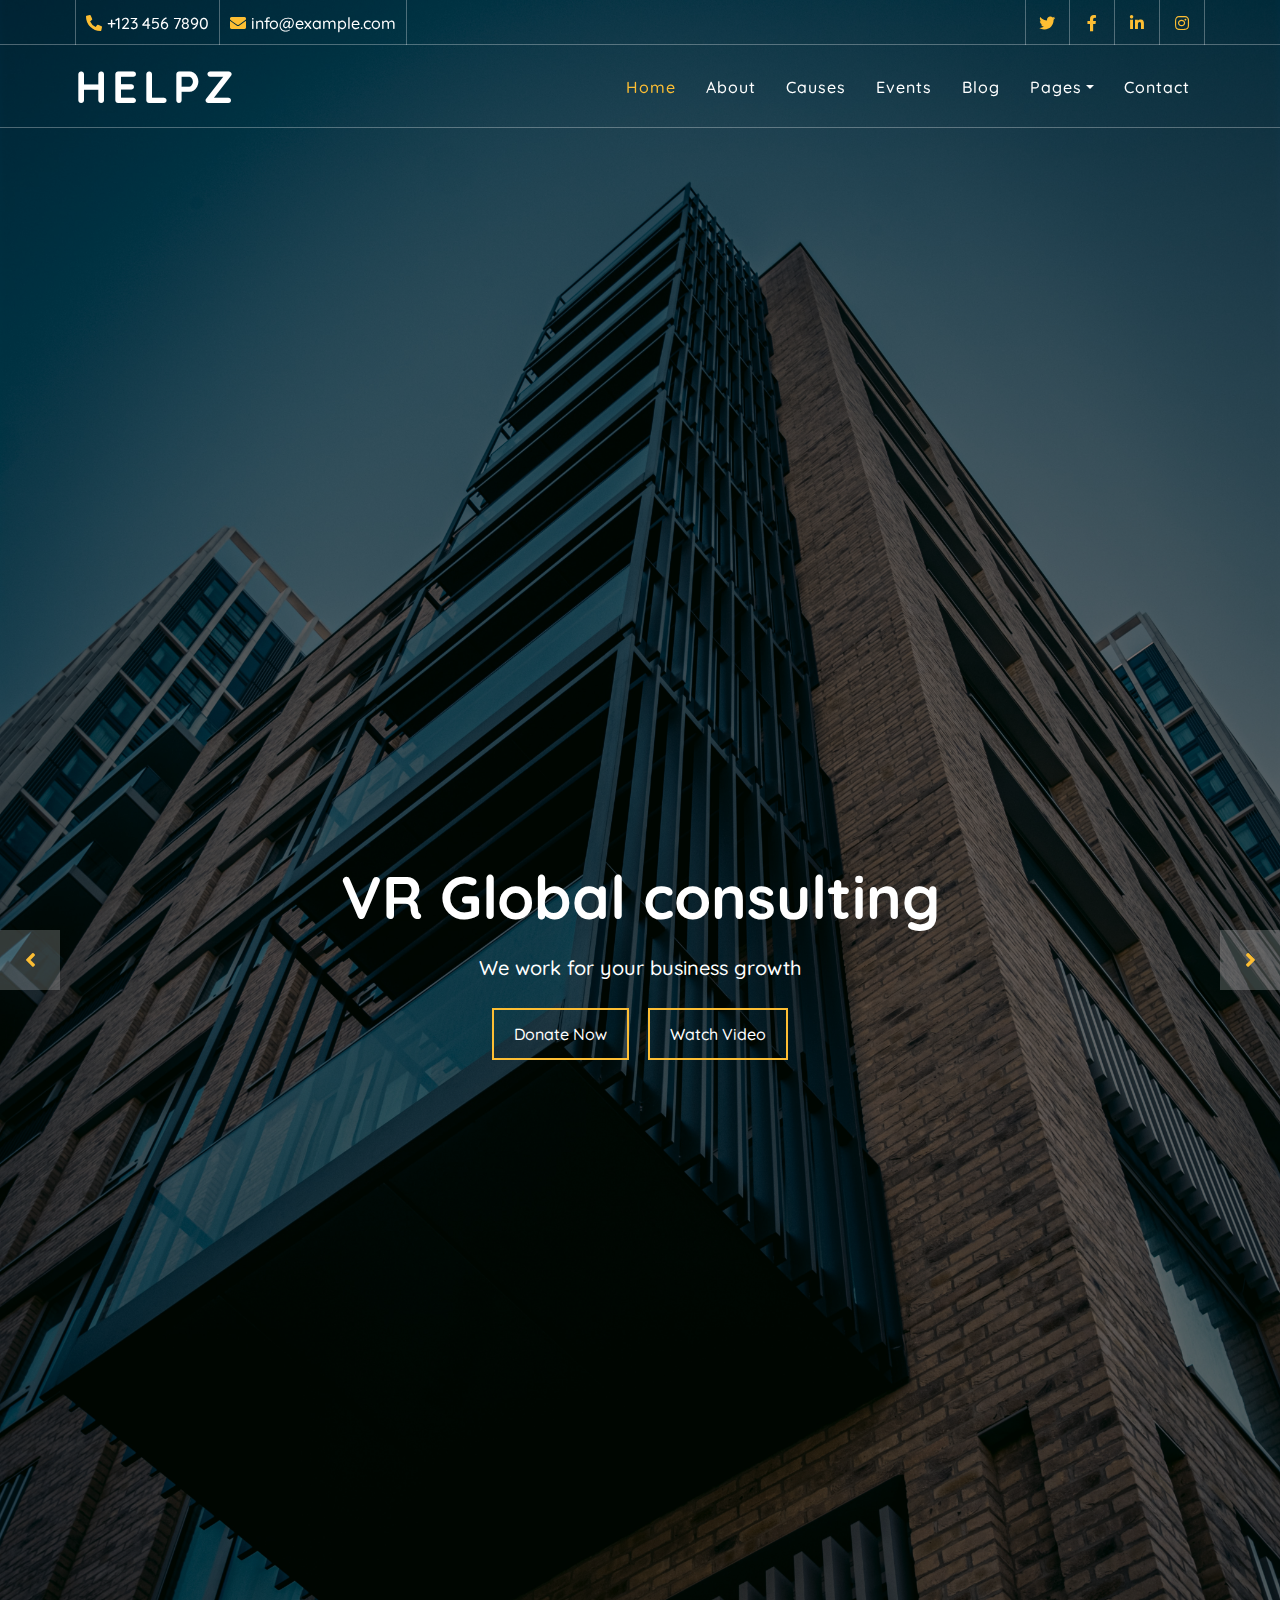
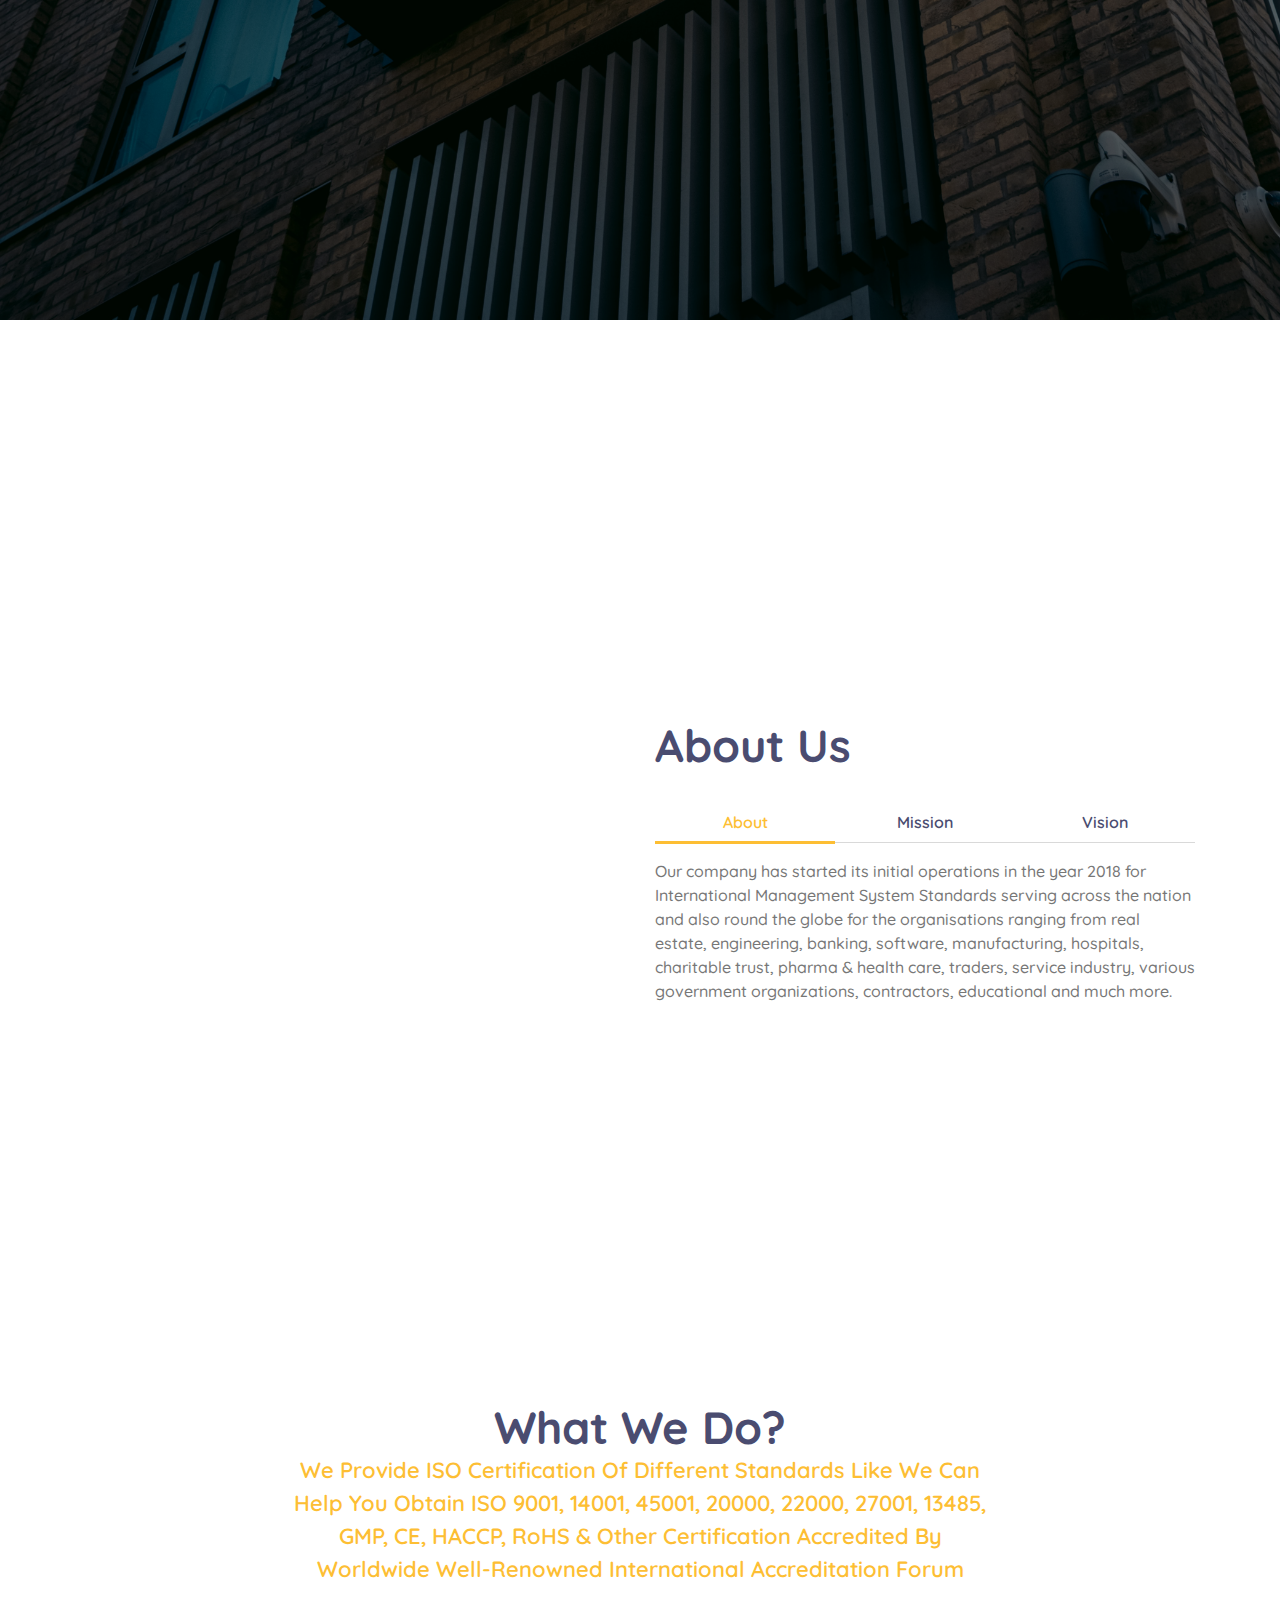
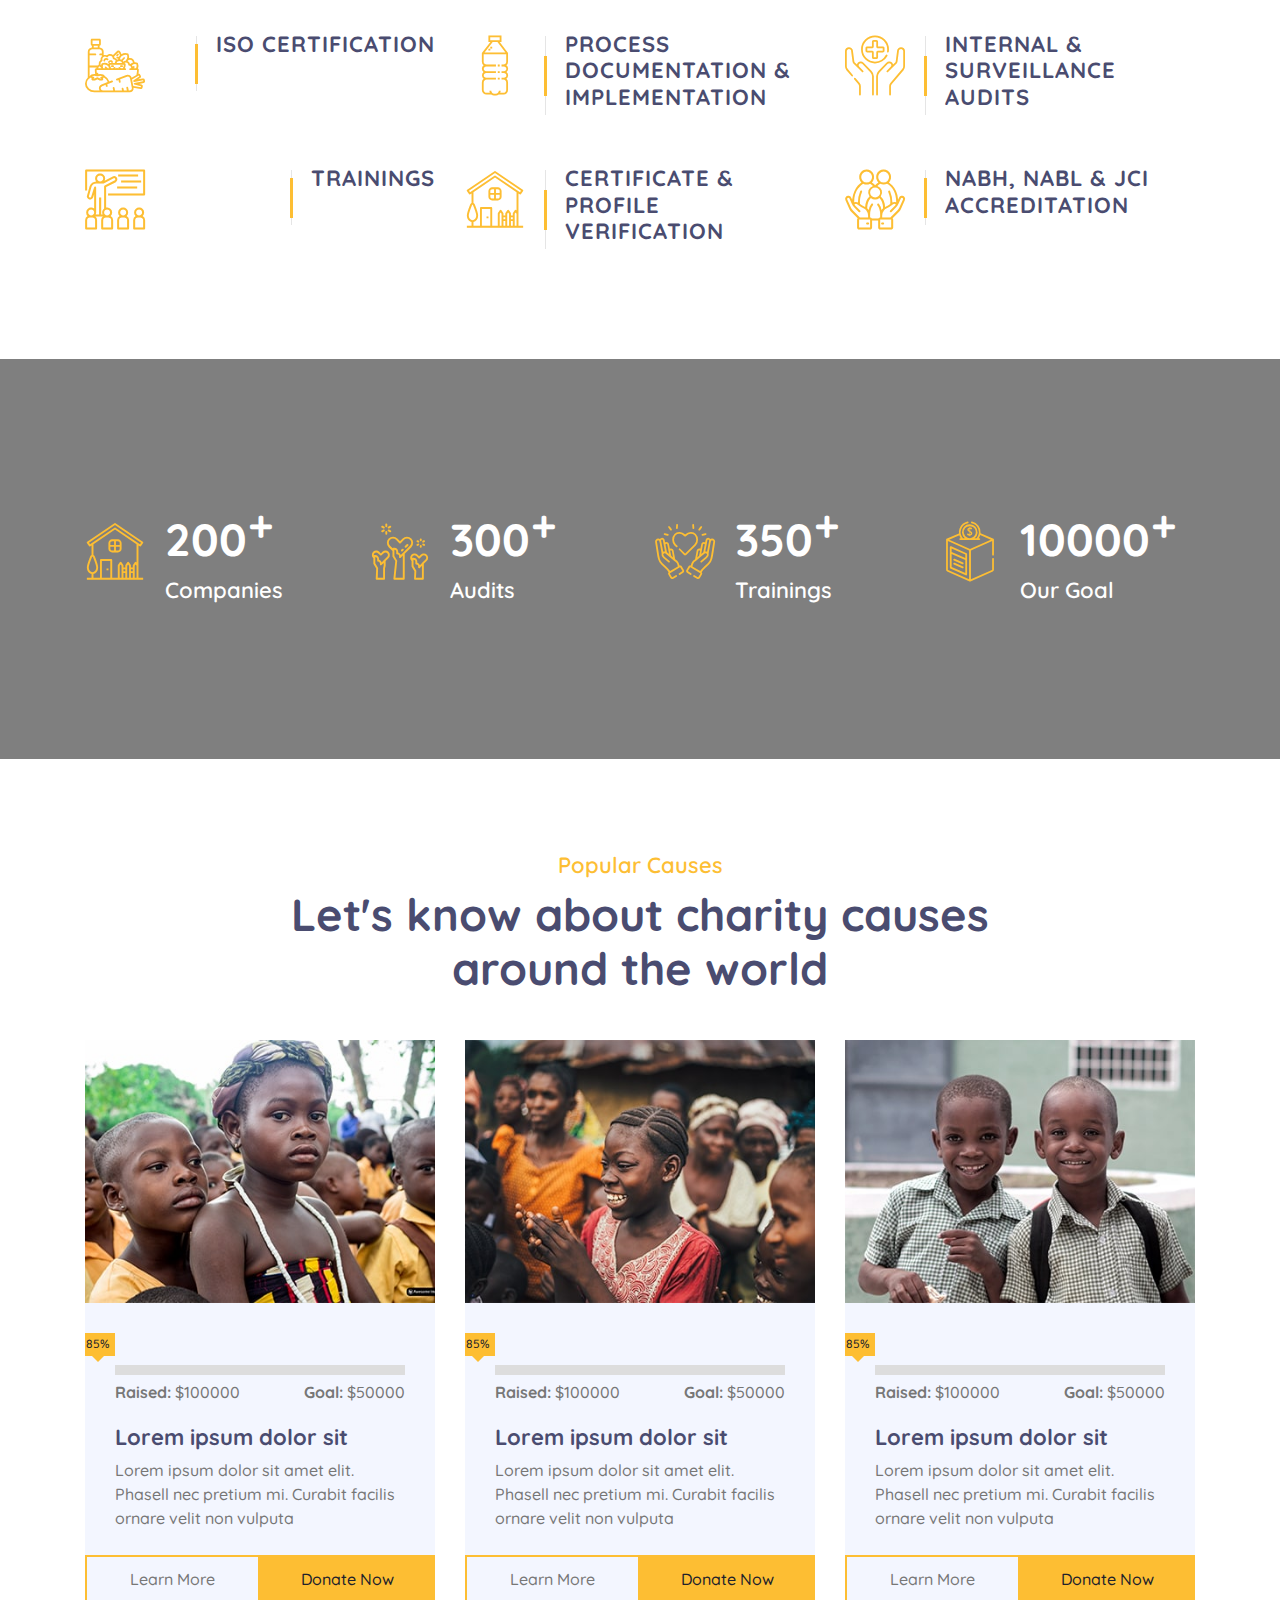
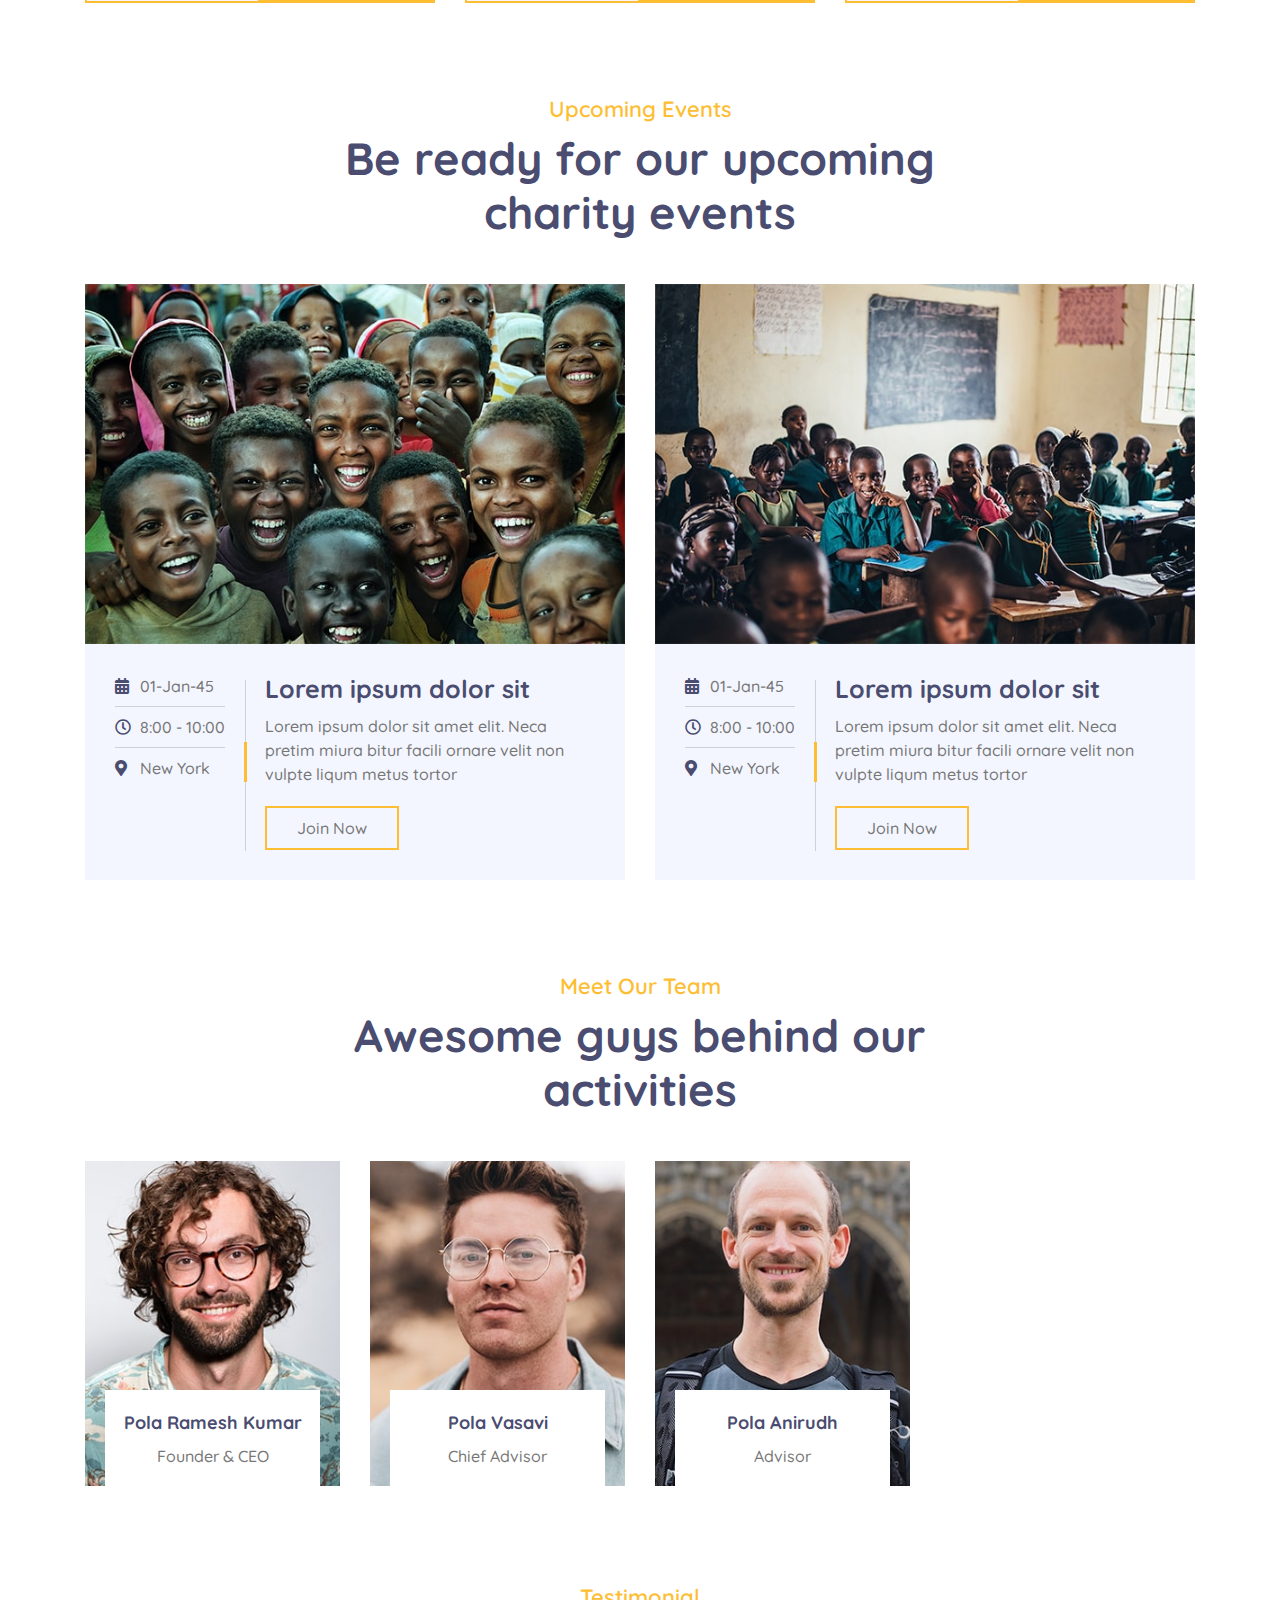
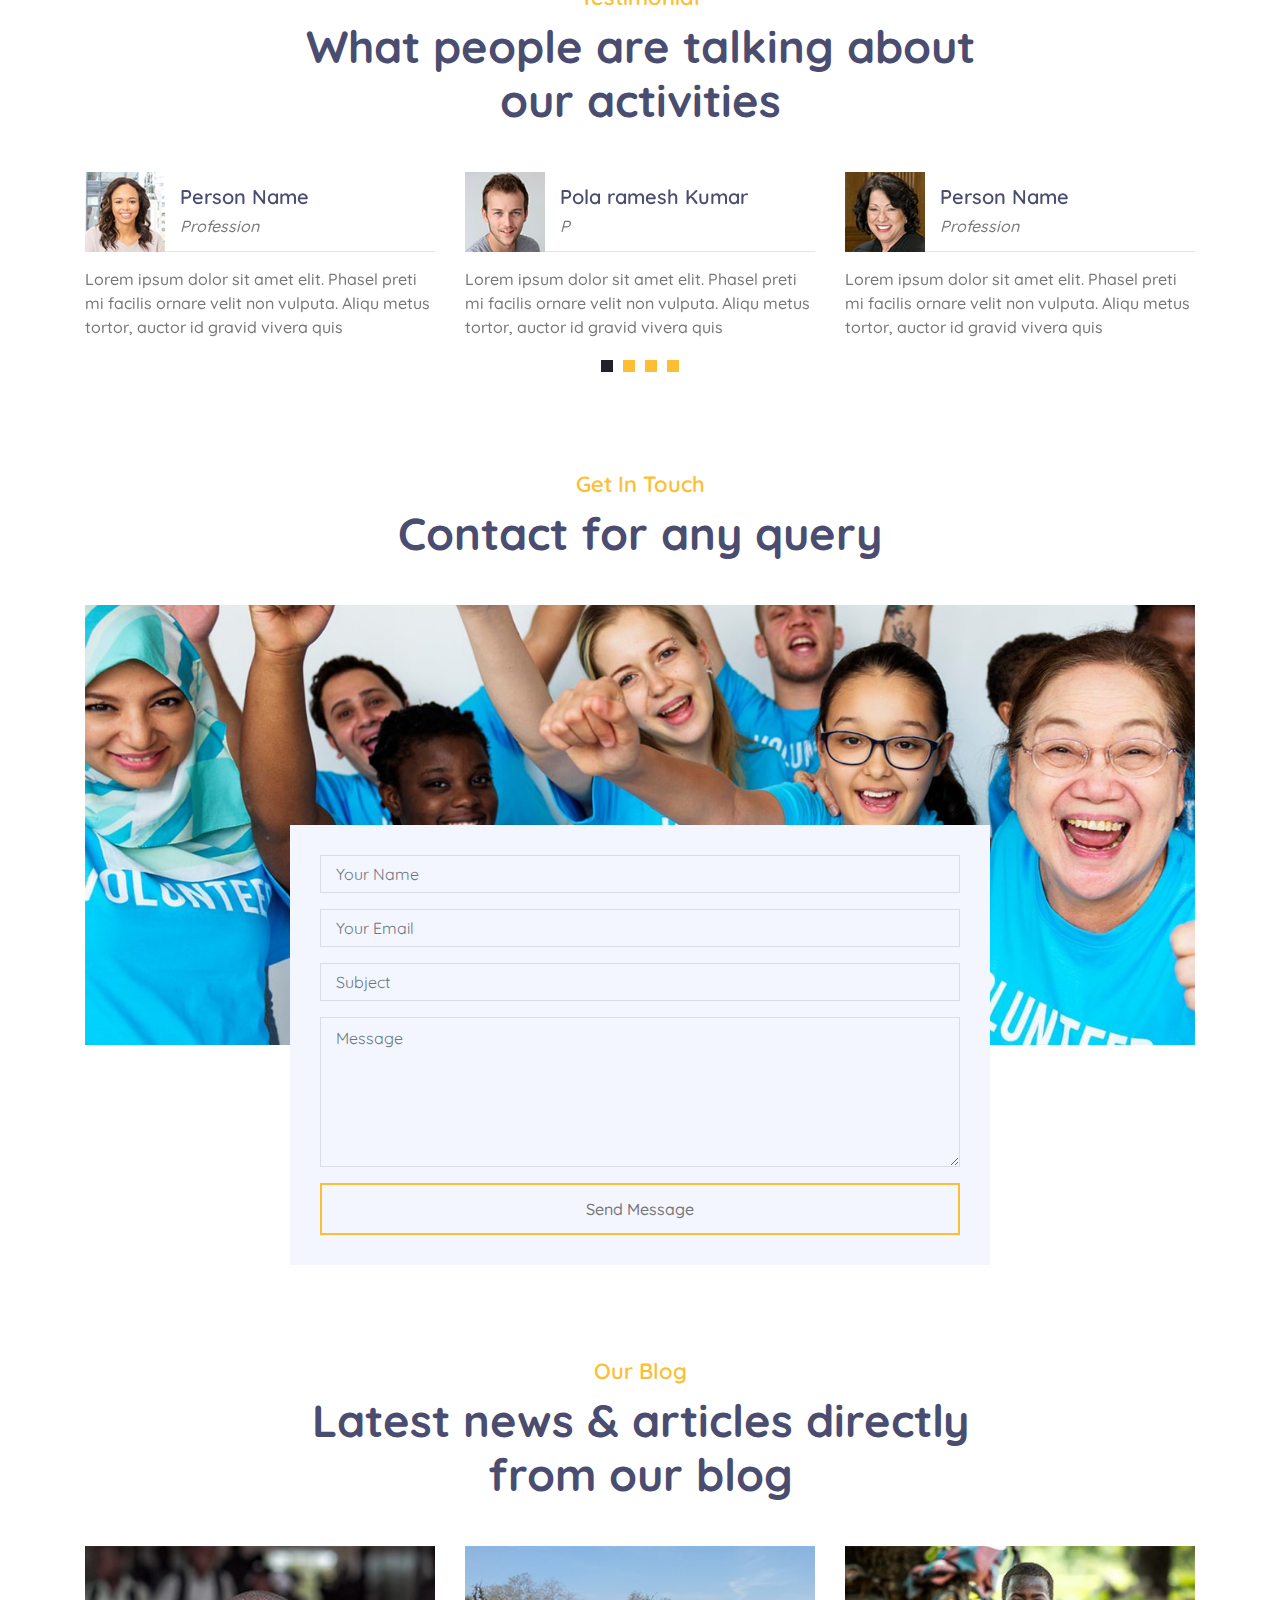
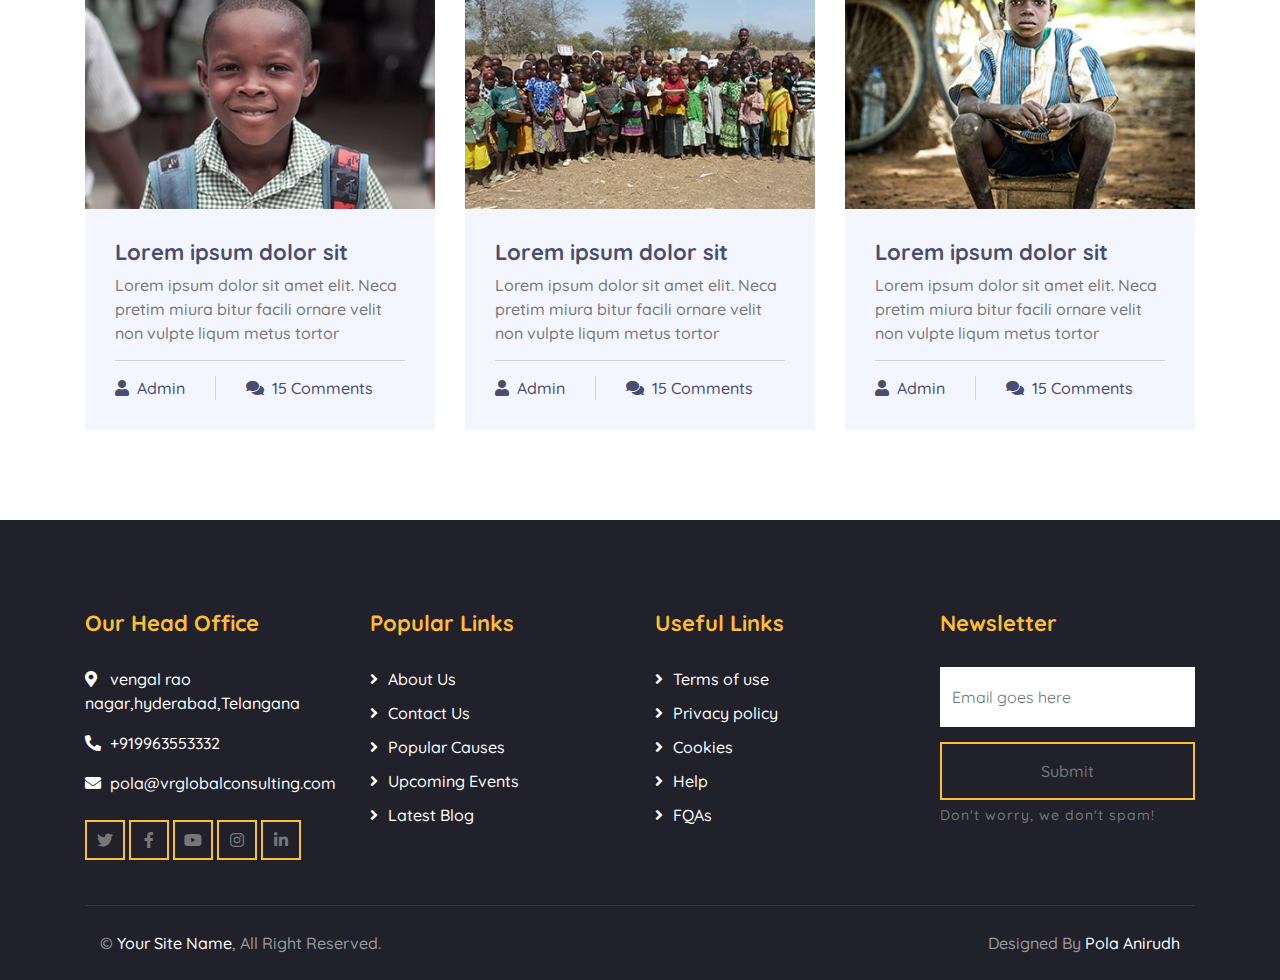
<file: index.html>
<!DOCTYPE html>
<html lang="en">
    <head>
        <meta charset="utf-8">
        <title>HELPZ - Free Charity Website Template</title>
        <meta content="width=device-width, initial-scale=1.0" name="viewport">
        <meta content="Free Website Template" name="keywords">
        <meta content="Free Website Template" name="description">

        <!-- Favicon -->
        <link href="img/favicon.ico" rel="icon">

        <!-- Google Font -->
        <link href="https://fonts.googleapis.com/css2?family=Quicksand:wght@300;400;500;600;700&display=swap" rel="stylesheet">
        
        <!-- CSS Libraries -->
        <link href="https://stackpath.bootstrapcdn.com/bootstrap/4.4.1/css/bootstrap.min.css" rel="stylesheet">
        <link href="https://cdnjs.cloudflare.com/ajax/libs/font-awesome/5.10.0/css/all.min.css" rel="stylesheet">
        <link href="lib/flaticon/font/flaticon.css" rel="stylesheet">
        <link href="lib/animate/animate.min.css" rel="stylesheet">
        <link href="lib/owlcarousel/assets/owl.carousel.min.css" rel="stylesheet">

        <!-- Template Stylesheet -->
        <link href="css/style.css" rel="stylesheet">
    </head>

    <body>
        <!-- Top Bar Start -->
        <div class="top-bar d-none d-md-block">
            <div class="container-fluid">
                <div class="row">
                    <div class="col-md-8">
                        <div class="top-bar-left">
                            <div class="text">
                                <i class="fa fa-phone-alt"></i>
                                <p>+123 456 7890</p>
                            </div>
                            <div class="text">
                                <i class="fa fa-envelope"></i>
                                <p>info@example.com</p>
                            </div>
                        </div>
                    </div>
                    <div class="col-md-4">
                        <div class="top-bar-right">
                            <div class="social">
                                <a href=""><i class="fab fa-twitter"></i></a>
                                <a href=""><i class="fab fa-facebook-f"></i></a>
                                <a href=""><i class="fab fa-linkedin-in"></i></a>
                                <a href=""><i class="fab fa-instagram"></i></a>
                            </div>
                        </div>
                    </div>
                </div>
            </div>
        </div>
        <!-- Top Bar End -->

        <!-- Nav Bar Start -->
        <div class="navbar navbar-expand-lg bg-dark navbar-dark">
            <div class="container-fluid">
                <a href="index.html" class="navbar-brand">Helpz</a>
                <button type="button" class="navbar-toggler" data-toggle="collapse" data-target="#navbarCollapse">
                    <span class="navbar-toggler-icon"></span>
                </button>

                <div class="collapse navbar-collapse justify-content-between" id="navbarCollapse">
                    <div class="navbar-nav ml-auto">
                        <a href="index.html" class="nav-item nav-link active">Home</a>
                        <a href="about.html" class="nav-item nav-link">About</a>
                        <a href="causes.html" class="nav-item nav-link">Causes</a>
                        <a href="event.html" class="nav-item nav-link">Events</a>
                        <a href="blog.html" class="nav-item nav-link">Blog</a>
                        <div class="nav-item dropdown">
                            <a href="#" class="nav-link dropdown-toggle" data-toggle="dropdown">Pages</a>
                            <div class="dropdown-menu">
                                <a href="single.html" class="dropdown-item">Detail Page</a>
                                <a href="service.html" class="dropdown-item">What We Do</a>
                                <a href="team.html" class="dropdown-item">Meet The Team</a>
                                <a href="donate.html" class="dropdown-item">Donate Now</a>
                                <a href="volunteer.html" class="dropdown-item">Become A Volunteer</a>
                            </div>
                        </div>
                        <a href="contact.html" class="nav-item nav-link">Contact</a>
                    </div>
                </div>
            </div>
        </div>
        <!-- Nav Bar End -->


        <!-- Carousel Start -->
        <div class="carousel">
            <div class="container-fluid">
                <div class="owl-carousel">
                    <div class="carousel-item">
                        <div class="carousel-img">
                            <img src="img/1st_pagebg.jpg" alt="Image">
                        </div>
                        <div class="carousel-text">
                            <h1>VR Global consulting</h1>
                            <p>
                                We work for your business growth
                            </p>
                            <div class="carousel-btn">
                                <a class="btn btn-custom" href="">Donate Now</a>
                                <a class="btn btn-custom btn-play" data-toggle="modal" data-src="https://www.youtube.com/embed/DWRcNpR6Kdc" data-target="#videoModal">Watch Video</a>
                            </div>
                        </div>
                    </div>
                    <div class="carousel-item">
                        <div class="carousel-img">
                            <img src="img/carousel-2.jpg" alt="Image">
                        </div>
                        <div class="carousel-text">
                            <h1>Get Involved with helping hand</h1>
                            <p>
                                Morbi sagittis turpis id suscipit feugiat. Suspendisse eu augue urna. Morbi sagittis, orci sodales varius fermentum, tortor
                            </p>
                            <div class="carousel-btn">
                                <a class="btn btn-custom" href="">Donate Now</a>
                                <a class="btn btn-custom btn-play" data-toggle="modal" data-src="https://www.youtube.com/embed/DWRcNpR6Kdc" data-target="#videoModal">Watch Video</a>
                            </div>
                        </div>
                    </div>
                    <div class="carousel-item">
                        <div class="carousel-img">
                            <img src="img/carousel-3.jpg" alt="Image">
                        </div>
                        <div class="carousel-text">
                            <h1>Bringing smiles to millions</h1>
                            <p>
                                Sed ultrices, est eget feugiat accumsan, dui nibh egestas tortor, ut rhoncus nibh ligula euismod quam. Proin pellentesque odio
                            </p>
                            <div class="carousel-btn">
                                <a class="btn btn-custom" href="">Donate Now</a>
                                <a class="btn btn-custom btn-play" data-toggle="modal" data-src="https://www.youtube.com/embed/DWRcNpR6Kdc" data-target="#videoModal">Watch Video</a>
                            </div>
                        </div>
                    </div>
                </div>
            </div>
        </div>
        <!-- Carousel End -->

        <!-- Video Modal Start-->
        <div class="modal fade" id="videoModal" tabindex="-1" role="dialog" aria-labelledby="exampleModalLabel" aria-hidden="true">
            <div class="modal-dialog" role="document">
                <div class="modal-content">
                    <div class="modal-body">
                        <button type="button" class="close" data-dismiss="modal" aria-label="Close">
                            <span aria-hidden="true">&times;</span>
                        </button>        
                        <!-- 16:9 aspect ratio -->
                        <div class="embed-responsive embed-responsive-16by9">
                            <iframe class="embed-responsive-item" src="" id="video"  allowscriptaccess="always" allow="autoplay"></iframe>
                        </div>
                    </div>
                </div>
            </div>
        </div> 
        <!-- Video Modal End -->
        

        <!-- About Start -->
        <div class="about">
            <div class="container">
                <div class="row align-items-center">
                    <div class="col-lg-6">
                        <div class="about-img" data-parallax="scroll" data-image-src="img/about.jpg"></div>
                    </div>
                    <div class="col-lg-6">
                        <div class="section-header">

                            <h2>
About Us
                            </h2>
                        </div>
                        <div class="about-tab">
                            <ul class="nav nav-pills nav-justified">
                                <li class="nav-item">
                                    <a class="nav-link active" data-toggle="pill" href="#tab-content-1">About</a>
                                </li>
                                <li class="nav-item">
                                    <a class="nav-link" data-toggle="pill" href="#tab-content-2">Mission</a>
                                </li>
                                <li class="nav-item">
                                    <a class="nav-link" data-toggle="pill" href="#tab-content-3">Vision</a>
                                </li>
                            </ul>

                            <div class="tab-content">
                                <div id="tab-content-1" class="container tab-pane active">
                                    Our company has started its initial operations in the year 2018 for International Management System Standards serving across the nation and also round the globe for the organisations ranging from real estate, engineering, banking, software, manufacturing, hospitals,  charitable trust, pharma & health care, traders, service industry, various government organizations, contractors,  educational and much more.


                                </div>
                                <div id="tab-content-2" class="container tab-pane fade">
                                    Sed tincidunt, magna ut vehicula volutpat, turpis diam condimentum justo, posuere congue turpis massa in mi. Proin ornare at massa at fermentum. Nunc aliquet sed nisi iaculis ornare. Nam semper tortor eget est egestas, eu sagittis nunc sodales. Interdum et malesuada fames ac ante ipsum primis in faucibus. Praesent bibendum sapien sed purus molestie malesuada. Lorem ipsum dolor sit amet, consectetur adipiscing elit.
                                </div>
                                <div id="tab-content-3" class="container tab-pane fade">
                                    Aliquam dolor odio, mollis sed feugiat sit amet, feugiat ut sapien. Nunc eu dignissim lorem. Suspendisse at hendrerit enim. Interdum et malesuada fames ac ante ipsum primis in faucibus. Sed condimentum semper turpis vel facilisis. Nunc vel faucibus orci. Mauris ut mauris rhoncus, efficitur nisi at, venenatis quam. Praesent egestas pretium enim sit amet finibus. Curabitur at erat molestie, tincidunt lorem eget, consequat ligula.
                                </div>
                            </div>
                        </div>
                    </div>
                </div>
            </div>
        </div>
        <!-- About End -->


        <!-- Service Start -->
        <div class="service">
            <div class="container">
                <div class="section-header text-center">
                    <h2>What We Do?</h2>
                    <p>We provide ISO certification of different standards like We can help you obtain ISO 9001, 14001, 45001, 20000, 22000, 27001, 13485, GMP, CE, HACCP, RoHS & other certification accredited by worldwide well-renowned International Accreditation Forum</p>
                </div>
                <div class="row">
                    <div class="col-lg-4 col-md-6">
                        <div class="service-item">
                            <div class="service-icon">
                                <i class="flaticon-diet"></i>
                            </div>
                            <div class="service-text">
                                <h3>ISO CERTIFICATION</h3>
                               
                            </div>
                        </div>
                    </div>
                    <div class="col-lg-4 col-md-6">
                        <div class="service-item">
                            <div class="service-icon">
                                <i class="flaticon-water"></i>
                            </div>
                            <div class="service-text">
                                <h3>PROCESS DOCUMENTATION & 
                                   IMPLEMENTATION</h3>
                                
                            </div>
                        </div>
                    </div>
                    <div class="col-lg-4 col-md-6">
                        <div class="service-item">
                            <div class="service-icon">
                                <i class="flaticon-healthcare"></i>
                            </div>
                            <div class="service-text">
                                <h3>INTERNAL & SURVEILLANCE AUDITS</h3>
                                
                            </div>
                        </div>
                    </div>
                    <div class="col-lg-4 col-md-6">
                        <div class="service-item">
                            <div class="service-icon">
                                <i class="flaticon-education"></i>
                            </div>
                            <div class="service-text">
                                <h3>TRAININGS</h3>
                            </div>
                        </div>
                    </div>
                    <div class="col-lg-4 col-md-6">
                        <div class="service-item">
                            <div class="service-icon">
                                <i class="flaticon-home"></i>
                            </div>
                            <div class="service-text">
                                <h3>CERTIFICATE & PROFILE VERIFICATION</h3>
                                
                            </div>
                        </div>
                    </div>
                    <div class="col-lg-4 col-md-6">
                        <div class="service-item">
                            <div class="service-icon">
                                <i class="flaticon-social-care"></i>
                            </div>
                            <div class="service-text">
                                <h3>NABH, NABL & JCI ACCREDITATION</h3>
                                <p></p>
                            </div>
                        </div>
                    </div>
                </div>
            </div>
        </div>
        <!-- Service End -->
        
        
        <!-- Facts Start -->
        <div class="facts" data-parallax="scroll" data-image-src="img/facts.jpg">
            <div class="container">
                <div class="row">
                    <div class="col-lg-3 col-md-6">
                        <div class="facts-item">
                            <i class="flaticon-home"></i>
                            <div class="facts-text">
                                <h3 class="facts-plus" data-toggle="counter-up">200</h3>
                                <p>Companies</p>
                            </div>
                        </div>
                    </div>
                    <div class="col-lg-3 col-md-6">
                        <div class="facts-item">
                            <i class="flaticon-charity"></i>
                            <div class="facts-text">
                                <h3 class="facts-plus" data-toggle="counter-up">300</h3>
                                <p>Audits</p>
                            </div>
                        </div>
                    </div>
                    <div class="col-lg-3 col-md-6">
                        <div class="facts-item">
                            <i class="flaticon-kindness"></i>
                            <div class="facts-text">
                                <h3 class="facts-plus" data-toggle="counter-up">350</h3>
                                <p>Trainings</p>
                            </div>
                        </div>
                    </div>
                    <div class="col-lg-3 col-md-6">
                        <div class="facts-item">
                            <i class="flaticon-donation"></i>
                            <div class="facts-text">
                                <h3 class="facts-plus" data-toggle="counter-up">10000</h3>
                                <p>Our Goal</p>
                            </div>
                        </div>
                    </div>
                </div>
            </div>
        </div>
        <!-- Facts End -->
        
        
        <!-- Causes Start -->
        <div class="causes">
            <div class="container">
                <div class="section-header text-center">
                    <p>Popular Causes</p>
                    <h2>Let's know about charity causes around the world</h2>
                </div>
                <div class="owl-carousel causes-carousel">
                    <div class="causes-item">
                        <div class="causes-img">
                            <img src="img/causes-1.jpg" alt="Image">
                        </div>
                        <div class="causes-progress">
                            <div class="progress">
                                <div class="progress-bar" role="progressbar" aria-valuenow="85" aria-valuemin="0" aria-valuemax="100">
                                    <span>85%</span>
                                </div>
                            </div>
                            <div class="progress-text">
                                <p><strong>Raised:</strong> $100000</p>
                                <p><strong>Goal:</strong> $50000</p>
                            </div>
                        </div>
                        <div class="causes-text">
                            <h3>Lorem ipsum dolor sit</h3>
                            <p>Lorem ipsum dolor sit amet elit. Phasell nec pretium mi. Curabit facilis ornare velit non vulputa</p>
                        </div>
                        <div class="causes-btn">
                            <a class="btn btn-custom">Learn More</a>
                            <a class="btn btn-custom">Donate Now</a>
                        </div>
                    </div>
                    <div class="causes-item">
                        <div class="causes-img">
                            <img src="img/causes-2.jpg" alt="Image">
                        </div>
                        <div class="causes-progress">
                            <div class="progress">
                                <div class="progress-bar" role="progressbar" aria-valuenow="85" aria-valuemin="0" aria-valuemax="100">
                                    <span>85%</span>
                                </div>
                            </div>
                            <div class="progress-text">
                                <p><strong>Raised:</strong> $100000</p>
                                <p><strong>Goal:</strong> $50000</p>
                            </div>
                        </div>
                        <div class="causes-text">
                            <h3>Lorem ipsum dolor sit</h3>
                            <p>Lorem ipsum dolor sit amet elit. Phasell nec pretium mi. Curabit facilis ornare velit non vulputa</p>
                        </div>
                        <div class="causes-btn">
                            <a class="btn btn-custom">Learn More</a>
                            <a class="btn btn-custom">Donate Now</a>
                        </div>
                    </div>
                    <div class="causes-item">
                        <div class="causes-img">
                            <img src="img/causes-3.jpg" alt="Image">
                        </div>
                        <div class="causes-progress">
                            <div class="progress">
                                <div class="progress-bar" role="progressbar" aria-valuenow="85" aria-valuemin="0" aria-valuemax="100">
                                    <span>85%</span>
                                </div>
                            </div>
                            <div class="progress-text">
                                <p><strong>Raised:</strong> $100000</p>
                                <p><strong>Goal:</strong> $50000</p>
                            </div>
                        </div>
                        <div class="causes-text">
                            <h3>Lorem ipsum dolor sit</h3>
                            <p>Lorem ipsum dolor sit amet elit. Phasell nec pretium mi. Curabit facilis ornare velit non vulputa</p>
                        </div>
                        <div class="causes-btn">
                            <a class="btn btn-custom">Learn More</a>
                            <a class="btn btn-custom">Donate Now</a>
                        </div>
                    </div>
                    <div class="causes-item">
                        <div class="causes-img">
                            <img src="img/causes-4.jpg" alt="Image">
                        </div>
                        <div class="causes-progress">
                            <div class="progress">
                                <div class="progress-bar" role="progressbar" aria-valuenow="85" aria-valuemin="0" aria-valuemax="100">
                                    <span>85%</span>
                                </div>
                            </div>
                            <div class="progress-text">
                                <p><strong>Raised:</strong> $100000</p>
                                <p><strong>Goal:</strong> $50000</p>
                            </div>
                        </div>
                        <div class="causes-text">
                            <h3>Lorem ipsum dolor sit</h3>
                            <p>Lorem ipsum dolor sit amet elit. Phasell nec pretium mi. Curabit facilis ornare velit non vulputa</p>
                        </div>
                        <div class="causes-btn">
                            <a class="btn btn-custom">Learn More</a>
                            <a class="btn btn-custom">Donate Now</a>
                        </div>
                    </div>
                </div>
            </div>
        </div>
        <!-- Causes End -->
        
  
        
        
        <!-- Event Start -->
        <div class="event">
            <div class="container">
                <div class="section-header text-center">
                    <p>Upcoming Events</p>
                    <h2>Be ready for our upcoming charity events</h2>
                </div>
                <div class="row">
                    <div class="col-lg-6">
                        <div class="event-item">
                            <img src="img/event-1.jpg" alt="Image">
                            <div class="event-content">
                                <div class="event-meta">
                                    <p><i class="fa fa-calendar-alt"></i>01-Jan-45</p>
                                    <p><i class="far fa-clock"></i>8:00 - 10:00</p>
                                    <p><i class="fa fa-map-marker-alt"></i>New York</p>
                                </div>
                                <div class="event-text">
                                    <h3>Lorem ipsum dolor sit</h3>
                                    <p>
                                        Lorem ipsum dolor sit amet elit. Neca pretim miura bitur facili ornare velit non vulpte liqum metus tortor
                                    </p>
                                    <a class="btn btn-custom" href="">Join Now</a>
                                </div>
                            </div>
                        </div>
                    </div>
                    <div class="col-lg-6">
                        <div class="event-item">
                            <img src="img/event-2.jpg" alt="Image">
                            <div class="event-content">
                                <div class="event-meta">
                                    <p><i class="fa fa-calendar-alt"></i>01-Jan-45</p>
                                    <p><i class="far fa-clock"></i>8:00 - 10:00</p>
                                    <p><i class="fa fa-map-marker-alt"></i>New York</p>
                                </div>
                                <div class="event-text">
                                    <h3>Lorem ipsum dolor sit</h3>
                                    <p>
                                        Lorem ipsum dolor sit amet elit. Neca pretim miura bitur facili ornare velit non vulpte liqum metus tortor
                                    </p>
                                    <a class="btn btn-custom" href="">Join Now</a>
                                </div>
                            </div>
                        </div>
                    </div>
                </div>
            </div>
        </div>
        <!-- Event End -->


        <!-- Team Start -->
        <div class="team">
            <div class="container">
                <div class="section-header text-center">
                    <p>Meet Our Team</p>
                    <h2>Awesome guys behind our activities</h2>
                </div>
                <div class="row">
                    <div class="col-lg-3 col-md-6">
                        <div class="team-item">
                            <div class="team-img">
                                <img src="img/team-1.jpg" alt="Team Image">
                            </div>
                            <div class="team-text">
                                <h2>Pola Ramesh Kumar</h2>
                                <p>Founder & CEO</p>
                                <div class="team-social">
                                    <a href=""><i class="fab fa-twitter"></i></a>
                                    <a href=""><i class="fab fa-facebook-f"></i></a>
                                    <a href=""><i class="fab fa-linkedin-in"></i></a>
                                    <a href=""><i class="fab fa-instagram"></i></a>
                                </div>
                            </div>
                        </div>
                    </div>
                    <div class="col-lg-3 col-md-6">
                        <div class="team-item">
                            <div class="team-img">
                                <img src="img/team-2.jpg" alt="Team Image">
                            </div>
                            <div class="team-text">
                                <h2>Pola Vasavi</h2>
                                <p>Chief Advisor</p>
                                <div class="team-social">
                                    <a href=""><i class="fab fa-twitter"></i></a>
                                    <a href=""><i class="fab fa-facebook-f"></i></a>
                                    <a href=""><i class="fab fa-linkedin-in"></i></a>
                                    <a href=""><i class="fab fa-instagram"></i></a>
                                </div>
                            </div>
                        </div>
                    </div>
                    
                    <div class="col-lg-3 col-md-6">
                        <div class="team-item">
                            <div class="team-img">
                                <img src="img/team-4.jpg" alt="Team Image">
                            </div>
                            <div class="team-text">
                                <h2>Pola Anirudh</h2>
                                <p>Advisor</p>
                                <div class="team-social">
                                    <a href=""><i class="fab fa-twitter"></i></a>
                                    <a href=""><i class="fab fa-facebook-f"></i></a>
                                    <a href=""><i class="fab fa-linkedin-in"></i></a>
                                    <a href=""><i class="fab fa-instagram"></i></a>
                                </div>
                            </div>
                        </div>
                    </div>
                </div>
            </div>
        </div>
        <!-- Team End -->
        
        
     
        
        <!-- Testimonial Start -->
        <div class="testimonial">
            <div class="container">
                <div class="section-header text-center">
                    <p>Testimonial</p>
                    <h2>What people are talking about our activities</h2>
                </div>
                <div class="owl-carousel testimonials-carousel">
                    <div class="testimonial-item">
                        <div class="testimonial-profile">
                            <img src="img/testimonial-1.jpg" alt="Image">
                            <div class="testimonial-name">
                                <h3>Pola ramesh Kumar</h3>
                                <p>P</p>
                            </div>
                        </div>
                        <div class="testimonial-text">
                            <p>
                                Lorem ipsum dolor sit amet elit. Phasel preti mi facilis ornare velit non vulputa. Aliqu metus tortor, auctor id gravid vivera quis
                            </p>
                        </div>
                    </div>
                    <div class="testimonial-item">
                        <div class="testimonial-profile">
                            <img src="img/testimonial-2.jpg" alt="Image">
                            <div class="testimonial-name">
                                <h3>Person Name</h3>
                                <p>Profession</p>
                            </div>
                        </div>
                        <div class="testimonial-text">
                            <p>
                                Lorem ipsum dolor sit amet elit. Phasel preti mi facilis ornare velit non vulputa. Aliqu metus tortor, auctor id gravid vivera quis
                            </p>
                        </div>
                    </div>
                    <div class="testimonial-item">
                        <div class="testimonial-profile">
                            <img src="img/testimonial-3.jpg" alt="Image">
                            <div class="testimonial-name">
                                <h3>Person Name</h3>
                                <p>Profession</p>
                            </div>
                        </div>
                        <div class="testimonial-text">
                            <p>
                                Lorem ipsum dolor sit amet elit. Phasel preti mi facilis ornare velit non vulputa. Aliqu metus tortor, auctor id gravid vivera quis
                            </p>
                        </div>
                    </div>
                    <div class="testimonial-item">
                        <div class="testimonial-profile">
                            <img src="img/testimonial-4.jpg" alt="Image">
                            <div class="testimonial-name">
                                <h3>Person Name</h3>
                                <p>Profession</p>
                            </div>
                        </div>
                        <div class="testimonial-text">
                            <p>
                                Lorem ipsum dolor sit amet elit. Phasel preti mi facilis ornare velit non vulputa. Aliqu metus tortor, auctor id gravid vivera quis
                            </p>
                        </div>
                    </div>
                </div>
            </div>
        </div>
        <!-- Testimonial End -->
        
        
        <!-- Contact Start -->
        <div class="contact">
            <div class="container">
                <div class="section-header text-center">
                    <p>Get In Touch</p>
                    <h2>Contact for any query</h2>
                </div>
                <div class="contact-img">
                    <img src="img/contact.jpg" alt="Image">
                </div>
                <div class="contact-form">
                        <div id="success"></div>
                        <form name="sentMessage" id="contactForm" novalidate="novalidate">
                            <div class="control-group">
                                <input type="text" class="form-control" id="name" placeholder="Your Name" required="required" data-validation-required-message="Please enter your name" />
                                <p class="help-block text-danger"></p>
                            </div>
                            <div class="control-group">
                                <input type="email" class="form-control" id="email" placeholder="Your Email" required="required" data-validation-required-message="Please enter your email" />
                                <p class="help-block text-danger"></p>
                            </div>
                            <div class="control-group">
                                <input type="text" class="form-control" id="subject" placeholder="Subject" required="required" data-validation-required-message="Please enter a subject" />
                                <p class="help-block text-danger"></p>
                            </div>
                            <div class="control-group">
                                <textarea class="form-control" id="message" placeholder="Message" required="required" data-validation-required-message="Please enter your message"></textarea>
                                <p class="help-block text-danger"></p>
                            </div>
                            <div>
                                <button class="btn btn-custom" type="submit" id="sendMessageButton">Send Message</button>
                            </div>
                        </form>
                    </div>
            </div>
        </div>
        <!-- Contact End -->


        <!-- Blog Start -->
        <div class="blog">
            <div class="container">
                <div class="section-header text-center">
                    <p>Our Blog</p>
                    <h2>Latest news & articles directly from our blog</h2>
                </div>
                <div class="row">
                    <div class="col-lg-4">
                        <div class="blog-item">
                            <div class="blog-img">
                                <img src="img/blog-1.jpg" alt="Image">
                            </div>
                            <div class="blog-text">
                                <h3><a href="#">Lorem ipsum dolor sit</a></h3>
                                <p>
                                    Lorem ipsum dolor sit amet elit. Neca pretim miura bitur facili ornare velit non vulpte liqum metus tortor
                                </p>
                            </div>
                            <div class="blog-meta">
                                <p><i class="fa fa-user"></i><a href="">Admin</a></p>
                                <p><i class="fa fa-comments"></i><a href="">15 Comments</a></p>
                            </div>
                        </div>
                    </div>
                    <div class="col-lg-4">
                        <div class="blog-item">
                            <div class="blog-img">
                                <img src="img/blog-2.jpg" alt="Image">
                            </div>
                            <div class="blog-text">
                                <h3><a href="#">Lorem ipsum dolor sit</a></h3>
                                <p>
                                    Lorem ipsum dolor sit amet elit. Neca pretim miura bitur facili ornare velit non vulpte liqum metus tortor
                                </p>
                            </div>
                            <div class="blog-meta">
                                <p><i class="fa fa-user"></i><a href="">Admin</a></p>
                                <p><i class="fa fa-comments"></i><a href="">15 Comments</a></p>
                            </div>
                        </div>
                    </div>
                    <div class="col-lg-4">
                        <div class="blog-item">
                            <div class="blog-img">
                                <img src="img/blog-3.jpg" alt="Image">
                            </div>
                            <div class="blog-text">
                                <h3><a href="#">Lorem ipsum dolor sit</a></h3>
                                <p>
                                    Lorem ipsum dolor sit amet elit. Neca pretim miura bitur facili ornare velit non vulpte liqum metus tortor
                                </p>
                            </div>
                            <div class="blog-meta">
                                <p><i class="fa fa-user"></i><a href="">Admin</a></p>
                                <p><i class="fa fa-comments"></i><a href="">15 Comments</a></p>
                            </div>
                        </div>
                    </div>
                </div>
            </div>
        </div>
        <!-- Blog End -->


        <!-- Footer Start -->
        <div class="footer">
            <div class="container">
                <div class="row">
                    <div class="col-lg-3 col-md-6">
                        <div class="footer-contact">
                            <h2>Our Head Office</h2>
                            <p><i class="fa fa-map-marker-alt"></i>vengal rao nagar,hyderabad,Telangana</p>
                            <p><i class="fa fa-phone-alt"></i>+919963553332</p>
                            <p><i class="fa fa-envelope"></i>pola@vrglobalconsulting.com</p>
                            <div class="footer-social">
                                <a class="btn btn-custom" href=""><i class="fab fa-twitter"></i></a>
                                <a class="btn btn-custom" href=""><i class="fab fa-facebook-f"></i></a>
                                <a class="btn btn-custom" href=""><i class="fab fa-youtube"></i></a>
                                <a class="btn btn-custom" href=""><i class="fab fa-instagram"></i></a>
                                <a class="btn btn-custom" href=""><i class="fab fa-linkedin-in"></i></a>
                            </div>
                        </div>
                    </div>
                    <div class="col-lg-3 col-md-6">
                        <div class="footer-link">
                            <h2>Popular Links</h2>
                            <a href="">About Us</a>
                            <a href="">Contact Us</a>
                            <a href="">Popular Causes</a>
                            <a href="">Upcoming Events</a>
                            <a href="">Latest Blog</a>
                        </div>
                    </div>
                    <div class="col-lg-3 col-md-6">
                        <div class="footer-link">
                            <h2>Useful Links</h2>
                            <a href="">Terms of use</a>
                            <a href="">Privacy policy</a>
                            <a href="">Cookies</a>
                            <a href="">Help</a>
                            <a href="">FQAs</a>
                        </div>
                    </div>
                    <div class="col-lg-3 col-md-6">
                        <div class="footer-newsletter">
                            <h2>Newsletter</h2>
                            <form>
                                <input class="form-control" placeholder="Email goes here">
                                <button class="btn btn-custom">Submit</button>
                                <label>Don't worry, we don't spam!</label>
                            </form>
                        </div>
                    </div>
                </div>
            </div>
            <div class="container copyright">
                <div class="row">
                    <div class="col-md-6">
                        <p>&copy; <a href="#">Your Site Name</a>, All Right Reserved.</p>
                    </div>
                    <div class="col-md-6">
                        <p>Designed By <a href="https://htmlcodex.com">Pola Anirudh</a></p>
                    </div>
                </div>
            </div>
        </div>
        <!-- Footer End -->
        
        <!-- Back to top button -->
        <a href="#" class="back-to-top"><i class="fa fa-chevron-up"></i></a>
        
        <!-- Pre Loader -->
        <div id="loader" class="show">
            <div class="loader"></div>
        </div>

        <!-- JavaScript Libraries -->
        <script src="https://code.jquery.com/jquery-3.4.1.min.js"></script>
        <script src="https://stackpath.bootstrapcdn.com/bootstrap/4.4.1/js/bootstrap.bundle.min.js"></script>
        <script src="lib/easing/easing.min.js"></script>
        <script src="lib/owlcarousel/owl.carousel.min.js"></script>
        <script src="lib/waypoints/waypoints.min.js"></script>
        <script src="lib/counterup/counterup.min.js"></script>
        <script src="lib/parallax/parallax.min.js"></script>
        
        <!-- Contact Javascript File -->
        <script src="mail/jqBootstrapValidation.min.js"></script>
        <script src="mail/contact.js"></script>

        <!-- Template Javascript -->
        <script src="js/main.js"></script>
    </body>
</html>
</file>
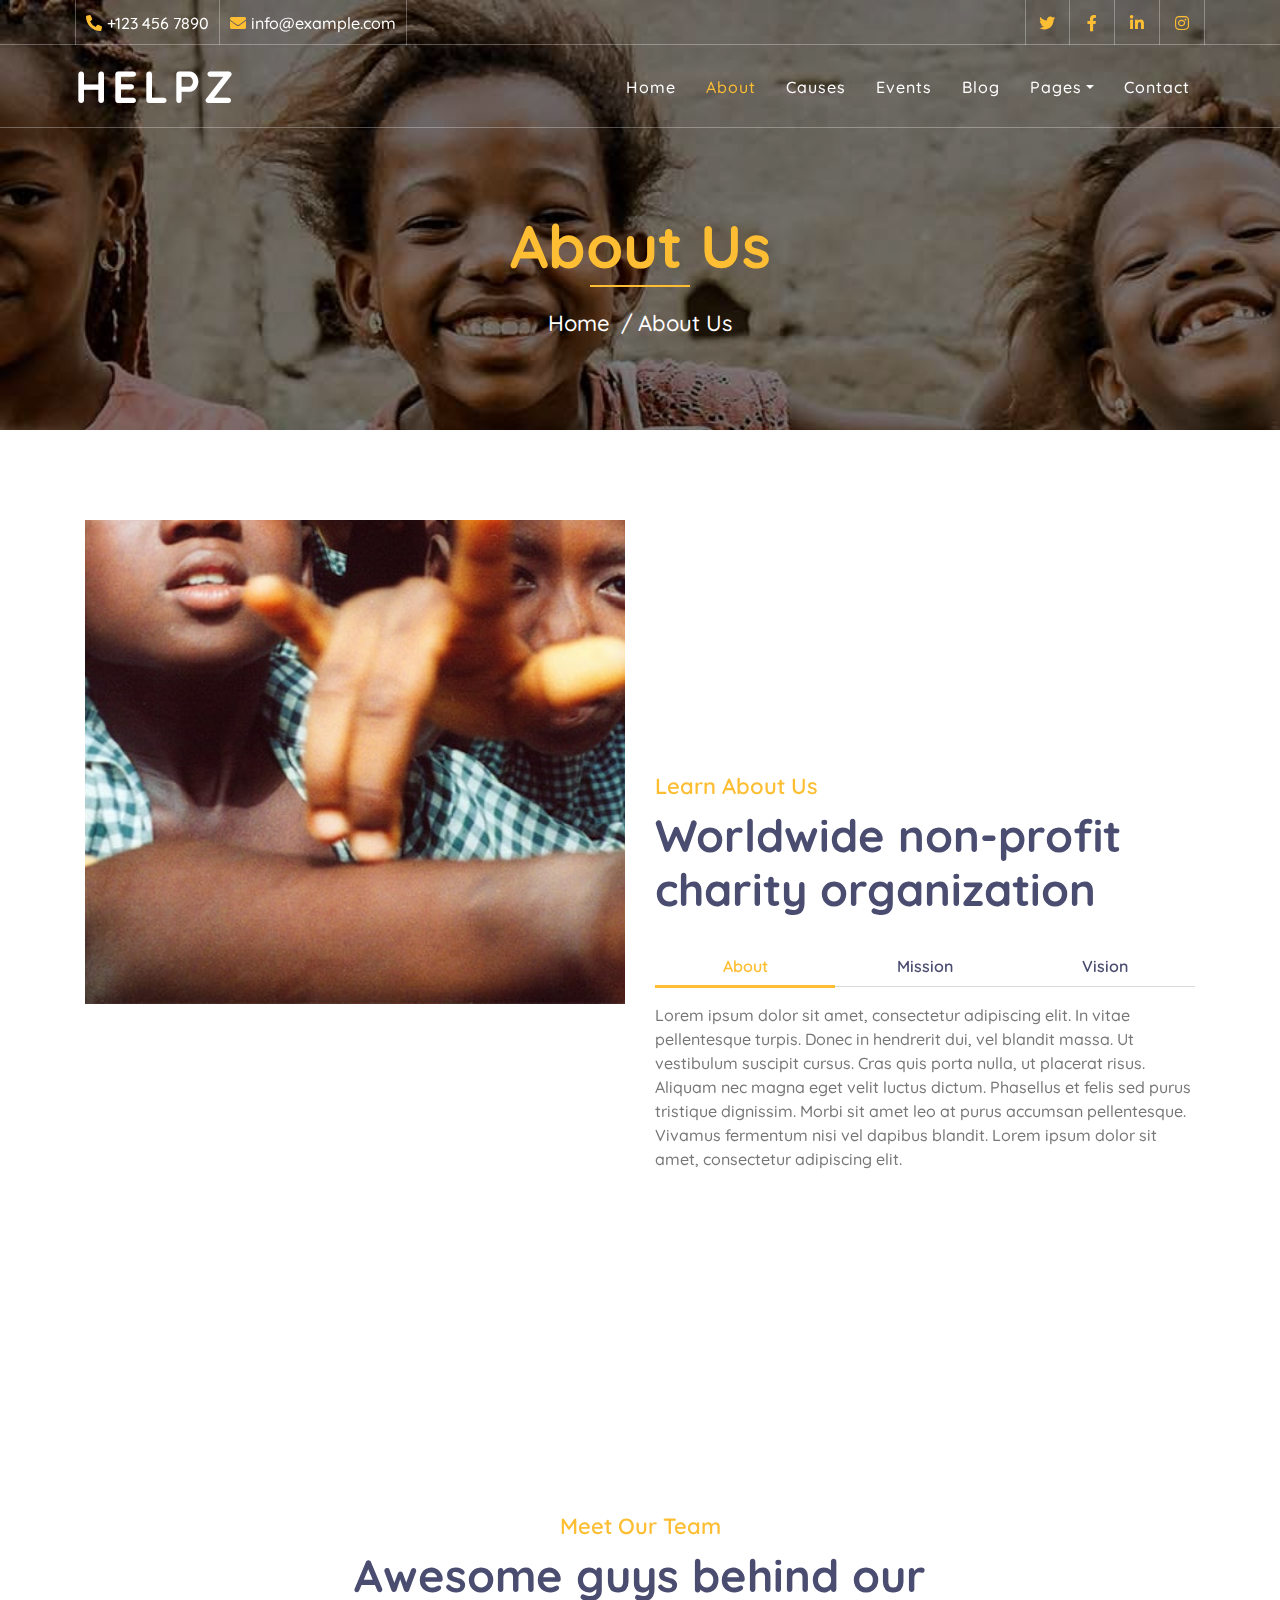
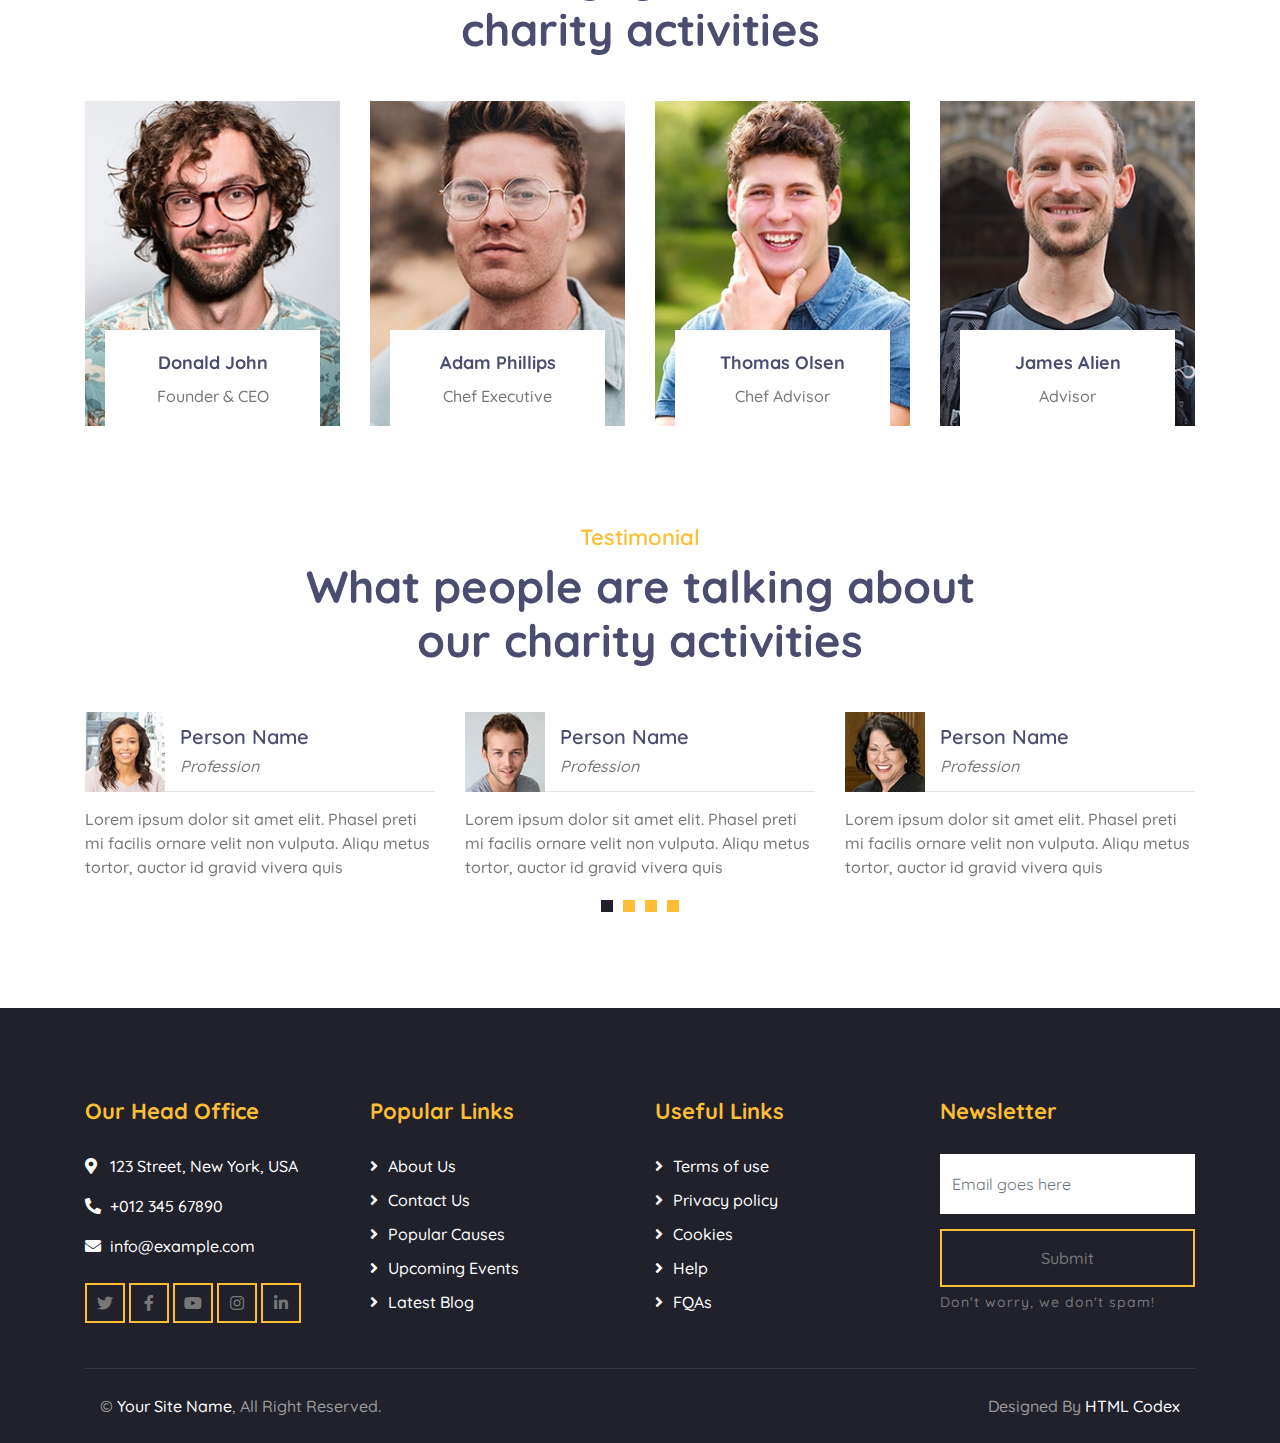
<file: about.html>
<!DOCTYPE html>
<html lang="en">
    <head>
        <meta charset="utf-8">
        <title>HELPZ - Free Charity Website Template</title>
        <meta content="width=device-width, initial-scale=1.0" name="viewport">
        <meta content="Free Website Template" name="keywords">
        <meta content="Free Website Template" name="description">

        <!-- Favicon -->
        <link href="img/favicon.ico" rel="icon">

        <!-- Google Font -->
        <link href="https://fonts.googleapis.com/css2?family=Quicksand:wght@300;400;500;600;700&display=swap" rel="stylesheet">
        
        <!-- CSS Libraries -->
        <link href="https://stackpath.bootstrapcdn.com/bootstrap/4.4.1/css/bootstrap.min.css" rel="stylesheet">
        <link href="https://cdnjs.cloudflare.com/ajax/libs/font-awesome/5.10.0/css/all.min.css" rel="stylesheet">
        <link href="lib/flaticon/font/flaticon.css" rel="stylesheet">
        <link href="lib/animate/animate.min.css" rel="stylesheet">
        <link href="lib/owlcarousel/assets/owl.carousel.min.css" rel="stylesheet">

        <!-- Template Stylesheet -->
        <link href="css/style.css" rel="stylesheet">
    </head>

    <body>
        <!-- Top Bar Start -->
        <div class="top-bar d-none d-md-block">
            <div class="container-fluid">
                <div class="row">
                    <div class="col-md-8">
                        <div class="top-bar-left">
                            <div class="text">
                                <i class="fa fa-phone-alt"></i>
                                <p>+123 456 7890</p>
                            </div>
                            <div class="text">
                                <i class="fa fa-envelope"></i>
                                <p>info@example.com</p>
                            </div>
                        </div>
                    </div>
                    <div class="col-md-4">
                        <div class="top-bar-right">
                            <div class="social">
                                <a href=""><i class="fab fa-twitter"></i></a>
                                <a href=""><i class="fab fa-facebook-f"></i></a>
                                <a href=""><i class="fab fa-linkedin-in"></i></a>
                                <a href=""><i class="fab fa-instagram"></i></a>
                            </div>
                        </div>
                    </div>
                </div>
            </div>
        </div>
        <!-- Top Bar End -->

        <!-- Nav Bar Start -->
        <div class="navbar navbar-expand-lg bg-dark navbar-dark">
            <div class="container-fluid">
                <a href="index.html" class="navbar-brand">Helpz</a>
                <button type="button" class="navbar-toggler" data-toggle="collapse" data-target="#navbarCollapse">
                    <span class="navbar-toggler-icon"></span>
                </button>

                <div class="collapse navbar-collapse justify-content-between" id="navbarCollapse">
                    <div class="navbar-nav ml-auto">
                        <a href="index.html" class="nav-item nav-link">Home</a>
                        <a href="about.html" class="nav-item nav-link active">About</a>
                        <a href="causes.html" class="nav-item nav-link">Causes</a>
                        <a href="event.html" class="nav-item nav-link">Events</a>
                        <a href="blog.html" class="nav-item nav-link">Blog</a>
                        <div class="nav-item dropdown">
                            <a href="#" class="nav-link dropdown-toggle" data-toggle="dropdown">Pages</a>
                            <div class="dropdown-menu">
                                <a href="single.html" class="dropdown-item">Detail Page</a>
                                <a href="service.html" class="dropdown-item">What We Do</a>
                                <a href="team.html" class="dropdown-item">Meet The Team</a>
                                <a href="donate.html" class="dropdown-item">Donate Now</a>
                                <a href="volunteer.html" class="dropdown-item">Become A Volunteer</a>
                            </div>
                        </div>
                        <a href="contact.html" class="nav-item nav-link">Contact</a>
                    </div>
                </div>
            </div>
        </div>
        <!-- Nav Bar End -->
        
        
        <!-- Page Header Start -->
        <div class="page-header">
            <div class="container">
                <div class="row">
                    <div class="col-12">
                        <h2>About Us</h2>
                    </div>
                    <div class="col-12">
                        <a href="">Home</a>
                        <a href="">About Us</a>
                    </div>
                </div>
            </div>
        </div>
        <!-- Page Header End -->
        

        <!-- About Start -->
        <div class="about">
            <div class="container">
                <div class="row align-items-center">
                    <div class="col-lg-6">
                        <div class="about-img" data-parallax="scroll" data-image-src="img/about.jpg"></div>
                    </div>
                    <div class="col-lg-6">
                        <div class="section-header">
                            <p>Learn About Us</p>
                            <h2>Worldwide non-profit charity organization</h2>
                        </div>
                        <div class="about-tab">
                            <ul class="nav nav-pills nav-justified">
                                <li class="nav-item">
                                    <a class="nav-link active" data-toggle="pill" href="#tab-content-1">About</a>
                                </li>
                                <li class="nav-item">
                                    <a class="nav-link" data-toggle="pill" href="#tab-content-2">Mission</a>
                                </li>
                                <li class="nav-item">
                                    <a class="nav-link" data-toggle="pill" href="#tab-content-3">Vision</a>
                                </li>
                            </ul>

                            <div class="tab-content">
                                <div id="tab-content-1" class="container tab-pane active">
                                    Lorem ipsum dolor sit amet, consectetur adipiscing elit. In vitae pellentesque turpis. Donec in hendrerit dui, vel blandit massa. Ut vestibulum suscipit cursus. Cras quis porta nulla, ut placerat risus. Aliquam nec magna eget velit luctus dictum. Phasellus et felis sed purus tristique dignissim. Morbi sit amet leo at purus accumsan pellentesque. Vivamus fermentum nisi vel dapibus blandit. Lorem ipsum dolor sit amet, consectetur adipiscing elit.
                                </div>
                                <div id="tab-content-2" class="container tab-pane fade">
                                    Sed tincidunt, magna ut vehicula volutpat, turpis diam condimentum justo, posuere congue turpis massa in mi. Proin ornare at massa at fermentum. Nunc aliquet sed nisi iaculis ornare. Nam semper tortor eget est egestas, eu sagittis nunc sodales. Interdum et malesuada fames ac ante ipsum primis in faucibus. Praesent bibendum sapien sed purus molestie malesuada. Lorem ipsum dolor sit amet, consectetur adipiscing elit.
                                </div>
                                <div id="tab-content-3" class="container tab-pane fade">
                                    Aliquam dolor odio, mollis sed feugiat sit amet, feugiat ut sapien. Nunc eu dignissim lorem. Suspendisse at hendrerit enim. Interdum et malesuada fames ac ante ipsum primis in faucibus. Sed condimentum semper turpis vel facilisis. Nunc vel faucibus orci. Mauris ut mauris rhoncus, efficitur nisi at, venenatis quam. Praesent egestas pretium enim sit amet finibus. Curabitur at erat molestie, tincidunt lorem eget, consequat ligula.
                                </div>
                            </div>
                        </div>
                    </div>
                </div>
            </div>
        </div>
        <!-- About End -->
        
        


        <!-- Team Start -->
        <div class="team">
            <div class="container">
                <div class="section-header text-center">
                    <p>Meet Our Team</p>
                    <h2>Awesome guys behind our charity activities</h2>
                </div>
                <div class="row">
                    <div class="col-lg-3 col-md-6">
                        <div class="team-item">
                            <div class="team-img">
                                <img src="img/team-1.jpg" alt="Team Image">
                            </div>
                            <div class="team-text">
                                <h2>Donald John</h2>
                                <p>Founder & CEO</p>
                                <div class="team-social">
                                    <a href=""><i class="fab fa-twitter"></i></a>
                                    <a href=""><i class="fab fa-facebook-f"></i></a>
                                    <a href=""><i class="fab fa-linkedin-in"></i></a>
                                    <a href=""><i class="fab fa-instagram"></i></a>
                                </div>
                            </div>
                        </div>
                    </div>
                    <div class="col-lg-3 col-md-6">
                        <div class="team-item">
                            <div class="team-img">
                                <img src="img/team-2.jpg" alt="Team Image">
                            </div>
                            <div class="team-text">
                                <h2>Adam Phillips</h2>
                                <p>Chef Executive</p>
                                <div class="team-social">
                                    <a href=""><i class="fab fa-twitter"></i></a>
                                    <a href=""><i class="fab fa-facebook-f"></i></a>
                                    <a href=""><i class="fab fa-linkedin-in"></i></a>
                                    <a href=""><i class="fab fa-instagram"></i></a>
                                </div>
                            </div>
                        </div>
                    </div>
                    <div class="col-lg-3 col-md-6">
                        <div class="team-item">
                            <div class="team-img">
                                <img src="img/team-3.jpg" alt="Team Image">
                            </div>
                            <div class="team-text">
                                <h2>Thomas Olsen</h2>
                                <p>Chef Advisor</p>
                                <div class="team-social">
                                    <a href=""><i class="fab fa-twitter"></i></a>
                                    <a href=""><i class="fab fa-facebook-f"></i></a>
                                    <a href=""><i class="fab fa-linkedin-in"></i></a>
                                    <a href=""><i class="fab fa-instagram"></i></a>
                                </div>
                            </div>
                        </div>
                    </div>
                    <div class="col-lg-3 col-md-6">
                        <div class="team-item">
                            <div class="team-img">
                                <img src="img/team-4.jpg" alt="Team Image">
                            </div>
                            <div class="team-text">
                                <h2>James Alien</h2>
                                <p>Advisor</p>
                                <div class="team-social">
                                    <a href=""><i class="fab fa-twitter"></i></a>
                                    <a href=""><i class="fab fa-facebook-f"></i></a>
                                    <a href=""><i class="fab fa-linkedin-in"></i></a>
                                    <a href=""><i class="fab fa-instagram"></i></a>
                                </div>
                            </div>
                        </div>
                    </div>
                </div>
            </div>
        </div>
        <!-- Team End -->
        
        
        <!-- Testimonial Start -->
        <div class="testimonial">
            <div class="container">
                <div class="section-header text-center">
                    <p>Testimonial</p>
                    <h2>What people are talking about our charity activities</h2>
                </div>
                <div class="owl-carousel testimonials-carousel">
                    <div class="testimonial-item">
                        <div class="testimonial-profile">
                            <img src="img/testimonial-1.jpg" alt="Image">
                            <div class="testimonial-name">
                                <h3>Person Name</h3>
                                <p>Profession</p>
                            </div>
                        </div>
                        <div class="testimonial-text">
                            <p>
                                Lorem ipsum dolor sit amet elit. Phasel preti mi facilis ornare velit non vulputa. Aliqu metus tortor, auctor id gravid vivera quis
                            </p>
                        </div>
                    </div>
                    <div class="testimonial-item">
                        <div class="testimonial-profile">
                            <img src="img/testimonial-2.jpg" alt="Image">
                            <div class="testimonial-name">
                                <h3>Person Name</h3>
                                <p>Profession</p>
                            </div>
                        </div>
                        <div class="testimonial-text">
                            <p>
                                Lorem ipsum dolor sit amet elit. Phasel preti mi facilis ornare velit non vulputa. Aliqu metus tortor, auctor id gravid vivera quis
                            </p>
                        </div>
                    </div>
                    <div class="testimonial-item">
                        <div class="testimonial-profile">
                            <img src="img/testimonial-3.jpg" alt="Image">
                            <div class="testimonial-name">
                                <h3>Person Name</h3>
                                <p>Profession</p>
                            </div>
                        </div>
                        <div class="testimonial-text">
                            <p>
                                Lorem ipsum dolor sit amet elit. Phasel preti mi facilis ornare velit non vulputa. Aliqu metus tortor, auctor id gravid vivera quis
                            </p>
                        </div>
                    </div>
                    <div class="testimonial-item">
                        <div class="testimonial-profile">
                            <img src="img/testimonial-4.jpg" alt="Image">
                            <div class="testimonial-name">
                                <h3>Person Name</h3>
                                <p>Profession</p>
                            </div>
                        </div>
                        <div class="testimonial-text">
                            <p>
                                Lorem ipsum dolor sit amet elit. Phasel preti mi facilis ornare velit non vulputa. Aliqu metus tortor, auctor id gravid vivera quis
                            </p>
                        </div>
                    </div>
                </div>
            </div>
        </div>
        <!-- Testimonial End -->


        <!-- Footer Start -->
        <div class="footer">
            <div class="container">
                <div class="row">
                    <div class="col-lg-3 col-md-6">
                        <div class="footer-contact">
                            <h2>Our Head Office</h2>
                            <p><i class="fa fa-map-marker-alt"></i>123 Street, New York, USA</p>
                            <p><i class="fa fa-phone-alt"></i>+012 345 67890</p>
                            <p><i class="fa fa-envelope"></i>info@example.com</p>
                            <div class="footer-social">
                                <a class="btn btn-custom" href=""><i class="fab fa-twitter"></i></a>
                                <a class="btn btn-custom" href=""><i class="fab fa-facebook-f"></i></a>
                                <a class="btn btn-custom" href=""><i class="fab fa-youtube"></i></a>
                                <a class="btn btn-custom" href=""><i class="fab fa-instagram"></i></a>
                                <a class="btn btn-custom" href=""><i class="fab fa-linkedin-in"></i></a>
                            </div>
                        </div>
                    </div>
                    <div class="col-lg-3 col-md-6">
                        <div class="footer-link">
                            <h2>Popular Links</h2>
                            <a href="">About Us</a>
                            <a href="">Contact Us</a>
                            <a href="">Popular Causes</a>
                            <a href="">Upcoming Events</a>
                            <a href="">Latest Blog</a>
                        </div>
                    </div>
                    <div class="col-lg-3 col-md-6">
                        <div class="footer-link">
                            <h2>Useful Links</h2>
                            <a href="">Terms of use</a>
                            <a href="">Privacy policy</a>
                            <a href="">Cookies</a>
                            <a href="">Help</a>
                            <a href="">FQAs</a>
                        </div>
                    </div>
                    <div class="col-lg-3 col-md-6">
                        <div class="footer-newsletter">
                            <h2>Newsletter</h2>
                            <form>
                                <input class="form-control" placeholder="Email goes here">
                                <button class="btn btn-custom">Submit</button>
                                <label>Don't worry, we don't spam!</label>
                            </form>
                        </div>
                    </div>
                </div>
            </div>
            <div class="container copyright">
                <div class="row">
                    <div class="col-md-6">
                        <p>&copy; <a href="#">Your Site Name</a>, All Right Reserved.</p>
                    </div>
                    <div class="col-md-6">
                        <p>Designed By <a href="https://htmlcodex.com">HTML Codex</a></p>
                    </div>
                </div>
            </div>
        </div>
        <!-- Footer End -->

        <!-- Back to top button -->
        <a href="#" class="back-to-top"><i class="fa fa-chevron-up"></i></a>
        
        <!-- Pre Loader -->
        <div id="loader" class="show">
            <div class="loader"></div>
        </div>

        <!-- JavaScript Libraries -->
        <script src="https://code.jquery.com/jquery-3.4.1.min.js"></script>
        <script src="https://stackpath.bootstrapcdn.com/bootstrap/4.4.1/js/bootstrap.bundle.min.js"></script>
        <script src="lib/easing/easing.min.js"></script>
        <script src="lib/owlcarousel/owl.carousel.min.js"></script>
        <script src="lib/waypoints/waypoints.min.js"></script>
        <script src="lib/counterup/counterup.min.js"></script>
        <script src="lib/parallax/parallax.min.js"></script>
        
        <!-- Contact Javascript File -->
        <script src="mail/jqBootstrapValidation.min.js"></script>
        <script src="mail/contact.js"></script>

        <!-- Template Javascript -->
        <script src="js/main.js"></script>
    </body>
</html>
</file>
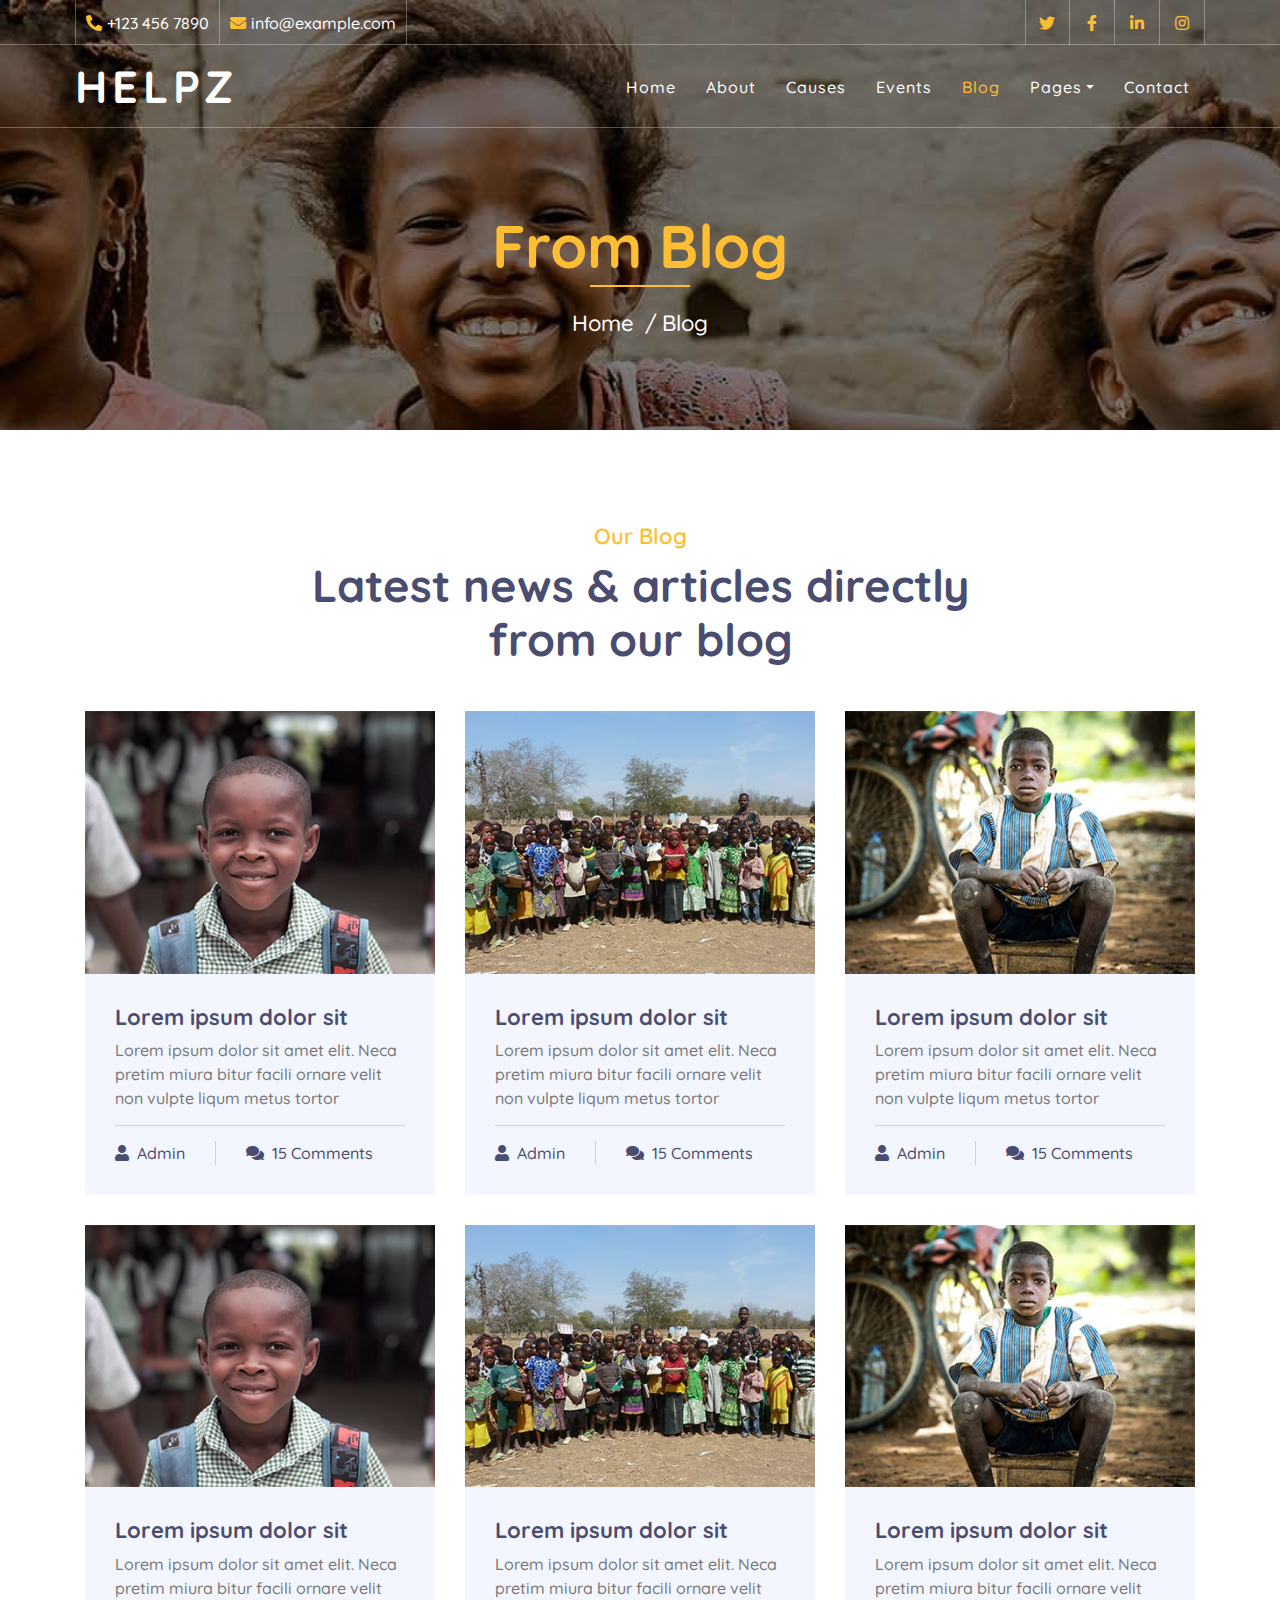
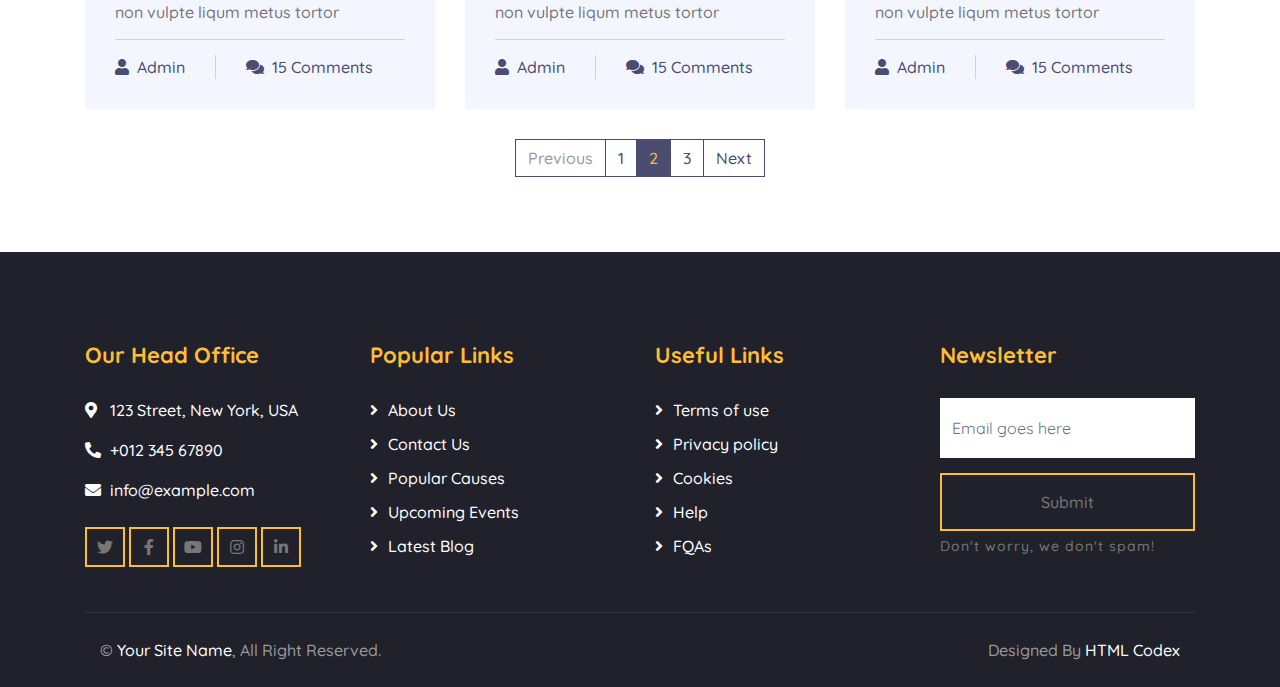
<file: blog.html>
<!DOCTYPE html>
<html lang="en">
    <head>
        <meta charset="utf-8">
        <title>HELPZ - Free Charity Website Template</title>
        <meta content="width=device-width, initial-scale=1.0" name="viewport">
        <meta content="Free Website Template" name="keywords">
        <meta content="Free Website Template" name="description">

        <!-- Favicon -->
        <link href="img/favicon.ico" rel="icon">

        <!-- Google Font -->
        <link href="https://fonts.googleapis.com/css2?family=Quicksand:wght@300;400;500;600;700&display=swap" rel="stylesheet">
        
        <!-- CSS Libraries -->
        <link href="https://stackpath.bootstrapcdn.com/bootstrap/4.4.1/css/bootstrap.min.css" rel="stylesheet">
        <link href="https://cdnjs.cloudflare.com/ajax/libs/font-awesome/5.10.0/css/all.min.css" rel="stylesheet">
        <link href="lib/flaticon/font/flaticon.css" rel="stylesheet">
        <link href="lib/animate/animate.min.css" rel="stylesheet">
        <link href="lib/owlcarousel/assets/owl.carousel.min.css" rel="stylesheet">

        <!-- Template Stylesheet -->
        <link href="css/style.css" rel="stylesheet">
    </head>

    <body>
        <!-- Top Bar Start -->
        <div class="top-bar d-none d-md-block">
            <div class="container-fluid">
                <div class="row">
                    <div class="col-md-8">
                        <div class="top-bar-left">
                            <div class="text">
                                <i class="fa fa-phone-alt"></i>
                                <p>+123 456 7890</p>
                            </div>
                            <div class="text">
                                <i class="fa fa-envelope"></i>
                                <p>info@example.com</p>
                            </div>
                        </div>
                    </div>
                    <div class="col-md-4">
                        <div class="top-bar-right">
                            <div class="social">
                                <a href=""><i class="fab fa-twitter"></i></a>
                                <a href=""><i class="fab fa-facebook-f"></i></a>
                                <a href=""><i class="fab fa-linkedin-in"></i></a>
                                <a href=""><i class="fab fa-instagram"></i></a>
                            </div>
                        </div>
                    </div>
                </div>
            </div>
        </div>
        <!-- Top Bar End -->

        <!-- Nav Bar Start -->
        <div class="navbar navbar-expand-lg bg-dark navbar-dark">
            <div class="container-fluid">
                <a href="index.html" class="navbar-brand">Helpz</a>
                <button type="button" class="navbar-toggler" data-toggle="collapse" data-target="#navbarCollapse">
                    <span class="navbar-toggler-icon"></span>
                </button>

                <div class="collapse navbar-collapse justify-content-between" id="navbarCollapse">
                    <div class="navbar-nav ml-auto">
                        <a href="index.html" class="nav-item nav-link">Home</a>
                        <a href="about.html" class="nav-item nav-link">About</a>
                        <a href="causes.html" class="nav-item nav-link">Causes</a>
                        <a href="event.html" class="nav-item nav-link">Events</a>
                        <a href="blog.html" class="nav-item nav-link active">Blog</a>
                        <div class="nav-item dropdown">
                            <a href="#" class="nav-link dropdown-toggle" data-toggle="dropdown">Pages</a>
                            <div class="dropdown-menu">
                                <a href="single.html" class="dropdown-item">Detail Page</a>
                                <a href="service.html" class="dropdown-item">What We Do</a>
                                <a href="team.html" class="dropdown-item">Meet The Team</a>
                                <a href="donate.html" class="dropdown-item">Donate Now</a>
                                <a href="volunteer.html" class="dropdown-item">Become A Volunteer</a>
                            </div>
                        </div>
                        <a href="contact.html" class="nav-item nav-link">Contact</a>
                    </div>
                </div>
            </div>
        </div>
        <!-- Nav Bar End -->
        
        
        <!-- Page Header Start -->
        <div class="page-header">
            <div class="container">
                <div class="row">
                    <div class="col-12">
                        <h2>From Blog</h2>
                    </div>
                    <div class="col-12">
                        <a href="">Home</a>
                        <a href="">Blog</a>
                    </div>
                </div>
            </div>
        </div>
        <!-- Page Header End -->
        
        
        <!-- Blog Start -->
        <div class="blog">
            <div class="container">
                <div class="section-header text-center">
                    <p>Our Blog</p>
                    <h2>Latest news & articles directly from our blog</h2>
                </div>
                <div class="row">
                    <div class="col-lg-4">
                        <div class="blog-item">
                            <div class="blog-img">
                                <img src="img/blog-1.jpg" alt="Image">
                            </div>
                            <div class="blog-text">
                                <h3><a href="#">Lorem ipsum dolor sit</a></h3>
                                <p>
                                    Lorem ipsum dolor sit amet elit. Neca pretim miura bitur facili ornare velit non vulpte liqum metus tortor
                                </p>
                            </div>
                            <div class="blog-meta">
                                <p><i class="fa fa-user"></i><a href="">Admin</a></p>
                                <p><i class="fa fa-comments"></i><a href="">15 Comments</a></p>
                            </div>
                        </div>
                    </div>
                    <div class="col-lg-4">
                        <div class="blog-item">
                            <div class="blog-img">
                                <img src="img/blog-2.jpg" alt="Image">
                            </div>
                            <div class="blog-text">
                                <h3><a href="#">Lorem ipsum dolor sit</a></h3>
                                <p>
                                    Lorem ipsum dolor sit amet elit. Neca pretim miura bitur facili ornare velit non vulpte liqum metus tortor
                                </p>
                            </div>
                            <div class="blog-meta">
                                <p><i class="fa fa-user"></i><a href="">Admin</a></p>
                                <p><i class="fa fa-comments"></i><a href="">15 Comments</a></p>
                            </div>
                        </div>
                    </div>
                    <div class="col-lg-4">
                        <div class="blog-item">
                            <div class="blog-img">
                                <img src="img/blog-3.jpg" alt="Image">
                            </div>
                            <div class="blog-text">
                                <h3><a href="#">Lorem ipsum dolor sit</a></h3>
                                <p>
                                    Lorem ipsum dolor sit amet elit. Neca pretim miura bitur facili ornare velit non vulpte liqum metus tortor
                                </p>
                            </div>
                            <div class="blog-meta">
                                <p><i class="fa fa-user"></i><a href="">Admin</a></p>
                                <p><i class="fa fa-comments"></i><a href="">15 Comments</a></p>
                            </div>
                        </div>
                    </div>
                    <div class="col-lg-4">
                        <div class="blog-item">
                            <div class="blog-img">
                                <img src="img/blog-1.jpg" alt="Image">
                            </div>
                            <div class="blog-text">
                                <h3><a href="#">Lorem ipsum dolor sit</a></h3>
                                <p>
                                    Lorem ipsum dolor sit amet elit. Neca pretim miura bitur facili ornare velit non vulpte liqum metus tortor
                                </p>
                            </div>
                            <div class="blog-meta">
                                <p><i class="fa fa-user"></i><a href="">Admin</a></p>
                                <p><i class="fa fa-comments"></i><a href="">15 Comments</a></p>
                            </div>
                        </div>
                    </div>
                    <div class="col-lg-4">
                        <div class="blog-item">
                            <div class="blog-img">
                                <img src="img/blog-2.jpg" alt="Image">
                            </div>
                            <div class="blog-text">
                                <h3><a href="#">Lorem ipsum dolor sit</a></h3>
                                <p>
                                    Lorem ipsum dolor sit amet elit. Neca pretim miura bitur facili ornare velit non vulpte liqum metus tortor
                                </p>
                            </div>
                            <div class="blog-meta">
                                <p><i class="fa fa-user"></i><a href="">Admin</a></p>
                                <p><i class="fa fa-comments"></i><a href="">15 Comments</a></p>
                            </div>
                        </div>
                    </div>
                    <div class="col-lg-4">
                        <div class="blog-item">
                            <div class="blog-img">
                                <img src="img/blog-3.jpg" alt="Image">
                            </div>
                            <div class="blog-text">
                                <h3><a href="#">Lorem ipsum dolor sit</a></h3>
                                <p>
                                    Lorem ipsum dolor sit amet elit. Neca pretim miura bitur facili ornare velit non vulpte liqum metus tortor
                                </p>
                            </div>
                            <div class="blog-meta">
                                <p><i class="fa fa-user"></i><a href="">Admin</a></p>
                                <p><i class="fa fa-comments"></i><a href="">15 Comments</a></p>
                            </div>
                        </div>
                    </div>
                </div>
                <div class="row">
                    <div class="col-12">
                        <ul class="pagination justify-content-center">
                            <li class="page-item disabled"><a class="page-link" href="#">Previous</a></li>
                            <li class="page-item"><a class="page-link" href="#">1</a></li>
                            <li class="page-item active"><a class="page-link" href="#">2</a></li>
                            <li class="page-item"><a class="page-link" href="#">3</a></li>
                            <li class="page-item"><a class="page-link" href="#">Next</a></li>
                        </ul> 
                    </div>
                </div>
            </div>
        </div>
        <!-- Blog End -->


        <!-- Footer Start -->
        <div class="footer">
            <div class="container">
                <div class="row">
                    <div class="col-lg-3 col-md-6">
                        <div class="footer-contact">
                            <h2>Our Head Office</h2>
                            <p><i class="fa fa-map-marker-alt"></i>123 Street, New York, USA</p>
                            <p><i class="fa fa-phone-alt"></i>+012 345 67890</p>
                            <p><i class="fa fa-envelope"></i>info@example.com</p>
                            <div class="footer-social">
                                <a class="btn btn-custom" href=""><i class="fab fa-twitter"></i></a>
                                <a class="btn btn-custom" href=""><i class="fab fa-facebook-f"></i></a>
                                <a class="btn btn-custom" href=""><i class="fab fa-youtube"></i></a>
                                <a class="btn btn-custom" href=""><i class="fab fa-instagram"></i></a>
                                <a class="btn btn-custom" href=""><i class="fab fa-linkedin-in"></i></a>
                            </div>
                        </div>
                    </div>
                    <div class="col-lg-3 col-md-6">
                        <div class="footer-link">
                            <h2>Popular Links</h2>
                            <a href="">About Us</a>
                            <a href="">Contact Us</a>
                            <a href="">Popular Causes</a>
                            <a href="">Upcoming Events</a>
                            <a href="">Latest Blog</a>
                        </div>
                    </div>
                    <div class="col-lg-3 col-md-6">
                        <div class="footer-link">
                            <h2>Useful Links</h2>
                            <a href="">Terms of use</a>
                            <a href="">Privacy policy</a>
                            <a href="">Cookies</a>
                            <a href="">Help</a>
                            <a href="">FQAs</a>
                        </div>
                    </div>
                    <div class="col-lg-3 col-md-6">
                        <div class="footer-newsletter">
                            <h2>Newsletter</h2>
                            <form>
                                <input class="form-control" placeholder="Email goes here">
                                <button class="btn btn-custom">Submit</button>
                                <label>Don't worry, we don't spam!</label>
                            </form>
                        </div>
                    </div>
                </div>
            </div>
            <div class="container copyright">
                <div class="row">
                    <div class="col-md-6">
                        <p>&copy; <a href="#">Your Site Name</a>, All Right Reserved.</p>
                    </div>
                    <div class="col-md-6">
                        <p>Designed By <a href="https://htmlcodex.com">HTML Codex</a></p>
                    </div>
                </div>
            </div>
        </div>
        <!-- Footer End -->

        <!-- Back to top button -->
        <a href="#" class="back-to-top"><i class="fa fa-chevron-up"></i></a>
        
        <!-- Pre Loader -->
        <div id="loader" class="show">
            <div class="loader"></div>
        </div>

        <!-- JavaScript Libraries -->
        <script src="https://code.jquery.com/jquery-3.4.1.min.js"></script>
        <script src="https://stackpath.bootstrapcdn.com/bootstrap/4.4.1/js/bootstrap.bundle.min.js"></script>
        <script src="lib/easing/easing.min.js"></script>
        <script src="lib/owlcarousel/owl.carousel.min.js"></script>
        <script src="lib/waypoints/waypoints.min.js"></script>
        <script src="lib/counterup/counterup.min.js"></script>
        <script src="lib/parallax/parallax.min.js"></script>
        
        <!-- Contact Javascript File -->
        <script src="mail/jqBootstrapValidation.min.js"></script>
        <script src="mail/contact.js"></script>

        <!-- Template Javascript -->
        <script src="js/main.js"></script>
    </body>
</html>
</file>
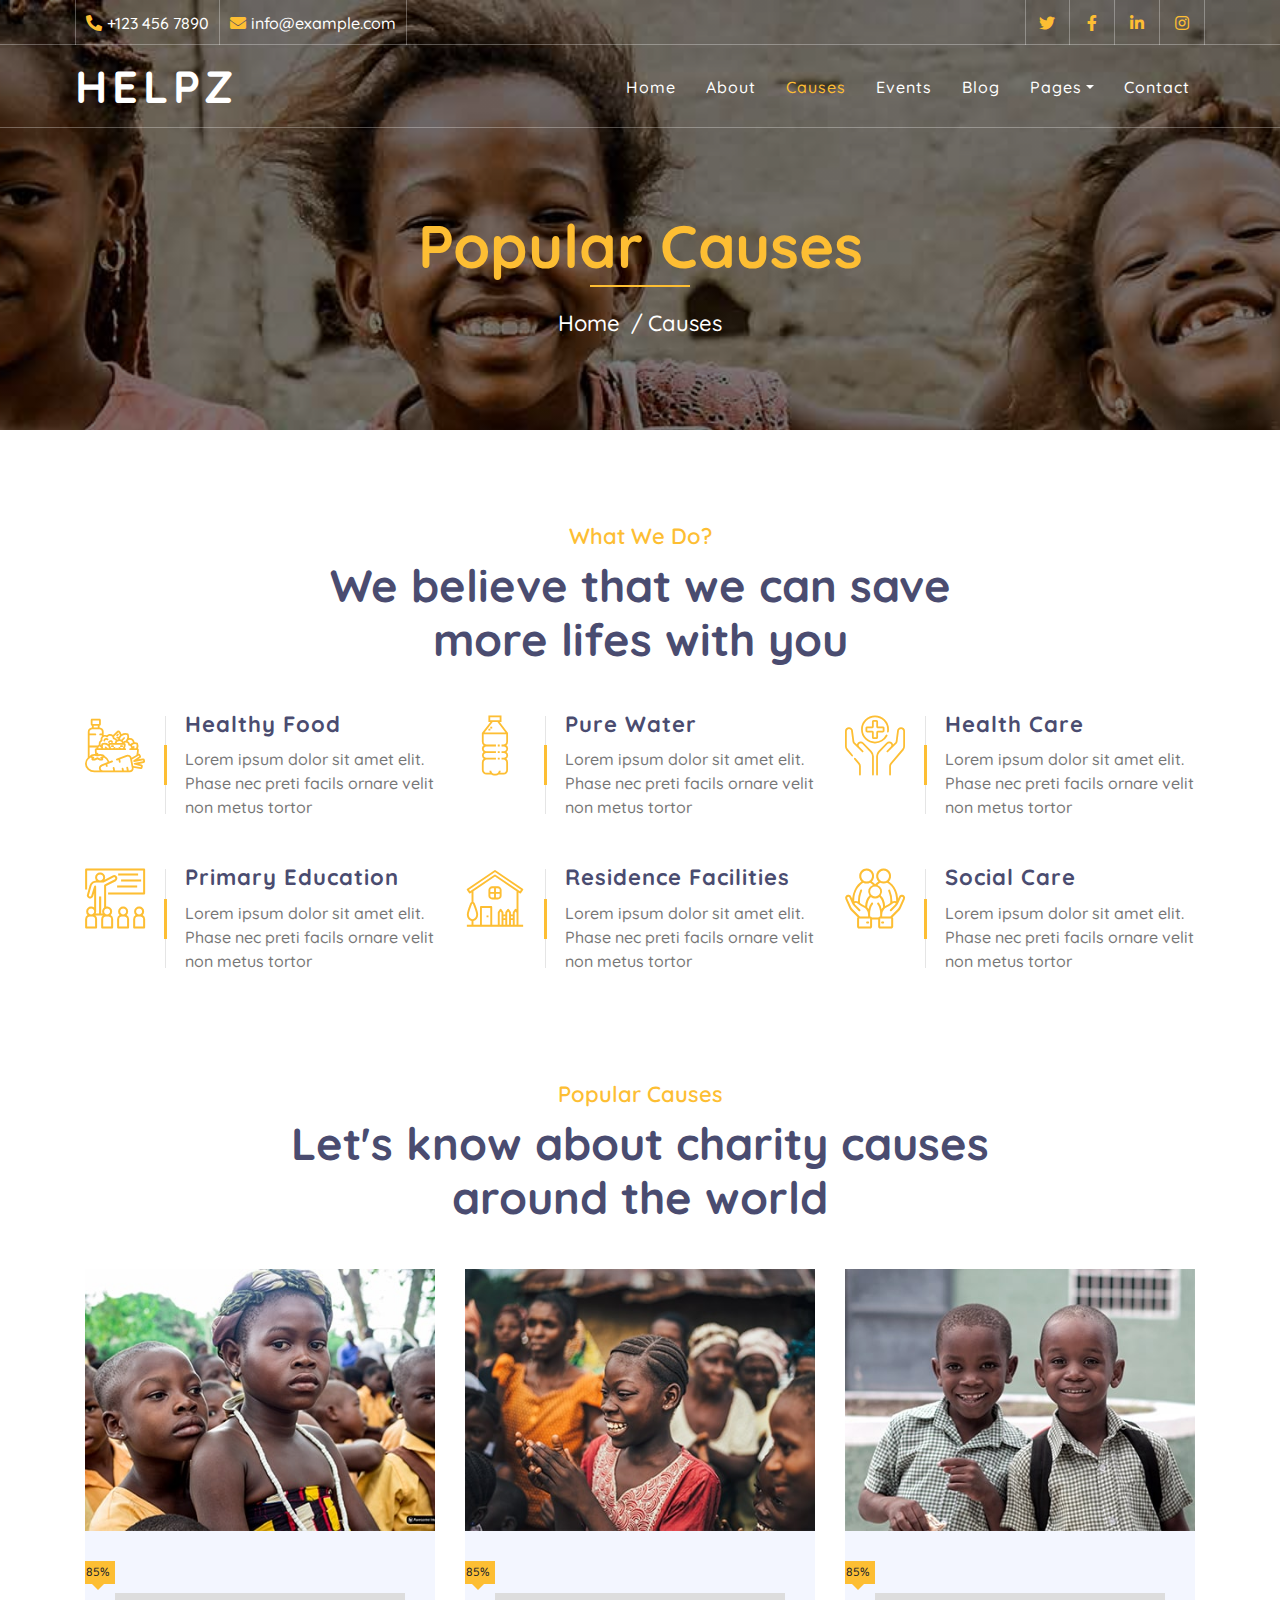
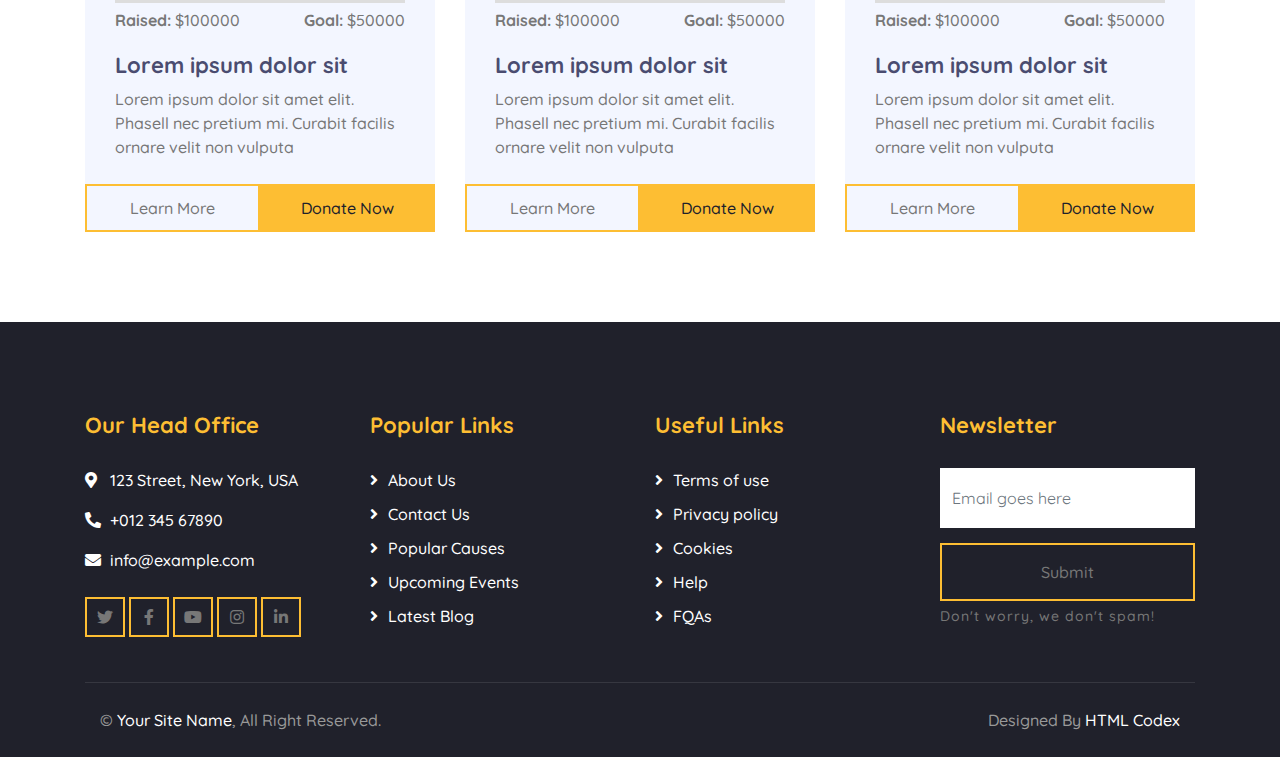
<file: causes.html>
<!DOCTYPE html>
<html lang="en">
    <head>
        <meta charset="utf-8">
        <title>HELPZ - Free Charity Website Template</title>
        <meta content="width=device-width, initial-scale=1.0" name="viewport">
        <meta content="Free Website Template" name="keywords">
        <meta content="Free Website Template" name="description">

        <!-- Favicon -->
        <link href="img/favicon.ico" rel="icon">

        <!-- Google Font -->
        <link href="https://fonts.googleapis.com/css2?family=Quicksand:wght@300;400;500;600;700&display=swap" rel="stylesheet">
        
        <!-- CSS Libraries -->
        <link href="https://stackpath.bootstrapcdn.com/bootstrap/4.4.1/css/bootstrap.min.css" rel="stylesheet">
        <link href="https://cdnjs.cloudflare.com/ajax/libs/font-awesome/5.10.0/css/all.min.css" rel="stylesheet">
        <link href="lib/flaticon/font/flaticon.css" rel="stylesheet">
        <link href="lib/animate/animate.min.css" rel="stylesheet">
        <link href="lib/owlcarousel/assets/owl.carousel.min.css" rel="stylesheet">

        <!-- Template Stylesheet -->
        <link href="css/style.css" rel="stylesheet">
    </head>

    <body>
        <!-- Top Bar Start -->
        <div class="top-bar d-none d-md-block">
            <div class="container-fluid">
                <div class="row">
                    <div class="col-md-8">
                        <div class="top-bar-left">
                            <div class="text">
                                <i class="fa fa-phone-alt"></i>
                                <p>+123 456 7890</p>
                            </div>
                            <div class="text">
                                <i class="fa fa-envelope"></i>
                                <p>info@example.com</p>
                            </div>
                        </div>
                    </div>
                    <div class="col-md-4">
                        <div class="top-bar-right">
                            <div class="social">
                                <a href=""><i class="fab fa-twitter"></i></a>
                                <a href=""><i class="fab fa-facebook-f"></i></a>
                                <a href=""><i class="fab fa-linkedin-in"></i></a>
                                <a href=""><i class="fab fa-instagram"></i></a>
                            </div>
                        </div>
                    </div>
                </div>
            </div>
        </div>
        <!-- Top Bar End -->

        <!-- Nav Bar Start -->
        <div class="navbar navbar-expand-lg bg-dark navbar-dark">
            <div class="container-fluid">
                <a href="index.html" class="navbar-brand">Helpz</a>
                <button type="button" class="navbar-toggler" data-toggle="collapse" data-target="#navbarCollapse">
                    <span class="navbar-toggler-icon"></span>
                </button>

                <div class="collapse navbar-collapse justify-content-between" id="navbarCollapse">
                    <div class="navbar-nav ml-auto">
                        <a href="index.html" class="nav-item nav-link">Home</a>
                        <a href="about.html" class="nav-item nav-link">About</a>
                        <a href="causes.html" class="nav-item nav-link active">Causes</a>
                        <a href="event.html" class="nav-item nav-link">Events</a>
                        <a href="blog.html" class="nav-item nav-link">Blog</a>
                        <div class="nav-item dropdown">
                            <a href="#" class="nav-link dropdown-toggle" data-toggle="dropdown">Pages</a>
                            <div class="dropdown-menu">
                                <a href="single.html" class="dropdown-item">Detail Page</a>
                                <a href="service.html" class="dropdown-item">What We Do</a>
                                <a href="team.html" class="dropdown-item">Meet The Team</a>
                                <a href="donate.html" class="dropdown-item">Donate Now</a>
                                <a href="volunteer.html" class="dropdown-item">Become A Volunteer</a>
                            </div>
                        </div>
                        <a href="contact.html" class="nav-item nav-link">Contact</a>
                    </div>
                </div>
            </div>
        </div>
        <!-- Nav Bar End -->
        
        
        <!-- Page Header Start -->
        <div class="page-header">
            <div class="container">
                <div class="row">
                    <div class="col-12">
                        <h2>Popular Causes</h2>
                    </div>
                    <div class="col-12">
                        <a href="">Home</a>
                        <a href="">Causes</a>
                    </div>
                </div>
            </div>
        </div>
        <!-- Page Header End -->
        
        
        <!-- Service Start -->
        <div class="service">
            <div class="container">
                <div class="section-header text-center">
                    <p>What We Do?</p>
                    <h2>We believe that we can save more lifes with you</h2>
                </div>
                <div class="row">
                    <div class="col-lg-4 col-md-6">
                        <div class="service-item">
                            <div class="service-icon">
                                <i class="flaticon-diet"></i>
                            </div>
                            <div class="service-text">
                                <h3>Healthy Food</h3>
                                <p>Lorem ipsum dolor sit amet elit. Phase nec preti facils ornare velit non metus tortor</p>
                            </div>
                        </div>
                    </div>
                    <div class="col-lg-4 col-md-6">
                        <div class="service-item">
                            <div class="service-icon">
                                <i class="flaticon-water"></i>
                            </div>
                            <div class="service-text">
                                <h3>Pure Water</h3>
                                <p>Lorem ipsum dolor sit amet elit. Phase nec preti facils ornare velit non metus tortor</p>
                            </div>
                        </div>
                    </div>
                    <div class="col-lg-4 col-md-6">
                        <div class="service-item">
                            <div class="service-icon">
                                <i class="flaticon-healthcare"></i>
                            </div>
                            <div class="service-text">
                                <h3>Health Care</h3>
                                <p>Lorem ipsum dolor sit amet elit. Phase nec preti facils ornare velit non metus tortor</p>
                            </div>
                        </div>
                    </div>
                    <div class="col-lg-4 col-md-6">
                        <div class="service-item">
                            <div class="service-icon">
                                <i class="flaticon-education"></i>
                            </div>
                            <div class="service-text">
                                <h3>Primary Education</h3>
                                <p>Lorem ipsum dolor sit amet elit. Phase nec preti facils ornare velit non metus tortor</p>
                            </div>
                        </div>
                    </div>
                    <div class="col-lg-4 col-md-6">
                        <div class="service-item">
                            <div class="service-icon">
                                <i class="flaticon-home"></i>
                            </div>
                            <div class="service-text">
                                <h3>Residence Facilities</h3>
                                <p>Lorem ipsum dolor sit amet elit. Phase nec preti facils ornare velit non metus tortor</p>
                            </div>
                        </div>
                    </div>
                    <div class="col-lg-4 col-md-6">
                        <div class="service-item">
                            <div class="service-icon">
                                <i class="flaticon-social-care"></i>
                            </div>
                            <div class="service-text">
                                <h3>Social Care</h3>
                                <p>Lorem ipsum dolor sit amet elit. Phase nec preti facils ornare velit non metus tortor</p>
                            </div>
                        </div>
                    </div>
                </div>
            </div>
        </div>
        <!-- Service End -->
        

        <!-- Causes Start -->
        <div class="causes">
            <div class="container">
                <div class="section-header text-center">
                    <p>Popular Causes</p>
                    <h2>Let's know about charity causes around the world</h2>
                </div>
                <div class="owl-carousel causes-carousel">
                    <div class="causes-item">
                        <div class="causes-img">
                            <img src="img/causes-1.jpg" alt="Image">
                        </div>
                        <div class="causes-progress">
                            <div class="progress">
                                <div class="progress-bar" role="progressbar" aria-valuenow="85" aria-valuemin="0" aria-valuemax="100">
                                    <span>85%</span>
                                </div>
                            </div>
                            <div class="progress-text">
                                <p><strong>Raised:</strong> $100000</p>
                                <p><strong>Goal:</strong> $50000</p>
                            </div>
                        </div>
                        <div class="causes-text">
                            <h3>Lorem ipsum dolor sit</h3>
                            <p>Lorem ipsum dolor sit amet elit. Phasell nec pretium mi. Curabit facilis ornare velit non vulputa</p>
                        </div>
                        <div class="causes-btn">
                            <a class="btn btn-custom">Learn More</a>
                            <a class="btn btn-custom">Donate Now</a>
                        </div>
                    </div>
                    <div class="causes-item">
                        <div class="causes-img">
                            <img src="img/causes-2.jpg" alt="Image">
                        </div>
                        <div class="causes-progress">
                            <div class="progress">
                                <div class="progress-bar" role="progressbar" aria-valuenow="85" aria-valuemin="0" aria-valuemax="100">
                                    <span>85%</span>
                                </div>
                            </div>
                            <div class="progress-text">
                                <p><strong>Raised:</strong> $100000</p>
                                <p><strong>Goal:</strong> $50000</p>
                            </div>
                        </div>
                        <div class="causes-text">
                            <h3>Lorem ipsum dolor sit</h3>
                            <p>Lorem ipsum dolor sit amet elit. Phasell nec pretium mi. Curabit facilis ornare velit non vulputa</p>
                        </div>
                        <div class="causes-btn">
                            <a class="btn btn-custom">Learn More</a>
                            <a class="btn btn-custom">Donate Now</a>
                        </div>
                    </div>
                    <div class="causes-item">
                        <div class="causes-img">
                            <img src="img/causes-3.jpg" alt="Image">
                        </div>
                        <div class="causes-progress">
                            <div class="progress">
                                <div class="progress-bar" role="progressbar" aria-valuenow="85" aria-valuemin="0" aria-valuemax="100">
                                    <span>85%</span>
                                </div>
                            </div>
                            <div class="progress-text">
                                <p><strong>Raised:</strong> $100000</p>
                                <p><strong>Goal:</strong> $50000</p>
                            </div>
                        </div>
                        <div class="causes-text">
                            <h3>Lorem ipsum dolor sit</h3>
                            <p>Lorem ipsum dolor sit amet elit. Phasell nec pretium mi. Curabit facilis ornare velit non vulputa</p>
                        </div>
                        <div class="causes-btn">
                            <a class="btn btn-custom">Learn More</a>
                            <a class="btn btn-custom">Donate Now</a>
                        </div>
                    </div>
                    <div class="causes-item">
                        <div class="causes-img">
                            <img src="img/causes-4.jpg" alt="Image">
                        </div>
                        <div class="causes-progress">
                            <div class="progress">
                                <div class="progress-bar" role="progressbar" aria-valuenow="85" aria-valuemin="0" aria-valuemax="100">
                                    <span>85%</span>
                                </div>
                            </div>
                            <div class="progress-text">
                                <p><strong>Raised:</strong> $100000</p>
                                <p><strong>Goal:</strong> $50000</p>
                            </div>
                        </div>
                        <div class="causes-text">
                            <h3>Lorem ipsum dolor sit</h3>
                            <p>Lorem ipsum dolor sit amet elit. Phasell nec pretium mi. Curabit facilis ornare velit non vulputa</p>
                        </div>
                        <div class="causes-btn">
                            <a class="btn btn-custom">Learn More</a>
                            <a class="btn btn-custom">Donate Now</a>
                        </div>
                    </div>
                </div>
            </div>
        </div>
        <!-- Causes End -->


        <!-- Footer Start -->
        <div class="footer">
            <div class="container">
                <div class="row">
                    <div class="col-lg-3 col-md-6">
                        <div class="footer-contact">
                            <h2>Our Head Office</h2>
                            <p><i class="fa fa-map-marker-alt"></i>123 Street, New York, USA</p>
                            <p><i class="fa fa-phone-alt"></i>+012 345 67890</p>
                            <p><i class="fa fa-envelope"></i>info@example.com</p>
                            <div class="footer-social">
                                <a class="btn btn-custom" href=""><i class="fab fa-twitter"></i></a>
                                <a class="btn btn-custom" href=""><i class="fab fa-facebook-f"></i></a>
                                <a class="btn btn-custom" href=""><i class="fab fa-youtube"></i></a>
                                <a class="btn btn-custom" href=""><i class="fab fa-instagram"></i></a>
                                <a class="btn btn-custom" href=""><i class="fab fa-linkedin-in"></i></a>
                            </div>
                        </div>
                    </div>
                    <div class="col-lg-3 col-md-6">
                        <div class="footer-link">
                            <h2>Popular Links</h2>
                            <a href="">About Us</a>
                            <a href="">Contact Us</a>
                            <a href="">Popular Causes</a>
                            <a href="">Upcoming Events</a>
                            <a href="">Latest Blog</a>
                        </div>
                    </div>
                    <div class="col-lg-3 col-md-6">
                        <div class="footer-link">
                            <h2>Useful Links</h2>
                            <a href="">Terms of use</a>
                            <a href="">Privacy policy</a>
                            <a href="">Cookies</a>
                            <a href="">Help</a>
                            <a href="">FQAs</a>
                        </div>
                    </div>
                    <div class="col-lg-3 col-md-6">
                        <div class="footer-newsletter">
                            <h2>Newsletter</h2>
                            <form>
                                <input class="form-control" placeholder="Email goes here">
                                <button class="btn btn-custom">Submit</button>
                                <label>Don't worry, we don't spam!</label>
                            </form>
                        </div>
                    </div>
                </div>
            </div>
            <div class="container copyright">
                <div class="row">
                    <div class="col-md-6">
                        <p>&copy; <a href="#">Your Site Name</a>, All Right Reserved.</p>
                    </div>
                    <div class="col-md-6">
                        <p>Designed By <a href="https://htmlcodex.com">HTML Codex</a></p>
                    </div>
                </div>
            </div>
        </div>
        <!-- Footer End -->

        <!-- Back to top button -->
        <a href="#" class="back-to-top"><i class="fa fa-chevron-up"></i></a>
        
        <!-- Pre Loader -->
        <div id="loader" class="show">
            <div class="loader"></div>
        </div>

        <!-- JavaScript Libraries -->
        <script src="https://code.jquery.com/jquery-3.4.1.min.js"></script>
        <script src="https://stackpath.bootstrapcdn.com/bootstrap/4.4.1/js/bootstrap.bundle.min.js"></script>
        <script src="lib/easing/easing.min.js"></script>
        <script src="lib/owlcarousel/owl.carousel.min.js"></script>
        <script src="lib/waypoints/waypoints.min.js"></script>
        <script src="lib/counterup/counterup.min.js"></script>
        <script src="lib/parallax/parallax.min.js"></script>
        
        <!-- Contact Javascript File -->
        <script src="mail/jqBootstrapValidation.min.js"></script>
        <script src="mail/contact.js"></script>

        <!-- Template Javascript -->
        <script src="js/main.js"></script>
    </body>
</html>
</file>
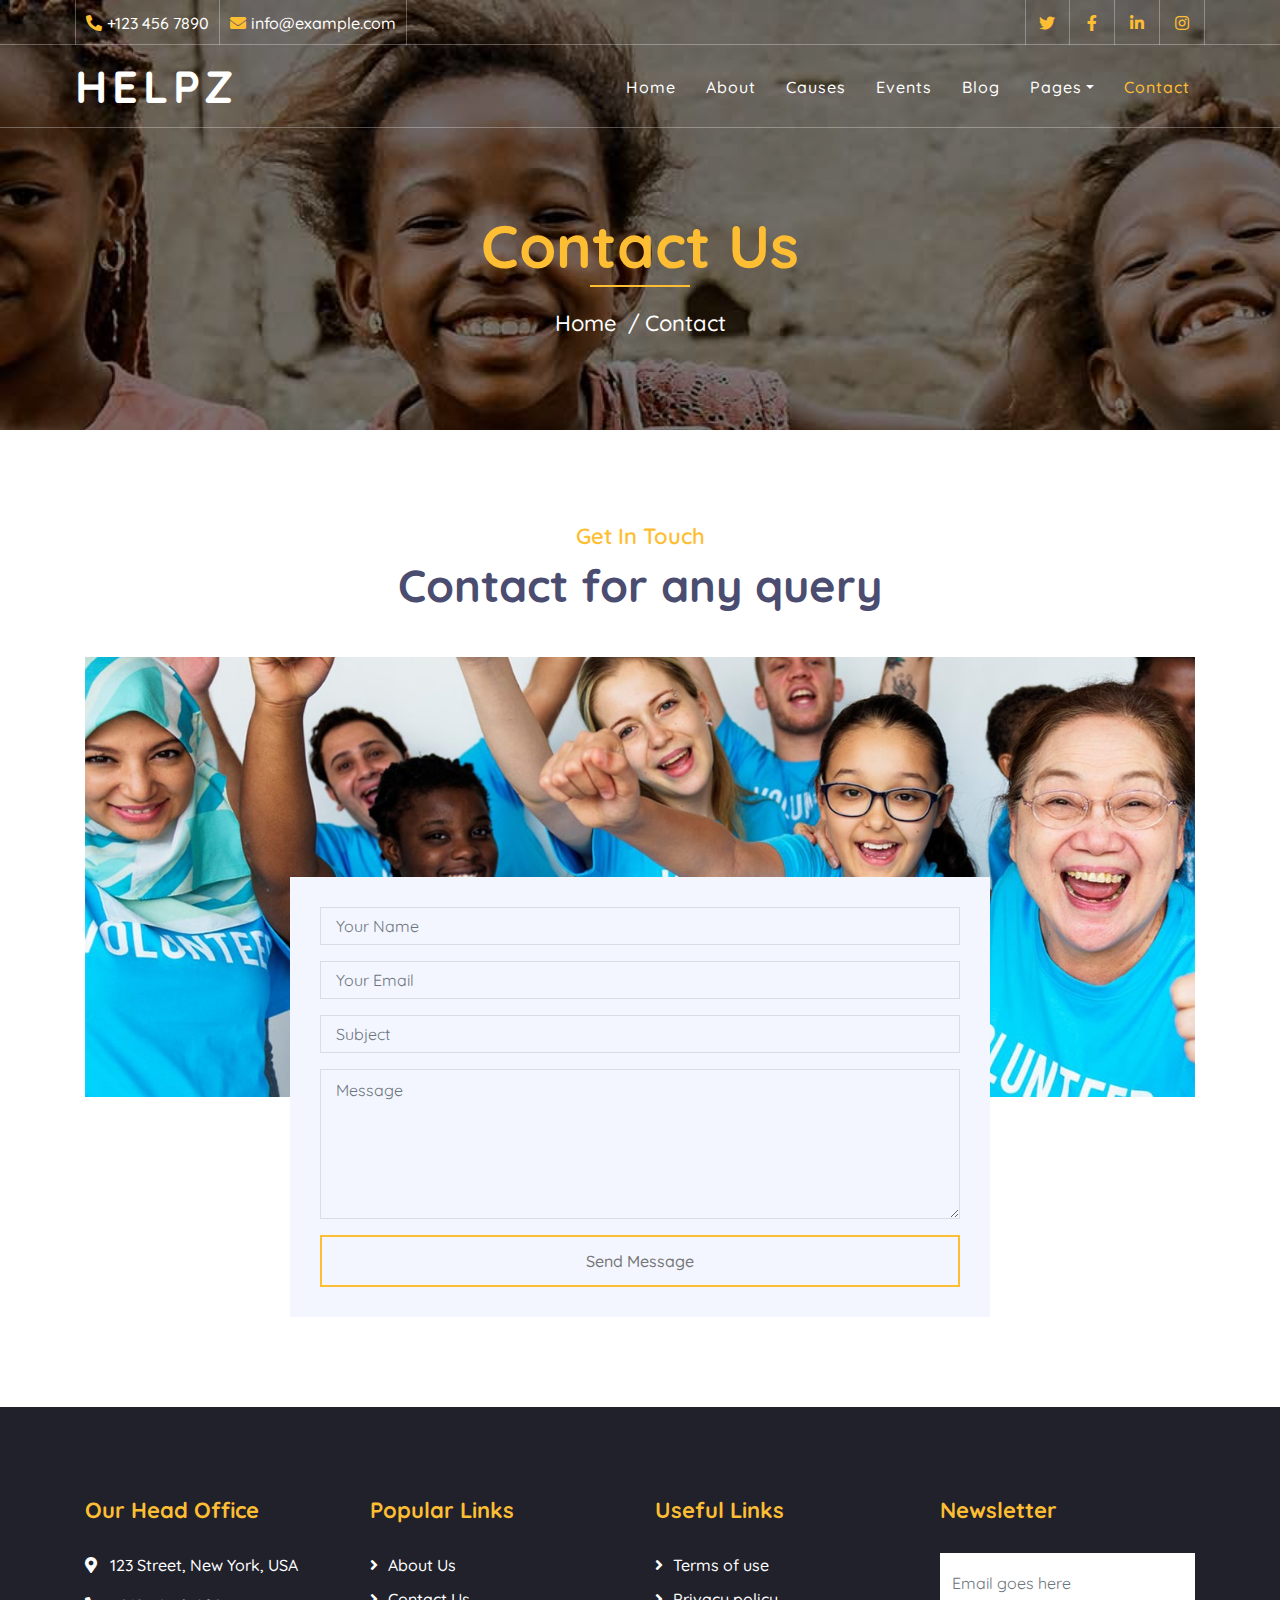
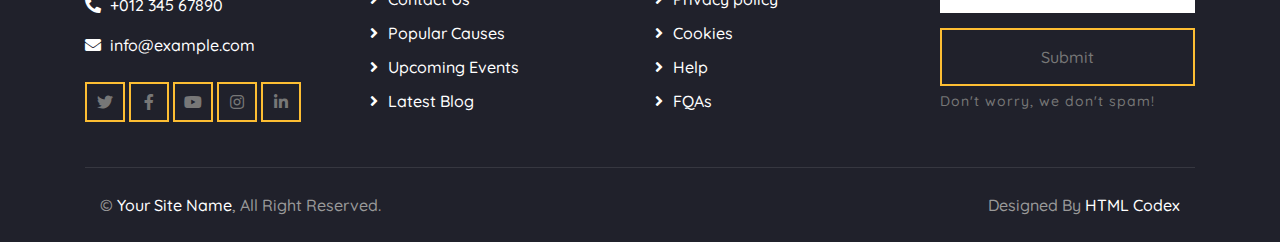
<file: contact.html>
<!DOCTYPE html>
<html lang="en">
    <head>
        <meta charset="utf-8">
        <title>HELPZ - Free Charity Website Template</title>
        <meta content="width=device-width, initial-scale=1.0" name="viewport">
        <meta content="Free Website Template" name="keywords">
        <meta content="Free Website Template" name="description">

        <!-- Favicon -->
        <link href="img/favicon.ico" rel="icon">

        <!-- Google Font -->
        <link href="https://fonts.googleapis.com/css2?family=Quicksand:wght@300;400;500;600;700&display=swap" rel="stylesheet">
        
        <!-- CSS Libraries -->
        <link href="https://stackpath.bootstrapcdn.com/bootstrap/4.4.1/css/bootstrap.min.css" rel="stylesheet">
        <link href="https://cdnjs.cloudflare.com/ajax/libs/font-awesome/5.10.0/css/all.min.css" rel="stylesheet">
        <link href="lib/flaticon/font/flaticon.css" rel="stylesheet">
        <link href="lib/animate/animate.min.css" rel="stylesheet">
        <link href="lib/owlcarousel/assets/owl.carousel.min.css" rel="stylesheet">

        <!-- Template Stylesheet -->
        <link href="css/style.css" rel="stylesheet">
    </head>

    <body>
        <!-- Top Bar Start -->
        <div class="top-bar d-none d-md-block">
            <div class="container-fluid">
                <div class="row">
                    <div class="col-md-8">
                        <div class="top-bar-left">
                            <div class="text">
                                <i class="fa fa-phone-alt"></i>
                                <p>+123 456 7890</p>
                            </div>
                            <div class="text">
                                <i class="fa fa-envelope"></i>
                                <p>info@example.com</p>
                            </div>
                        </div>
                    </div>
                    <div class="col-md-4">
                        <div class="top-bar-right">
                            <div class="social">
                                <a href=""><i class="fab fa-twitter"></i></a>
                                <a href=""><i class="fab fa-facebook-f"></i></a>
                                <a href=""><i class="fab fa-linkedin-in"></i></a>
                                <a href=""><i class="fab fa-instagram"></i></a>
                            </div>
                        </div>
                    </div>
                </div>
            </div>
        </div>
        <!-- Top Bar End -->

        <!-- Nav Bar Start -->
        <div class="navbar navbar-expand-lg bg-dark navbar-dark">
            <div class="container-fluid">
                <a href="index.html" class="navbar-brand">Helpz</a>
                <button type="button" class="navbar-toggler" data-toggle="collapse" data-target="#navbarCollapse">
                    <span class="navbar-toggler-icon"></span>
                </button>

                <div class="collapse navbar-collapse justify-content-between" id="navbarCollapse">
                    <div class="navbar-nav ml-auto">
                        <a href="index.html" class="nav-item nav-link">Home</a>
                        <a href="about.html" class="nav-item nav-link">About</a>
                        <a href="causes.html" class="nav-item nav-link">Causes</a>
                        <a href="event.html" class="nav-item nav-link">Events</a>
                        <a href="blog.html" class="nav-item nav-link">Blog</a>
                        <div class="nav-item dropdown">
                            <a href="#" class="nav-link dropdown-toggle" data-toggle="dropdown">Pages</a>
                            <div class="dropdown-menu">
                                <a href="single.html" class="dropdown-item">Detail Page</a>
                                <a href="service.html" class="dropdown-item">What We Do</a>
                                <a href="team.html" class="dropdown-item">Meet The Team</a>
                                <a href="donate.html" class="dropdown-item">Donate Now</a>
                                <a href="volunteer.html" class="dropdown-item">Become A Volunteer</a>
                            </div>
                        </div>
                        <a href="contact.html" class="nav-item nav-link active">Contact</a>
                    </div>
                </div>
            </div>
        </div>
        <!-- Nav Bar End -->
        
        
        <!-- Page Header Start -->
        <div class="page-header">
            <div class="container">
                <div class="row">
                    <div class="col-12">
                        <h2>Contact Us</h2>
                    </div>
                    <div class="col-12">
                        <a href="">Home</a>
                        <a href="">Contact</a>
                    </div>
                </div>
            </div>
        </div>
        <!-- Page Header End -->
        
        
        <!-- Contact Start -->
        <div class="contact">
            <div class="container">
                <div class="section-header text-center">
                    <p>Get In Touch</p>
                    <h2>Contact for any query</h2>
                </div>
                <div class="contact-img">
                    <img src="img/contact.jpg" alt="Image">
                </div>
                <div class="contact-form">
                        <div id="success"></div>
                        <form name="sentMessage" id="contactForm" novalidate="novalidate">
                            <div class="control-group">
                                <input type="text" class="form-control" id="name" placeholder="Your Name" required="required" data-validation-required-message="Please enter your name" />
                                <p class="help-block text-danger"></p>
                            </div>
                            <div class="control-group">
                                <input type="email" class="form-control" id="email" placeholder="Your Email" required="required" data-validation-required-message="Please enter your email" />
                                <p class="help-block text-danger"></p>
                            </div>
                            <div class="control-group">
                                <input type="text" class="form-control" id="subject" placeholder="Subject" required="required" data-validation-required-message="Please enter a subject" />
                                <p class="help-block text-danger"></p>
                            </div>
                            <div class="control-group">
                                <textarea class="form-control" id="message" placeholder="Message" required="required" data-validation-required-message="Please enter your message"></textarea>
                                <p class="help-block text-danger"></p>
                            </div>
                            <div>
                                <button class="btn btn-custom" type="submit" id="sendMessageButton">Send Message</button>
                            </div>
                        </form>
                    </div>
            </div>
        </div>
        <!-- Contact End -->


        <!-- Footer Start -->
        <div class="footer">
            <div class="container">
                <div class="row">
                    <div class="col-lg-3 col-md-6">
                        <div class="footer-contact">
                            <h2>Our Head Office</h2>
                            <p><i class="fa fa-map-marker-alt"></i>123 Street, New York, USA</p>
                            <p><i class="fa fa-phone-alt"></i>+012 345 67890</p>
                            <p><i class="fa fa-envelope"></i>info@example.com</p>
                            <div class="footer-social">
                                <a class="btn btn-custom" href=""><i class="fab fa-twitter"></i></a>
                                <a class="btn btn-custom" href=""><i class="fab fa-facebook-f"></i></a>
                                <a class="btn btn-custom" href=""><i class="fab fa-youtube"></i></a>
                                <a class="btn btn-custom" href=""><i class="fab fa-instagram"></i></a>
                                <a class="btn btn-custom" href=""><i class="fab fa-linkedin-in"></i></a>
                            </div>
                        </div>
                    </div>
                    <div class="col-lg-3 col-md-6">
                        <div class="footer-link">
                            <h2>Popular Links</h2>
                            <a href="">About Us</a>
                            <a href="">Contact Us</a>
                            <a href="">Popular Causes</a>
                            <a href="">Upcoming Events</a>
                            <a href="">Latest Blog</a>
                        </div>
                    </div>
                    <div class="col-lg-3 col-md-6">
                        <div class="footer-link">
                            <h2>Useful Links</h2>
                            <a href="">Terms of use</a>
                            <a href="">Privacy policy</a>
                            <a href="">Cookies</a>
                            <a href="">Help</a>
                            <a href="">FQAs</a>
                        </div>
                    </div>
                    <div class="col-lg-3 col-md-6">
                        <div class="footer-newsletter">
                            <h2>Newsletter</h2>
                            <form>
                                <input class="form-control" placeholder="Email goes here">
                                <button class="btn btn-custom">Submit</button>
                                <label>Don't worry, we don't spam!</label>
                            </form>
                        </div>
                    </div>
                </div>
            </div>
            <div class="container copyright">
                <div class="row">
                    <div class="col-md-6">
                        <p>&copy; <a href="#">Your Site Name</a>, All Right Reserved.</p>
                    </div>
                    <div class="col-md-6">
                        <p>Designed By <a href="https://htmlcodex.com">HTML Codex</a></p>
                    </div>
                </div>
            </div>
        </div>
        <!-- Footer End -->

        <!-- Back to top button -->
        <a href="#" class="back-to-top"><i class="fa fa-chevron-up"></i></a>
        
        <!-- Pre Loader -->
        <div id="loader" class="show">
            <div class="loader"></div>
        </div>

        <!-- JavaScript Libraries -->
        <script src="https://code.jquery.com/jquery-3.4.1.min.js"></script>
        <script src="https://stackpath.bootstrapcdn.com/bootstrap/4.4.1/js/bootstrap.bundle.min.js"></script>
        <script src="lib/easing/easing.min.js"></script>
        <script src="lib/owlcarousel/owl.carousel.min.js"></script>
        <script src="lib/waypoints/waypoints.min.js"></script>
        <script src="lib/counterup/counterup.min.js"></script>
        <script src="lib/parallax/parallax.min.js"></script>
        
        <!-- Contact Javascript File -->
        <script src="mail/jqBootstrapValidation.min.js"></script>
        <script src="mail/contact.js"></script>

        <!-- Template Javascript -->
        <script src="js/main.js"></script>
    </body>
</html>
</file>
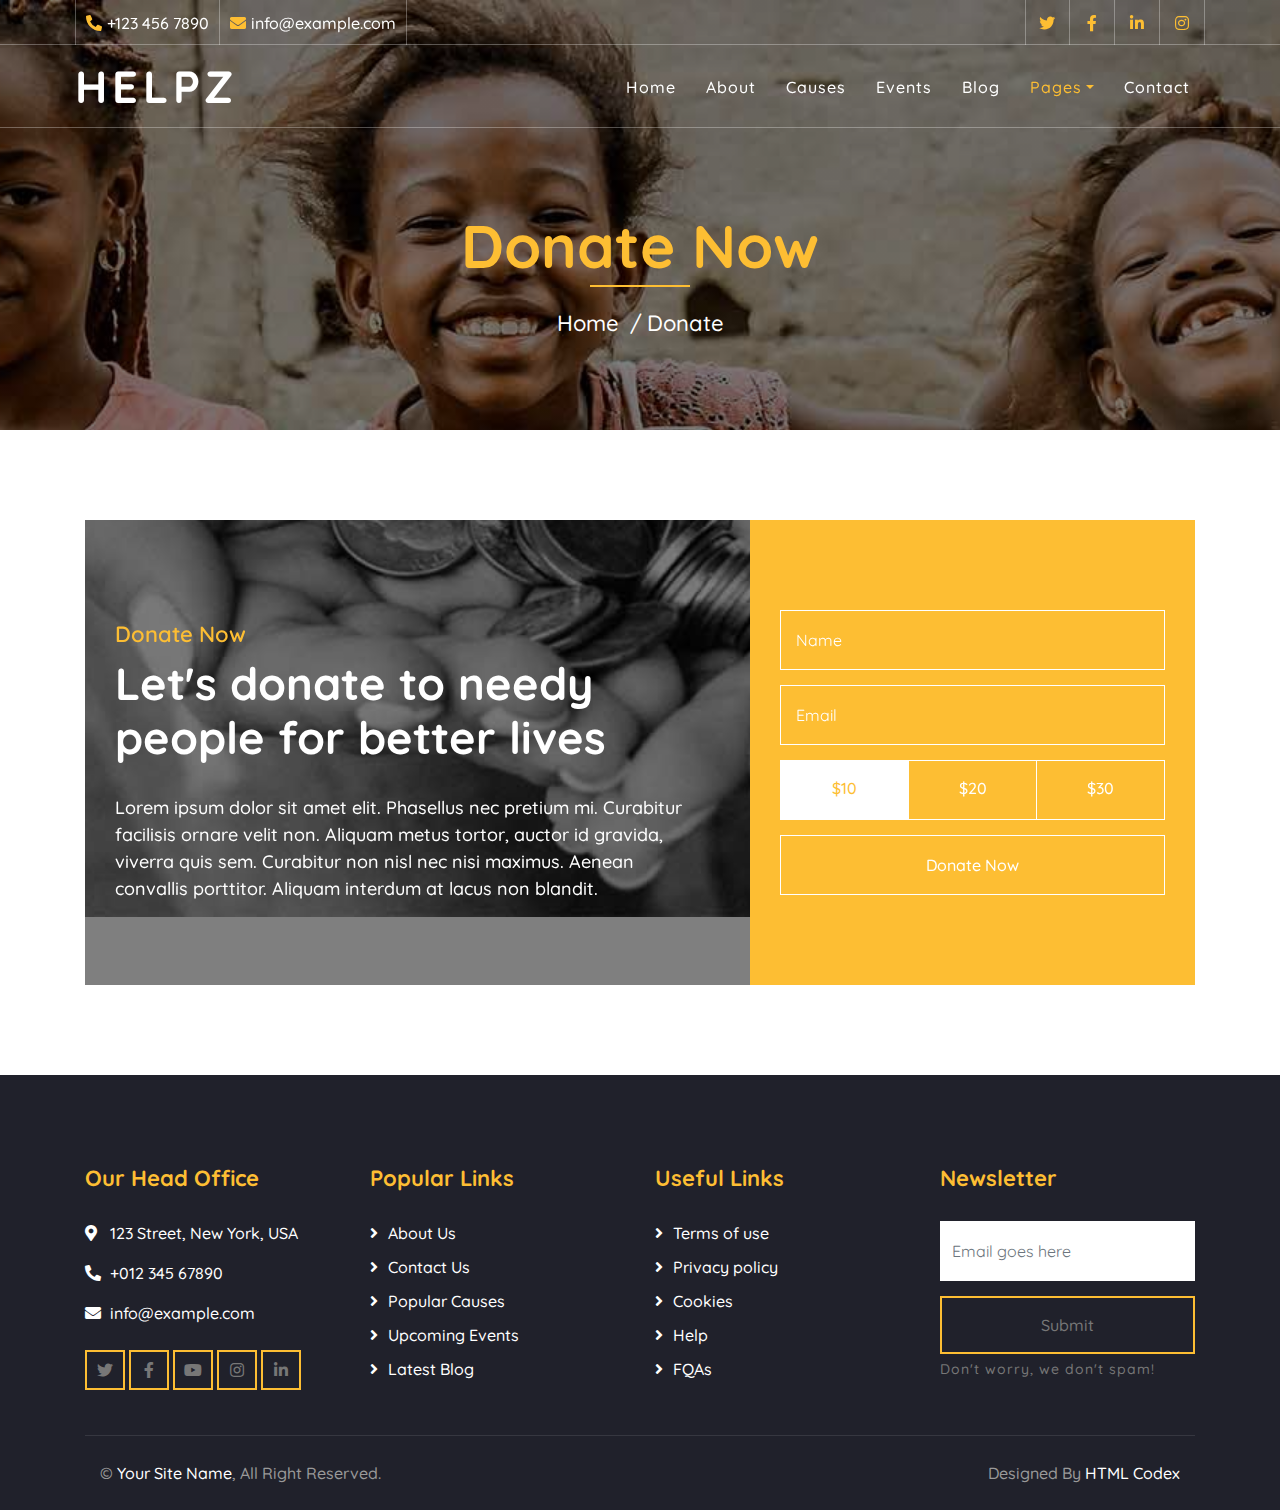
<file: donate.html>
<!DOCTYPE html>
<html lang="en">
    <head>
        <meta charset="utf-8">
        <title>HELPZ - Free Charity Website Template</title>
        <meta content="width=device-width, initial-scale=1.0" name="viewport">
        <meta content="Free Website Template" name="keywords">
        <meta content="Free Website Template" name="description">

        <!-- Favicon -->
        <link href="img/favicon.ico" rel="icon">

        <!-- Google Font -->
        <link href="https://fonts.googleapis.com/css2?family=Quicksand:wght@300;400;500;600;700&display=swap" rel="stylesheet">
        
        <!-- CSS Libraries -->
        <link href="https://stackpath.bootstrapcdn.com/bootstrap/4.4.1/css/bootstrap.min.css" rel="stylesheet">
        <link href="https://cdnjs.cloudflare.com/ajax/libs/font-awesome/5.10.0/css/all.min.css" rel="stylesheet">
        <link href="lib/flaticon/font/flaticon.css" rel="stylesheet">
        <link href="lib/animate/animate.min.css" rel="stylesheet">
        <link href="lib/owlcarousel/assets/owl.carousel.min.css" rel="stylesheet">

        <!-- Template Stylesheet -->
        <link href="css/style.css" rel="stylesheet">
    </head>

    <body>
        <!-- Top Bar Start -->
        <div class="top-bar d-none d-md-block">
            <div class="container-fluid">
                <div class="row">
                    <div class="col-md-8">
                        <div class="top-bar-left">
                            <div class="text">
                                <i class="fa fa-phone-alt"></i>
                                <p>+123 456 7890</p>
                            </div>
                            <div class="text">
                                <i class="fa fa-envelope"></i>
                                <p>info@example.com</p>
                            </div>
                        </div>
                    </div>
                    <div class="col-md-4">
                        <div class="top-bar-right">
                            <div class="social">
                                <a href=""><i class="fab fa-twitter"></i></a>
                                <a href=""><i class="fab fa-facebook-f"></i></a>
                                <a href=""><i class="fab fa-linkedin-in"></i></a>
                                <a href=""><i class="fab fa-instagram"></i></a>
                            </div>
                        </div>
                    </div>
                </div>
            </div>
        </div>
        <!-- Top Bar End -->

        <!-- Nav Bar Start -->
        <div class="navbar navbar-expand-lg bg-dark navbar-dark">
            <div class="container-fluid">
                <a href="index.html" class="navbar-brand">Helpz</a>
                <button type="button" class="navbar-toggler" data-toggle="collapse" data-target="#navbarCollapse">
                    <span class="navbar-toggler-icon"></span>
                </button>

                <div class="collapse navbar-collapse justify-content-between" id="navbarCollapse">
                    <div class="navbar-nav ml-auto">
                        <a href="index.html" class="nav-item nav-link">Home</a>
                        <a href="about.html" class="nav-item nav-link">About</a>
                        <a href="causes.html" class="nav-item nav-link">Causes</a>
                        <a href="event.html" class="nav-item nav-link">Events</a>
                        <a href="blog.html" class="nav-item nav-link">Blog</a>
                        <div class="nav-item dropdown">
                            <a href="#" class="nav-link dropdown-toggle active" data-toggle="dropdown">Pages</a>
                            <div class="dropdown-menu">
                                <a href="single.html" class="dropdown-item">Detail Page</a>
                                <a href="service.html" class="dropdown-item">What We Do</a>
                                <a href="team.html" class="dropdown-item">Meet The Team</a>
                                <a href="donate.html" class="dropdown-item">Donate Now</a>
                                <a href="volunteer.html" class="dropdown-item">Become A Volunteer</a>
                            </div>
                        </div>
                        <a href="contact.html" class="nav-item nav-link">Contact</a>
                    </div>
                </div>
            </div>
        </div>
        <!-- Nav Bar End -->
        
        
        <!-- Page Header Start -->
        <div class="page-header">
            <div class="container">
                <div class="row">
                    <div class="col-12">
                        <h2>Donate Now</h2>
                    </div>
                    <div class="col-12">
                        <a href="">Home</a>
                        <a href="">Donate</a>
                    </div>
                </div>
            </div>
        </div>
        <!-- Page Header End -->
        
        
        <!-- Donate Start -->
        <div class="container">
            <div class="donate" data-parallax="scroll" data-image-src="img/donate.jpg">
                <div class="row align-items-center">
                    <div class="col-lg-7">
                        <div class="donate-content">
                            <div class="section-header">
                                <p>Donate Now</p>
                                <h2>Let's donate to needy people for better lives</h2>
                            </div>
                            <div class="donate-text">
                                <p>
                                    Lorem ipsum dolor sit amet elit. Phasellus nec pretium mi. Curabitur facilisis ornare velit non. Aliquam metus tortor, auctor id gravida, viverra quis sem. Curabitur non nisl nec nisi maximus. Aenean convallis porttitor. Aliquam interdum at lacus non blandit.
                                </p>
                            </div>
                        </div>
                    </div>
                    <div class="col-lg-5">
                        <div class="donate-form">
                            <form>
                                <div class="control-group">
                                    <input type="text" class="form-control" placeholder="Name" required="required" />
                                </div>
                                <div class="control-group">
                                    <input type="email" class="form-control" placeholder="Email" required="required" />
                                </div>
                                <div class="btn-group btn-group-toggle" data-toggle="buttons">
                                    <label class="btn btn-custom active">
                                        <input type="radio" name="options" checked> $10
                                    </label>
                                    <label class="btn btn-custom">
                                        <input type="radio" name="options"> $20
                                    </label>
                                    <label class="btn btn-custom">
                                        <input type="radio" name="options"> $30
                                    </label>
                                </div>
                                <div>
                                    <button class="btn btn-custom" type="submit">Donate Now</button>
                                </div>
                            </form>
                        </div>
                    </div>
                </div>
            </div>
        </div>
        <!-- Donate End -->


        <!-- Footer Start -->
        <div class="footer">
            <div class="container">
                <div class="row">
                    <div class="col-lg-3 col-md-6">
                        <div class="footer-contact">
                            <h2>Our Head Office</h2>
                            <p><i class="fa fa-map-marker-alt"></i>123 Street, New York, USA</p>
                            <p><i class="fa fa-phone-alt"></i>+012 345 67890</p>
                            <p><i class="fa fa-envelope"></i>info@example.com</p>
                            <div class="footer-social">
                                <a class="btn btn-custom" href=""><i class="fab fa-twitter"></i></a>
                                <a class="btn btn-custom" href=""><i class="fab fa-facebook-f"></i></a>
                                <a class="btn btn-custom" href=""><i class="fab fa-youtube"></i></a>
                                <a class="btn btn-custom" href=""><i class="fab fa-instagram"></i></a>
                                <a class="btn btn-custom" href=""><i class="fab fa-linkedin-in"></i></a>
                            </div>
                        </div>
                    </div>
                    <div class="col-lg-3 col-md-6">
                        <div class="footer-link">
                            <h2>Popular Links</h2>
                            <a href="">About Us</a>
                            <a href="">Contact Us</a>
                            <a href="">Popular Causes</a>
                            <a href="">Upcoming Events</a>
                            <a href="">Latest Blog</a>
                        </div>
                    </div>
                    <div class="col-lg-3 col-md-6">
                        <div class="footer-link">
                            <h2>Useful Links</h2>
                            <a href="">Terms of use</a>
                            <a href="">Privacy policy</a>
                            <a href="">Cookies</a>
                            <a href="">Help</a>
                            <a href="">FQAs</a>
                        </div>
                    </div>
                    <div class="col-lg-3 col-md-6">
                        <div class="footer-newsletter">
                            <h2>Newsletter</h2>
                            <form>
                                <input class="form-control" placeholder="Email goes here">
                                <button class="btn btn-custom">Submit</button>
                                <label>Don't worry, we don't spam!</label>
                            </form>
                        </div>
                    </div>
                </div>
            </div>
            <div class="container copyright">
                <div class="row">
                    <div class="col-md-6">
                        <p>&copy; <a href="#">Your Site Name</a>, All Right Reserved.</p>
                    </div>
                    <div class="col-md-6">
                        <p>Designed By <a href="https://htmlcodex.com">HTML Codex</a></p>
                    </div>
                </div>
            </div>
        </div>
        <!-- Footer End -->

        <!-- Back to top button -->
        <a href="#" class="back-to-top"><i class="fa fa-chevron-up"></i></a>
        
        <!-- Pre Loader -->
        <div id="loader" class="show">
            <div class="loader"></div>
        </div>

        <!-- JavaScript Libraries -->
        <script src="https://code.jquery.com/jquery-3.4.1.min.js"></script>
        <script src="https://stackpath.bootstrapcdn.com/bootstrap/4.4.1/js/bootstrap.bundle.min.js"></script>
        <script src="lib/easing/easing.min.js"></script>
        <script src="lib/owlcarousel/owl.carousel.min.js"></script>
        <script src="lib/waypoints/waypoints.min.js"></script>
        <script src="lib/counterup/counterup.min.js"></script>
        <script src="lib/parallax/parallax.min.js"></script>
        
        <!-- Contact Javascript File -->
        <script src="mail/jqBootstrapValidation.min.js"></script>
        <script src="mail/contact.js"></script>

        <!-- Template Javascript -->
        <script src="js/main.js"></script>
    </body>
</html>
</file>
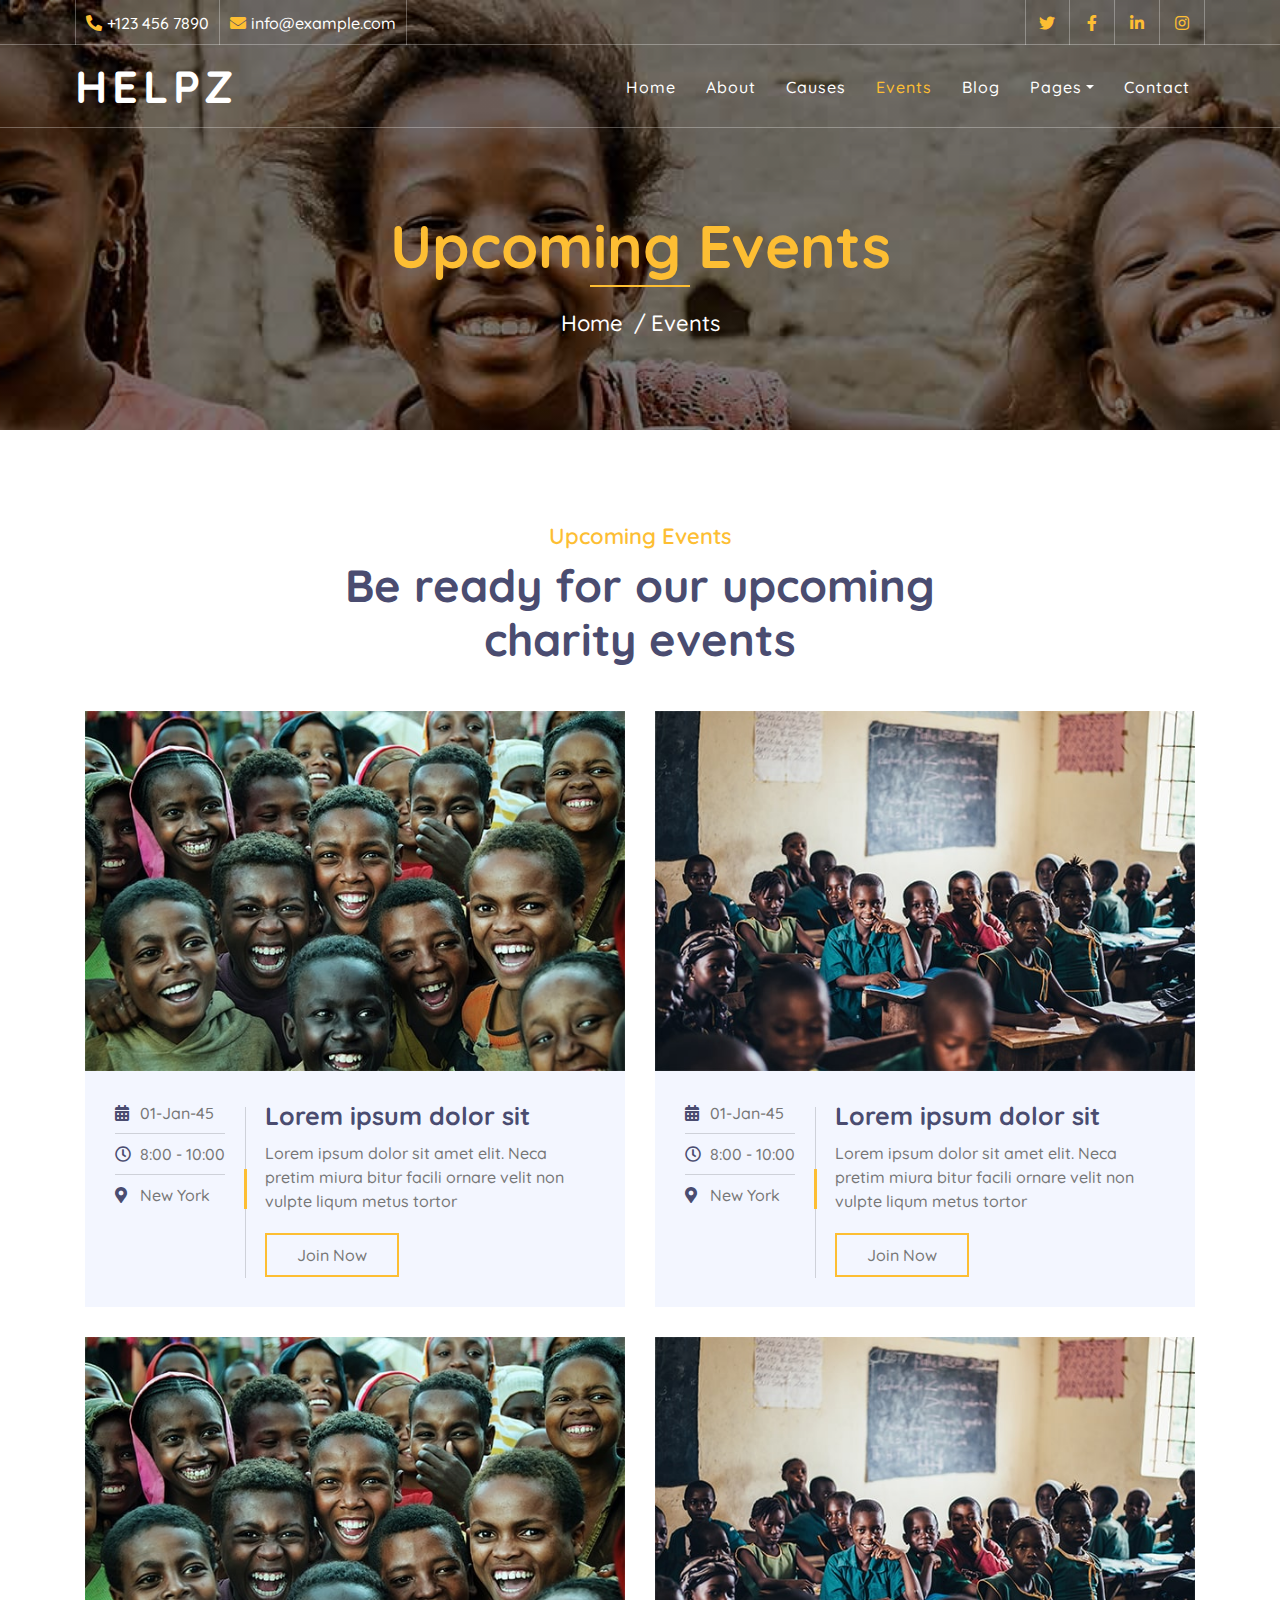
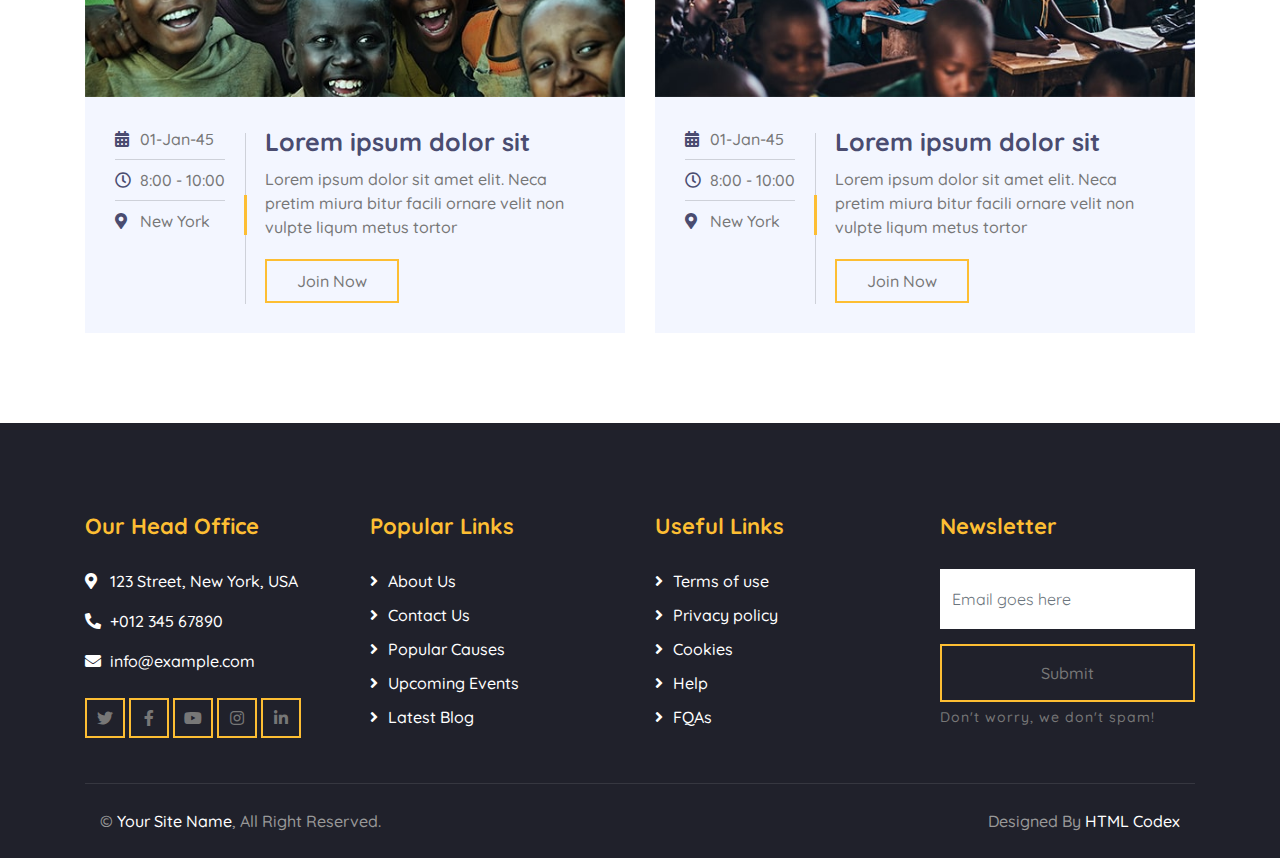
<file: event.html>
<!DOCTYPE html>
<html lang="en">
    <head>
        <meta charset="utf-8">
        <title>HELPZ - Free Charity Website Template</title>
        <meta content="width=device-width, initial-scale=1.0" name="viewport">
        <meta content="Free Website Template" name="keywords">
        <meta content="Free Website Template" name="description">

        <!-- Favicon -->
        <link href="img/favicon.ico" rel="icon">

        <!-- Google Font -->
        <link href="https://fonts.googleapis.com/css2?family=Quicksand:wght@300;400;500;600;700&display=swap" rel="stylesheet">
        
        <!-- CSS Libraries -->
        <link href="https://stackpath.bootstrapcdn.com/bootstrap/4.4.1/css/bootstrap.min.css" rel="stylesheet">
        <link href="https://cdnjs.cloudflare.com/ajax/libs/font-awesome/5.10.0/css/all.min.css" rel="stylesheet">
        <link href="lib/flaticon/font/flaticon.css" rel="stylesheet">
        <link href="lib/animate/animate.min.css" rel="stylesheet">
        <link href="lib/owlcarousel/assets/owl.carousel.min.css" rel="stylesheet">

        <!-- Template Stylesheet -->
        <link href="css/style.css" rel="stylesheet">
    </head>

    <body>
        <!-- Top Bar Start -->
        <div class="top-bar d-none d-md-block">
            <div class="container-fluid">
                <div class="row">
                    <div class="col-md-8">
                        <div class="top-bar-left">
                            <div class="text">
                                <i class="fa fa-phone-alt"></i>
                                <p>+123 456 7890</p>
                            </div>
                            <div class="text">
                                <i class="fa fa-envelope"></i>
                                <p>info@example.com</p>
                            </div>
                        </div>
                    </div>
                    <div class="col-md-4">
                        <div class="top-bar-right">
                            <div class="social">
                                <a href=""><i class="fab fa-twitter"></i></a>
                                <a href=""><i class="fab fa-facebook-f"></i></a>
                                <a href=""><i class="fab fa-linkedin-in"></i></a>
                                <a href=""><i class="fab fa-instagram"></i></a>
                            </div>
                        </div>
                    </div>
                </div>
            </div>
        </div>
        <!-- Top Bar End -->

        <!-- Nav Bar Start -->
        <div class="navbar navbar-expand-lg bg-dark navbar-dark">
            <div class="container-fluid">
                <a href="index.html" class="navbar-brand">Helpz</a>
                <button type="button" class="navbar-toggler" data-toggle="collapse" data-target="#navbarCollapse">
                    <span class="navbar-toggler-icon"></span>
                </button>

                <div class="collapse navbar-collapse justify-content-between" id="navbarCollapse">
                    <div class="navbar-nav ml-auto">
                        <a href="index.html" class="nav-item nav-link">Home</a>
                        <a href="about.html" class="nav-item nav-link">About</a>
                        <a href="causes.html" class="nav-item nav-link">Causes</a>
                        <a href="event.html" class="nav-item nav-link active">Events</a>
                        <a href="blog.html" class="nav-item nav-link">Blog</a>
                        <div class="nav-item dropdown">
                            <a href="#" class="nav-link dropdown-toggle" data-toggle="dropdown">Pages</a>
                            <div class="dropdown-menu">
                                <a href="single.html" class="dropdown-item">Detail Page</a>
                                <a href="service.html" class="dropdown-item">What We Do</a>
                                <a href="team.html" class="dropdown-item">Meet The Team</a>
                                <a href="donate.html" class="dropdown-item">Donate Now</a>
                                <a href="volunteer.html" class="dropdown-item">Become A Volunteer</a>
                            </div>
                        </div>
                        <a href="contact.html" class="nav-item nav-link">Contact</a>
                    </div>
                </div>
            </div>
        </div>
        <!-- Nav Bar End -->
        
        
        <!-- Page Header Start -->
        <div class="page-header">
            <div class="container">
                <div class="row">
                    <div class="col-12">
                        <h2>Upcoming Events</h2>
                    </div>
                    <div class="col-12">
                        <a href="">Home</a>
                        <a href="">Events</a>
                    </div>
                </div>
            </div>
        </div>
        <!-- Page Header End -->
        
        
        <!-- Event Start -->
        <div class="event">
            <div class="container">
                <div class="section-header text-center">
                    <p>Upcoming Events</p>
                    <h2>Be ready for our upcoming charity events</h2>
                </div>
                <div class="row">
                    <div class="col-lg-6">
                        <div class="event-item">
                            <img src="img/event-1.jpg" alt="Image">
                            <div class="event-content">
                                <div class="event-meta">
                                    <p><i class="fa fa-calendar-alt"></i>01-Jan-45</p>
                                    <p><i class="far fa-clock"></i>8:00 - 10:00</p>
                                    <p><i class="fa fa-map-marker-alt"></i>New York</p>
                                </div>
                                <div class="event-text">
                                    <h3>Lorem ipsum dolor sit</h3>
                                    <p>
                                        Lorem ipsum dolor sit amet elit. Neca pretim miura bitur facili ornare velit non vulpte liqum metus tortor
                                    </p>
                                    <a class="btn btn-custom" href="">Join Now</a>
                                </div>
                            </div>
                        </div>
                    </div>
                    <div class="col-lg-6">
                        <div class="event-item">
                            <img src="img/event-2.jpg" alt="Image">
                            <div class="event-content">
                                <div class="event-meta">
                                    <p><i class="fa fa-calendar-alt"></i>01-Jan-45</p>
                                    <p><i class="far fa-clock"></i>8:00 - 10:00</p>
                                    <p><i class="fa fa-map-marker-alt"></i>New York</p>
                                </div>
                                <div class="event-text">
                                    <h3>Lorem ipsum dolor sit</h3>
                                    <p>
                                        Lorem ipsum dolor sit amet elit. Neca pretim miura bitur facili ornare velit non vulpte liqum metus tortor
                                    </p>
                                    <a class="btn btn-custom" href="">Join Now</a>
                                </div>
                            </div>
                        </div>
                    </div>
                    <div class="col-lg-6">
                        <div class="event-item">
                            <img src="img/event-1.jpg" alt="Image">
                            <div class="event-content">
                                <div class="event-meta">
                                    <p><i class="fa fa-calendar-alt"></i>01-Jan-45</p>
                                    <p><i class="far fa-clock"></i>8:00 - 10:00</p>
                                    <p><i class="fa fa-map-marker-alt"></i>New York</p>
                                </div>
                                <div class="event-text">
                                    <h3>Lorem ipsum dolor sit</h3>
                                    <p>
                                        Lorem ipsum dolor sit amet elit. Neca pretim miura bitur facili ornare velit non vulpte liqum metus tortor
                                    </p>
                                    <a class="btn btn-custom" href="">Join Now</a>
                                </div>
                            </div>
                        </div>
                    </div>
                    <div class="col-lg-6">
                        <div class="event-item">
                            <img src="img/event-2.jpg" alt="Image">
                            <div class="event-content">
                                <div class="event-meta">
                                    <p><i class="fa fa-calendar-alt"></i>01-Jan-45</p>
                                    <p><i class="far fa-clock"></i>8:00 - 10:00</p>
                                    <p><i class="fa fa-map-marker-alt"></i>New York</p>
                                </div>
                                <div class="event-text">
                                    <h3>Lorem ipsum dolor sit</h3>
                                    <p>
                                        Lorem ipsum dolor sit amet elit. Neca pretim miura bitur facili ornare velit non vulpte liqum metus tortor
                                    </p>
                                    <a class="btn btn-custom" href="">Join Now</a>
                                </div>
                            </div>
                        </div>
                    </div>
                </div>
            </div>
        </div>
        <!-- Event End -->


        <!-- Footer Start -->
        <div class="footer">
            <div class="container">
                <div class="row">
                    <div class="col-lg-3 col-md-6">
                        <div class="footer-contact">
                            <h2>Our Head Office</h2>
                            <p><i class="fa fa-map-marker-alt"></i>123 Street, New York, USA</p>
                            <p><i class="fa fa-phone-alt"></i>+012 345 67890</p>
                            <p><i class="fa fa-envelope"></i>info@example.com</p>
                            <div class="footer-social">
                                <a class="btn btn-custom" href=""><i class="fab fa-twitter"></i></a>
                                <a class="btn btn-custom" href=""><i class="fab fa-facebook-f"></i></a>
                                <a class="btn btn-custom" href=""><i class="fab fa-youtube"></i></a>
                                <a class="btn btn-custom" href=""><i class="fab fa-instagram"></i></a>
                                <a class="btn btn-custom" href=""><i class="fab fa-linkedin-in"></i></a>
                            </div>
                        </div>
                    </div>
                    <div class="col-lg-3 col-md-6">
                        <div class="footer-link">
                            <h2>Popular Links</h2>
                            <a href="">About Us</a>
                            <a href="">Contact Us</a>
                            <a href="">Popular Causes</a>
                            <a href="">Upcoming Events</a>
                            <a href="">Latest Blog</a>
                        </div>
                    </div>
                    <div class="col-lg-3 col-md-6">
                        <div class="footer-link">
                            <h2>Useful Links</h2>
                            <a href="">Terms of use</a>
                            <a href="">Privacy policy</a>
                            <a href="">Cookies</a>
                            <a href="">Help</a>
                            <a href="">FQAs</a>
                        </div>
                    </div>
                    <div class="col-lg-3 col-md-6">
                        <div class="footer-newsletter">
                            <h2>Newsletter</h2>
                            <form>
                                <input class="form-control" placeholder="Email goes here">
                                <button class="btn btn-custom">Submit</button>
                                <label>Don't worry, we don't spam!</label>
                            </form>
                        </div>
                    </div>
                </div>
            </div>
            <div class="container copyright">
                <div class="row">
                    <div class="col-md-6">
                        <p>&copy; <a href="#">Your Site Name</a>, All Right Reserved.</p>
                    </div>
                    <div class="col-md-6">
                        <p>Designed By <a href="https://htmlcodex.com">HTML Codex</a></p>
                    </div>
                </div>
            </div>
        </div>
        <!-- Footer End -->

        <!-- Back to top button -->
        <a href="#" class="back-to-top"><i class="fa fa-chevron-up"></i></a>
        
        <!-- Pre Loader -->
        <div id="loader" class="show">
            <div class="loader"></div>
        </div>

        <!-- JavaScript Libraries -->
        <script src="https://code.jquery.com/jquery-3.4.1.min.js"></script>
        <script src="https://stackpath.bootstrapcdn.com/bootstrap/4.4.1/js/bootstrap.bundle.min.js"></script>
        <script src="lib/easing/easing.min.js"></script>
        <script src="lib/owlcarousel/owl.carousel.min.js"></script>
        <script src="lib/waypoints/waypoints.min.js"></script>
        <script src="lib/counterup/counterup.min.js"></script>
        <script src="lib/parallax/parallax.min.js"></script>
        
        <!-- Contact Javascript File -->
        <script src="mail/jqBootstrapValidation.min.js"></script>
        <script src="mail/contact.js"></script>

        <!-- Template Javascript -->
        <script src="js/main.js"></script>
    </body>
</html>
</file>
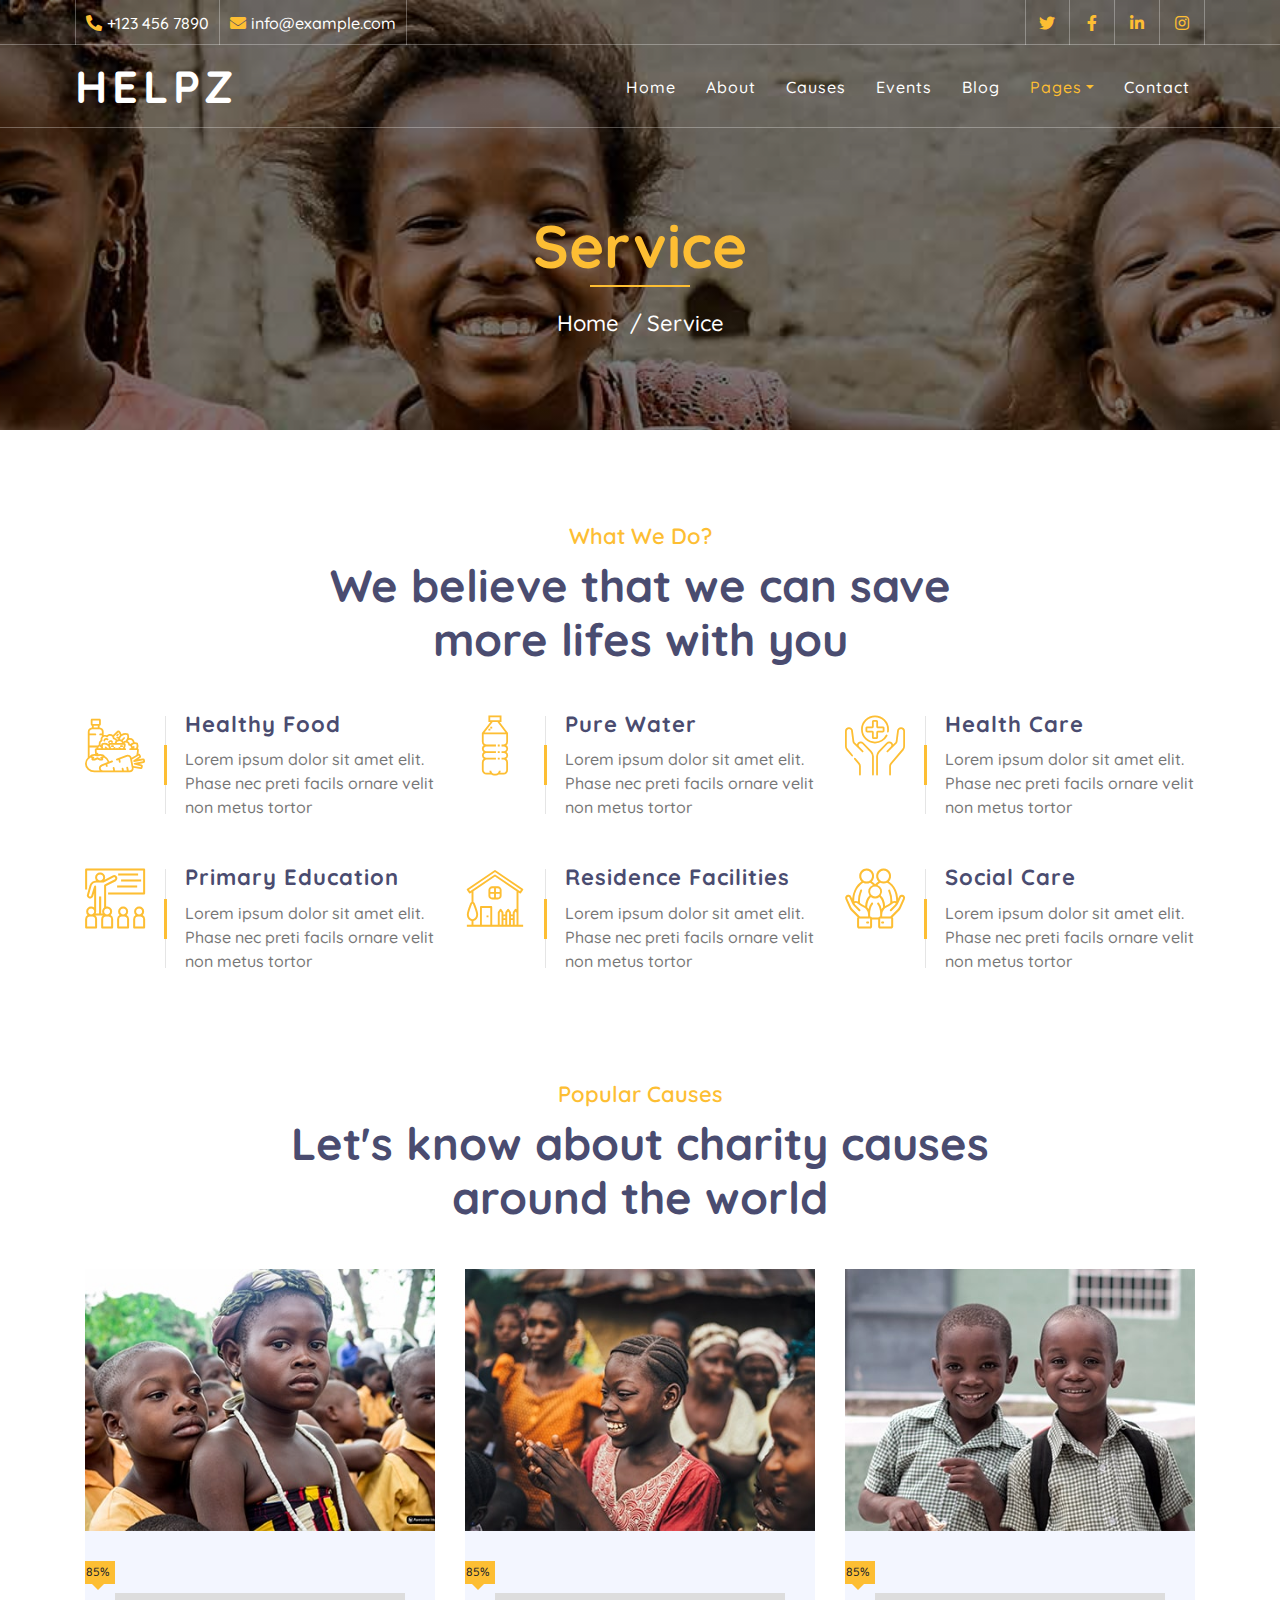
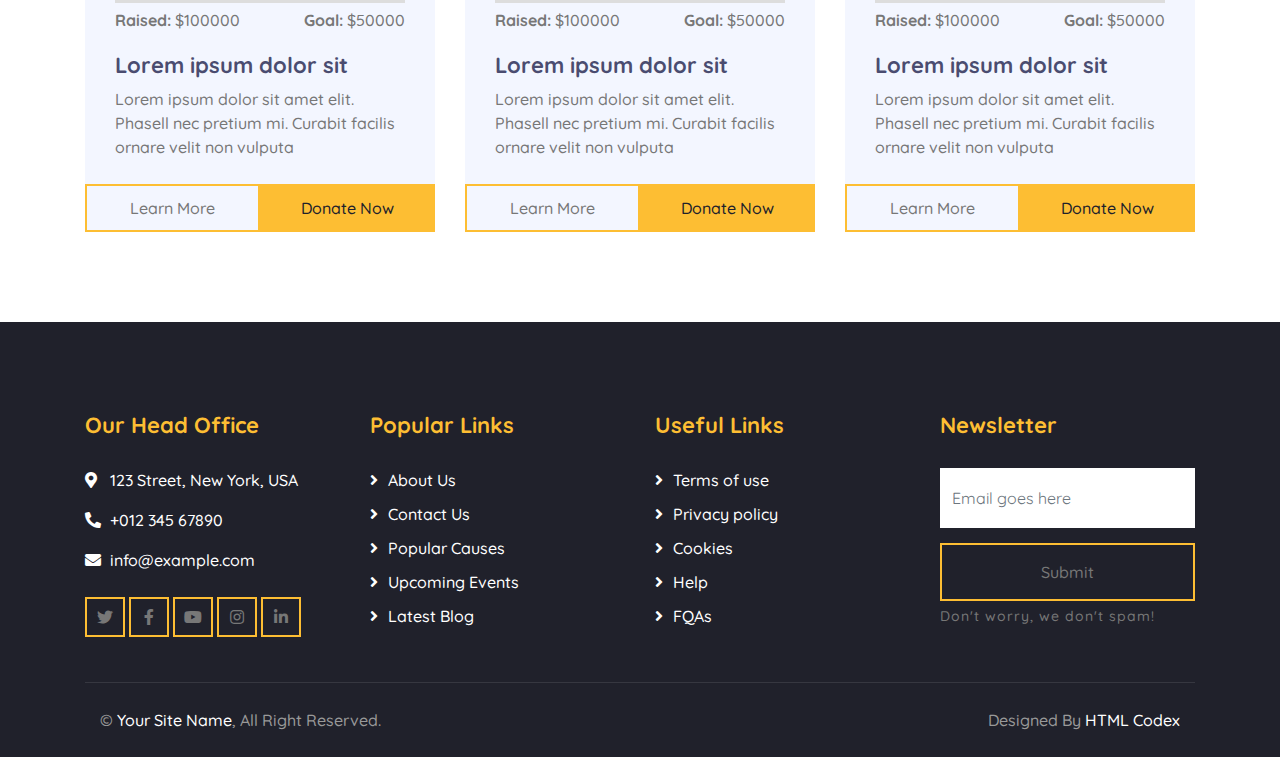
<file: service.html>
<!DOCTYPE html>
<html lang="en">
    <head>
        <meta charset="utf-8">
        <title>HELPZ - Free Charity Website Template</title>
        <meta content="width=device-width, initial-scale=1.0" name="viewport">
        <meta content="Free Website Template" name="keywords">
        <meta content="Free Website Template" name="description">

        <!-- Favicon -->
        <link href="img/favicon.ico" rel="icon">

        <!-- Google Font -->
        <link href="https://fonts.googleapis.com/css2?family=Quicksand:wght@300;400;500;600;700&display=swap" rel="stylesheet">
        
        <!-- CSS Libraries -->
        <link href="https://stackpath.bootstrapcdn.com/bootstrap/4.4.1/css/bootstrap.min.css" rel="stylesheet">
        <link href="https://cdnjs.cloudflare.com/ajax/libs/font-awesome/5.10.0/css/all.min.css" rel="stylesheet">
        <link href="lib/flaticon/font/flaticon.css" rel="stylesheet">
        <link href="lib/animate/animate.min.css" rel="stylesheet">
        <link href="lib/owlcarousel/assets/owl.carousel.min.css" rel="stylesheet">

        <!-- Template Stylesheet -->
        <link href="css/style.css" rel="stylesheet">
    </head>

    <body>
        <!-- Top Bar Start -->
        <div class="top-bar d-none d-md-block">
            <div class="container-fluid">
                <div class="row">
                    <div class="col-md-8">
                        <div class="top-bar-left">
                            <div class="text">
                                <i class="fa fa-phone-alt"></i>
                                <p>+123 456 7890</p>
                            </div>
                            <div class="text">
                                <i class="fa fa-envelope"></i>
                                <p>info@example.com</p>
                            </div>
                        </div>
                    </div>
                    <div class="col-md-4">
                        <div class="top-bar-right">
                            <div class="social">
                                <a href=""><i class="fab fa-twitter"></i></a>
                                <a href=""><i class="fab fa-facebook-f"></i></a>
                                <a href=""><i class="fab fa-linkedin-in"></i></a>
                                <a href=""><i class="fab fa-instagram"></i></a>
                            </div>
                        </div>
                    </div>
                </div>
            </div>
        </div>
        <!-- Top Bar End -->

        <!-- Nav Bar Start -->
        <div class="navbar navbar-expand-lg bg-dark navbar-dark">
            <div class="container-fluid">
                <a href="index.html" class="navbar-brand">Helpz</a>
                <button type="button" class="navbar-toggler" data-toggle="collapse" data-target="#navbarCollapse">
                    <span class="navbar-toggler-icon"></span>
                </button>

                <div class="collapse navbar-collapse justify-content-between" id="navbarCollapse">
                    <div class="navbar-nav ml-auto">
                        <a href="index.html" class="nav-item nav-link">Home</a>
                        <a href="about.html" class="nav-item nav-link">About</a>
                        <a href="causes.html" class="nav-item nav-link">Causes</a>
                        <a href="event.html" class="nav-item nav-link">Events</a>
                        <a href="blog.html" class="nav-item nav-link">Blog</a>
                        <div class="nav-item dropdown">
                            <a href="#" class="nav-link dropdown-toggle active" data-toggle="dropdown">Pages</a>
                            <div class="dropdown-menu">
                                <a href="single.html" class="dropdown-item">Detail Page</a>
                                <a href="service.html" class="dropdown-item">What We Do</a>
                                <a href="team.html" class="dropdown-item">Meet The Team</a>
                                <a href="donate.html" class="dropdown-item">Donate Now</a>
                                <a href="volunteer.html" class="dropdown-item">Become A Volunteer</a>
                            </div>
                        </div>
                        <a href="contact.html" class="nav-item nav-link">Contact</a>
                    </div>
                </div>
            </div>
        </div>
        <!-- Nav Bar End -->
        
        
        <!-- Page Header Start -->
        <div class="page-header">
            <div class="container">
                <div class="row">
                    <div class="col-12">
                        <h2>Service</h2>
                    </div>
                    <div class="col-12">
                        <a href="">Home</a>
                        <a href="">Service</a>
                    </div>
                </div>
            </div>
        </div>
        <!-- Page Header End -->
        
        
        <!-- Service Start -->
        <div class="service">
            <div class="container">
                <div class="section-header text-center">
                    <p>What We Do?</p>
                    <h2>We believe that we can save more lifes with you</h2>
                </div>
                <div class="row">
                    <div class="col-lg-4 col-md-6">
                        <div class="service-item">
                            <div class="service-icon">
                                <i class="flaticon-diet"></i>
                            </div>
                            <div class="service-text">
                                <h3>Healthy Food</h3>
                                <p>Lorem ipsum dolor sit amet elit. Phase nec preti facils ornare velit non metus tortor</p>
                            </div>
                        </div>
                    </div>
                    <div class="col-lg-4 col-md-6">
                        <div class="service-item">
                            <div class="service-icon">
                                <i class="flaticon-water"></i>
                            </div>
                            <div class="service-text">
                                <h3>Pure Water</h3>
                                <p>Lorem ipsum dolor sit amet elit. Phase nec preti facils ornare velit non metus tortor</p>
                            </div>
                        </div>
                    </div>
                    <div class="col-lg-4 col-md-6">
                        <div class="service-item">
                            <div class="service-icon">
                                <i class="flaticon-healthcare"></i>
                            </div>
                            <div class="service-text">
                                <h3>Health Care</h3>
                                <p>Lorem ipsum dolor sit amet elit. Phase nec preti facils ornare velit non metus tortor</p>
                            </div>
                        </div>
                    </div>
                    <div class="col-lg-4 col-md-6">
                        <div class="service-item">
                            <div class="service-icon">
                                <i class="flaticon-education"></i>
                            </div>
                            <div class="service-text">
                                <h3>Primary Education</h3>
                                <p>Lorem ipsum dolor sit amet elit. Phase nec preti facils ornare velit non metus tortor</p>
                            </div>
                        </div>
                    </div>
                    <div class="col-lg-4 col-md-6">
                        <div class="service-item">
                            <div class="service-icon">
                                <i class="flaticon-home"></i>
                            </div>
                            <div class="service-text">
                                <h3>Residence Facilities</h3>
                                <p>Lorem ipsum dolor sit amet elit. Phase nec preti facils ornare velit non metus tortor</p>
                            </div>
                        </div>
                    </div>
                    <div class="col-lg-4 col-md-6">
                        <div class="service-item">
                            <div class="service-icon">
                                <i class="flaticon-social-care"></i>
                            </div>
                            <div class="service-text">
                                <h3>Social Care</h3>
                                <p>Lorem ipsum dolor sit amet elit. Phase nec preti facils ornare velit non metus tortor</p>
                            </div>
                        </div>
                    </div>
                </div>
            </div>
        </div>
        <!-- Service End -->
        

        <!-- Causes Start -->
        <div class="causes">
            <div class="container">
                <div class="section-header text-center">
                    <p>Popular Causes</p>
                    <h2>Let's know about charity causes around the world</h2>
                </div>
                <div class="owl-carousel causes-carousel">
                    <div class="causes-item">
                        <div class="causes-img">
                            <img src="img/causes-1.jpg" alt="Image">
                        </div>
                        <div class="causes-progress">
                            <div class="progress">
                                <div class="progress-bar" role="progressbar" aria-valuenow="85" aria-valuemin="0" aria-valuemax="100">
                                    <span>85%</span>
                                </div>
                            </div>
                            <div class="progress-text">
                                <p><strong>Raised:</strong> $100000</p>
                                <p><strong>Goal:</strong> $50000</p>
                            </div>
                        </div>
                        <div class="causes-text">
                            <h3>Lorem ipsum dolor sit</h3>
                            <p>Lorem ipsum dolor sit amet elit. Phasell nec pretium mi. Curabit facilis ornare velit non vulputa</p>
                        </div>
                        <div class="causes-btn">
                            <a class="btn btn-custom">Learn More</a>
                            <a class="btn btn-custom">Donate Now</a>
                        </div>
                    </div>
                    <div class="causes-item">
                        <div class="causes-img">
                            <img src="img/causes-2.jpg" alt="Image">
                        </div>
                        <div class="causes-progress">
                            <div class="progress">
                                <div class="progress-bar" role="progressbar" aria-valuenow="85" aria-valuemin="0" aria-valuemax="100">
                                    <span>85%</span>
                                </div>
                            </div>
                            <div class="progress-text">
                                <p><strong>Raised:</strong> $100000</p>
                                <p><strong>Goal:</strong> $50000</p>
                            </div>
                        </div>
                        <div class="causes-text">
                            <h3>Lorem ipsum dolor sit</h3>
                            <p>Lorem ipsum dolor sit amet elit. Phasell nec pretium mi. Curabit facilis ornare velit non vulputa</p>
                        </div>
                        <div class="causes-btn">
                            <a class="btn btn-custom">Learn More</a>
                            <a class="btn btn-custom">Donate Now</a>
                        </div>
                    </div>
                    <div class="causes-item">
                        <div class="causes-img">
                            <img src="img/causes-3.jpg" alt="Image">
                        </div>
                        <div class="causes-progress">
                            <div class="progress">
                                <div class="progress-bar" role="progressbar" aria-valuenow="85" aria-valuemin="0" aria-valuemax="100">
                                    <span>85%</span>
                                </div>
                            </div>
                            <div class="progress-text">
                                <p><strong>Raised:</strong> $100000</p>
                                <p><strong>Goal:</strong> $50000</p>
                            </div>
                        </div>
                        <div class="causes-text">
                            <h3>Lorem ipsum dolor sit</h3>
                            <p>Lorem ipsum dolor sit amet elit. Phasell nec pretium mi. Curabit facilis ornare velit non vulputa</p>
                        </div>
                        <div class="causes-btn">
                            <a class="btn btn-custom">Learn More</a>
                            <a class="btn btn-custom">Donate Now</a>
                        </div>
                    </div>
                    <div class="causes-item">
                        <div class="causes-img">
                            <img src="img/causes-4.jpg" alt="Image">
                        </div>
                        <div class="causes-progress">
                            <div class="progress">
                                <div class="progress-bar" role="progressbar" aria-valuenow="85" aria-valuemin="0" aria-valuemax="100">
                                    <span>85%</span>
                                </div>
                            </div>
                            <div class="progress-text">
                                <p><strong>Raised:</strong> $100000</p>
                                <p><strong>Goal:</strong> $50000</p>
                            </div>
                        </div>
                        <div class="causes-text">
                            <h3>Lorem ipsum dolor sit</h3>
                            <p>Lorem ipsum dolor sit amet elit. Phasell nec pretium mi. Curabit facilis ornare velit non vulputa</p>
                        </div>
                        <div class="causes-btn">
                            <a class="btn btn-custom">Learn More</a>
                            <a class="btn btn-custom">Donate Now</a>
                        </div>
                    </div>
                </div>
            </div>
        </div>
        <!-- Causes End -->


        <!-- Footer Start -->
        <div class="footer">
            <div class="container">
                <div class="row">
                    <div class="col-lg-3 col-md-6">
                        <div class="footer-contact">
                            <h2>Our Head Office</h2>
                            <p><i class="fa fa-map-marker-alt"></i>123 Street, New York, USA</p>
                            <p><i class="fa fa-phone-alt"></i>+012 345 67890</p>
                            <p><i class="fa fa-envelope"></i>info@example.com</p>
                            <div class="footer-social">
                                <a class="btn btn-custom" href=""><i class="fab fa-twitter"></i></a>
                                <a class="btn btn-custom" href=""><i class="fab fa-facebook-f"></i></a>
                                <a class="btn btn-custom" href=""><i class="fab fa-youtube"></i></a>
                                <a class="btn btn-custom" href=""><i class="fab fa-instagram"></i></a>
                                <a class="btn btn-custom" href=""><i class="fab fa-linkedin-in"></i></a>
                            </div>
                        </div>
                    </div>
                    <div class="col-lg-3 col-md-6">
                        <div class="footer-link">
                            <h2>Popular Links</h2>
                            <a href="">About Us</a>
                            <a href="">Contact Us</a>
                            <a href="">Popular Causes</a>
                            <a href="">Upcoming Events</a>
                            <a href="">Latest Blog</a>
                        </div>
                    </div>
                    <div class="col-lg-3 col-md-6">
                        <div class="footer-link">
                            <h2>Useful Links</h2>
                            <a href="">Terms of use</a>
                            <a href="">Privacy policy</a>
                            <a href="">Cookies</a>
                            <a href="">Help</a>
                            <a href="">FQAs</a>
                        </div>
                    </div>
                    <div class="col-lg-3 col-md-6">
                        <div class="footer-newsletter">
                            <h2>Newsletter</h2>
                            <form>
                                <input class="form-control" placeholder="Email goes here">
                                <button class="btn btn-custom">Submit</button>
                                <label>Don't worry, we don't spam!</label>
                            </form>
                        </div>
                    </div>
                </div>
            </div>
            <div class="container copyright">
                <div class="row">
                    <div class="col-md-6">
                        <p>&copy; <a href="#">Your Site Name</a>, All Right Reserved.</p>
                    </div>
                    <div class="col-md-6">
                        <p>Designed By <a href="https://htmlcodex.com">HTML Codex</a></p>
                    </div>
                </div>
            </div>
        </div>
        <!-- Footer End -->

        <!-- Back to top button -->
        <a href="#" class="back-to-top"><i class="fa fa-chevron-up"></i></a>
        
        <!-- Pre Loader -->
        <div id="loader" class="show">
            <div class="loader"></div>
        </div>

        <!-- JavaScript Libraries -->
        <script src="https://code.jquery.com/jquery-3.4.1.min.js"></script>
        <script src="https://stackpath.bootstrapcdn.com/bootstrap/4.4.1/js/bootstrap.bundle.min.js"></script>
        <script src="lib/easing/easing.min.js"></script>
        <script src="lib/owlcarousel/owl.carousel.min.js"></script>
        <script src="lib/waypoints/waypoints.min.js"></script>
        <script src="lib/counterup/counterup.min.js"></script>
        <script src="lib/parallax/parallax.min.js"></script>
        
        <!-- Contact Javascript File -->
        <script src="mail/jqBootstrapValidation.min.js"></script>
        <script src="mail/contact.js"></script>

        <!-- Template Javascript -->
        <script src="js/main.js"></script>
    </body>
</html>
</file>
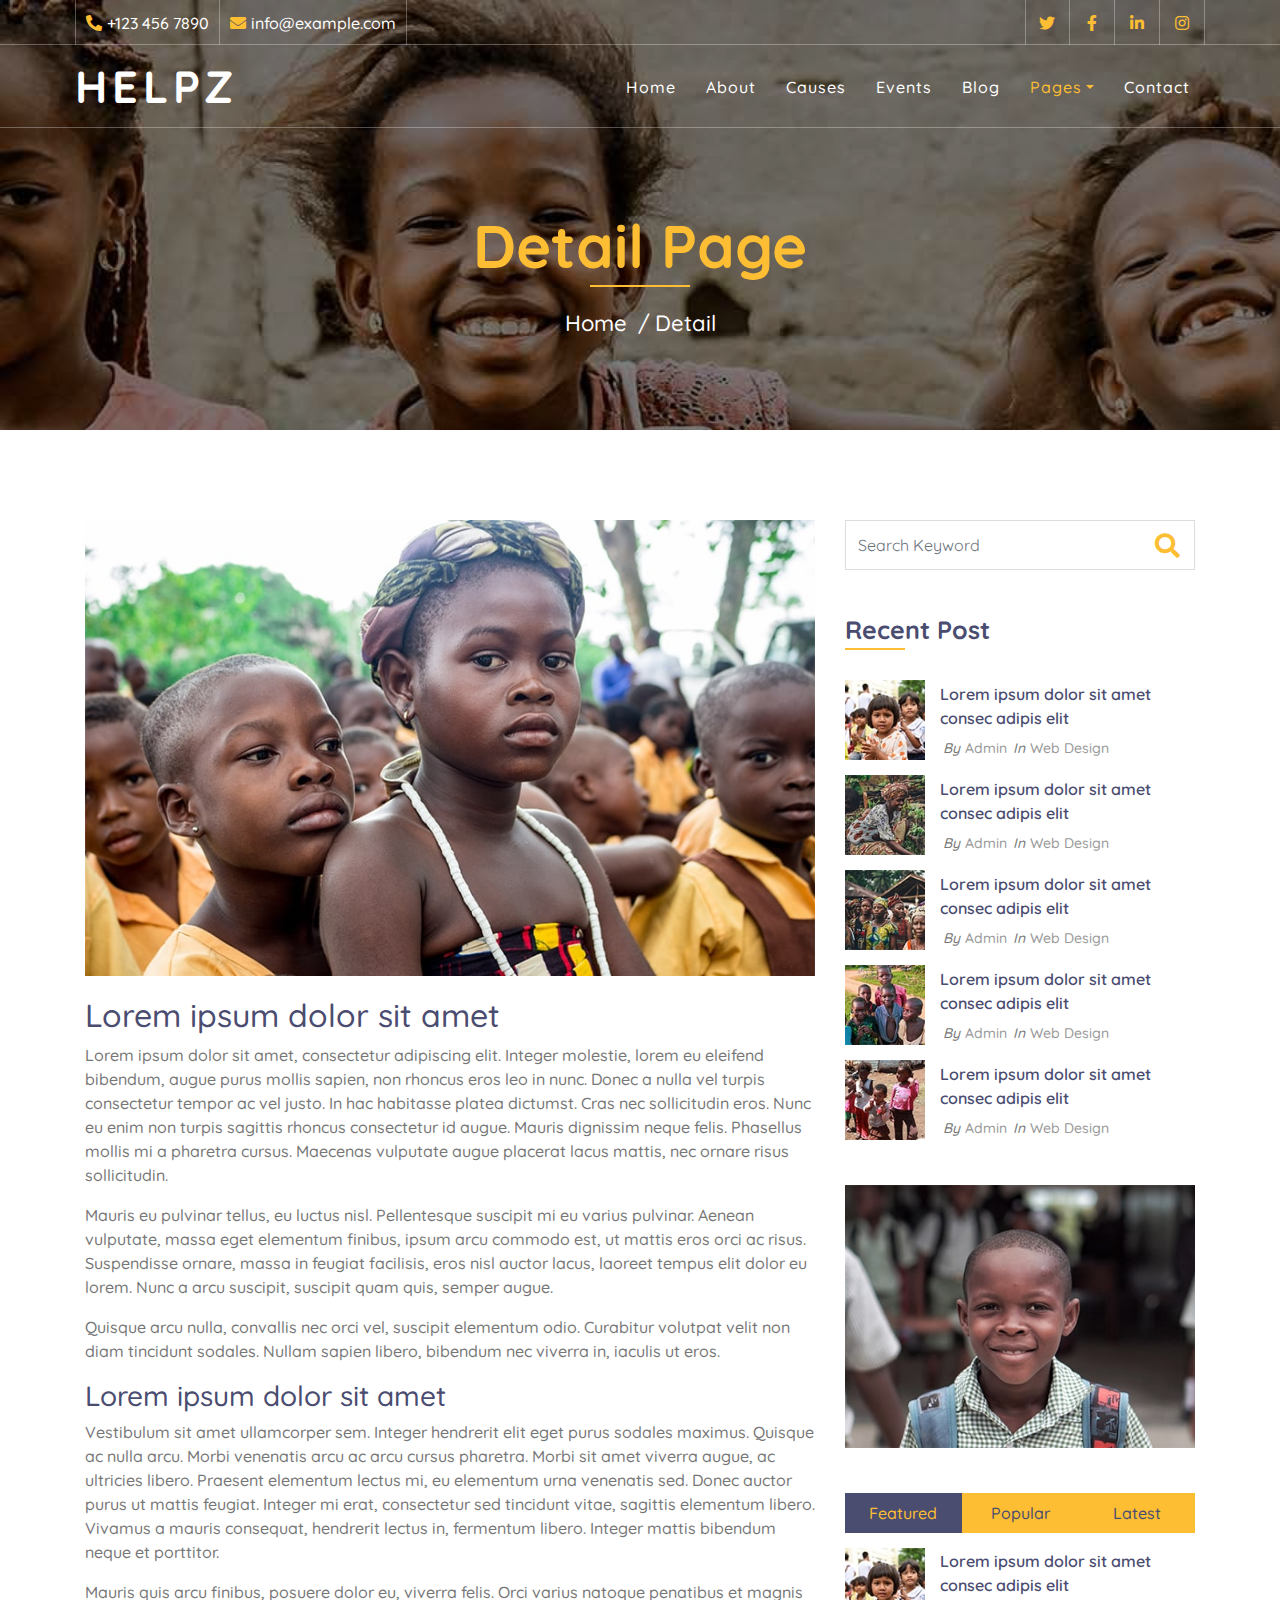
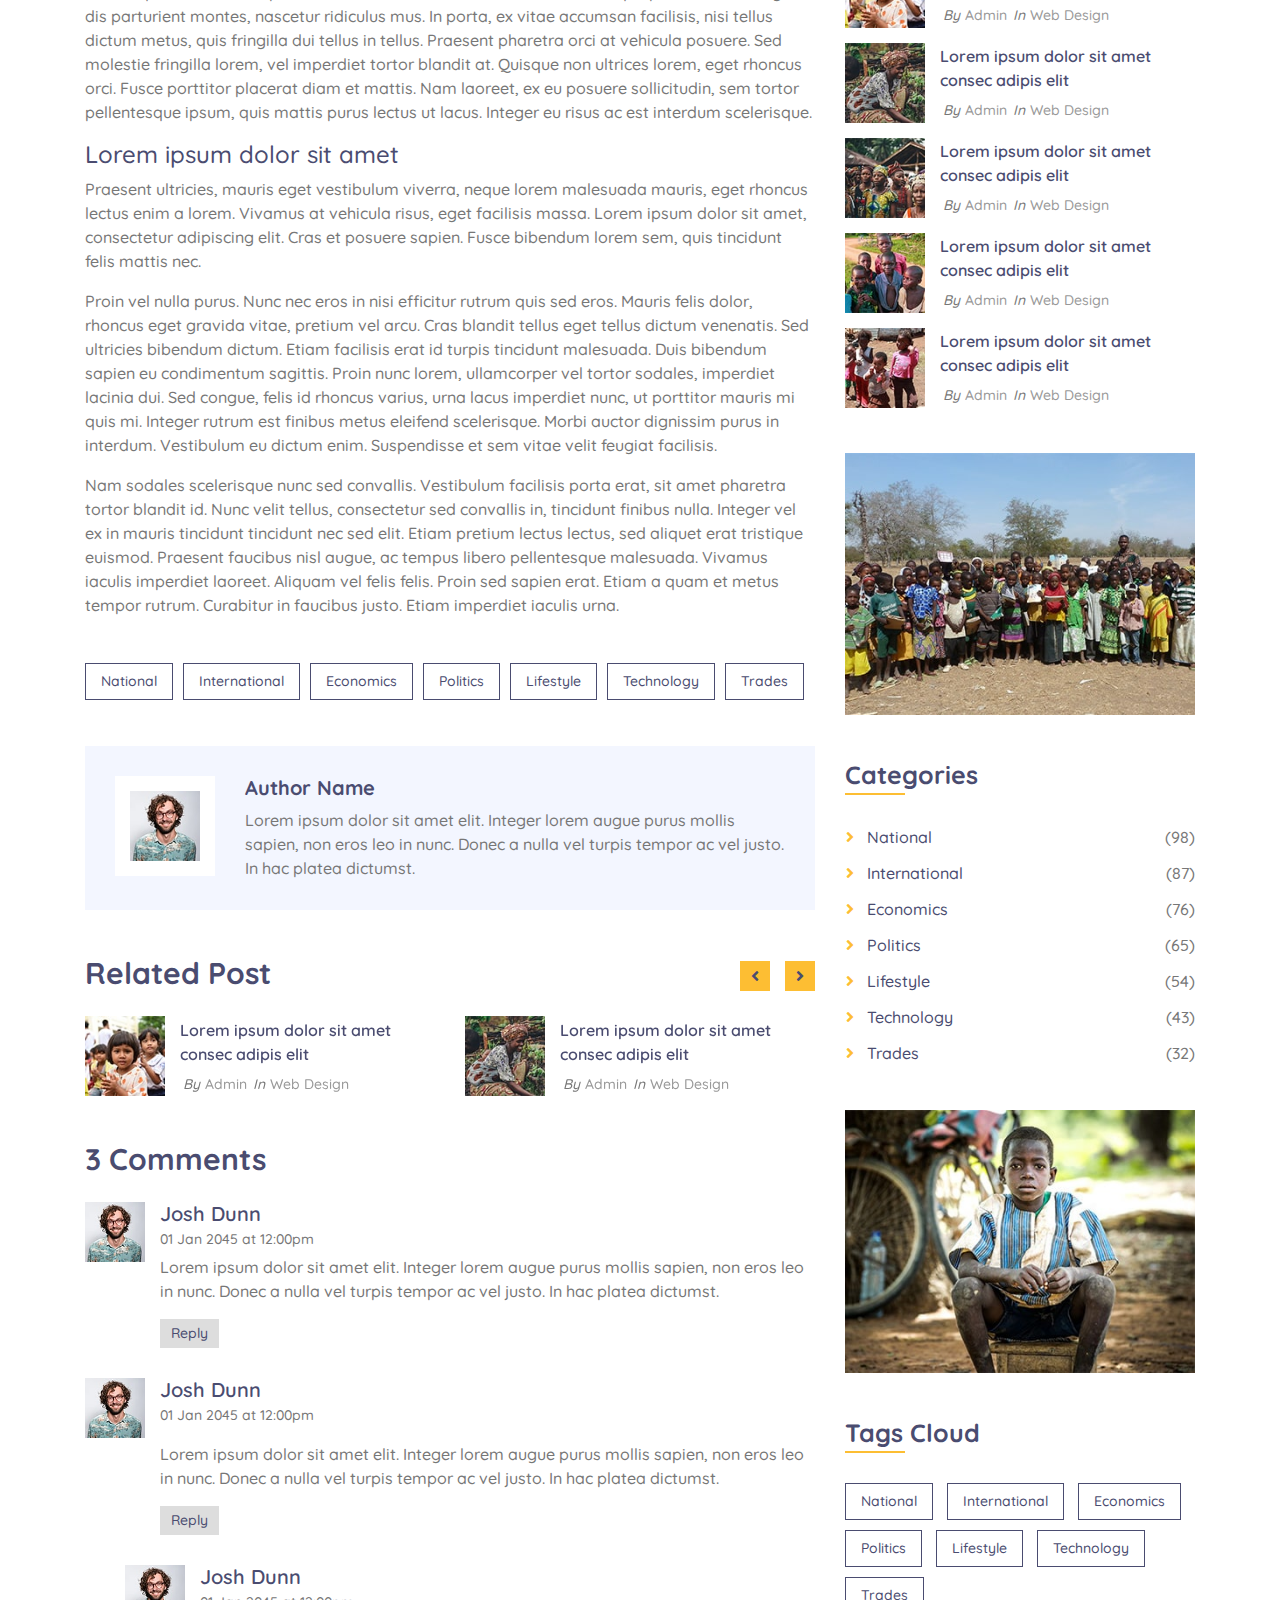
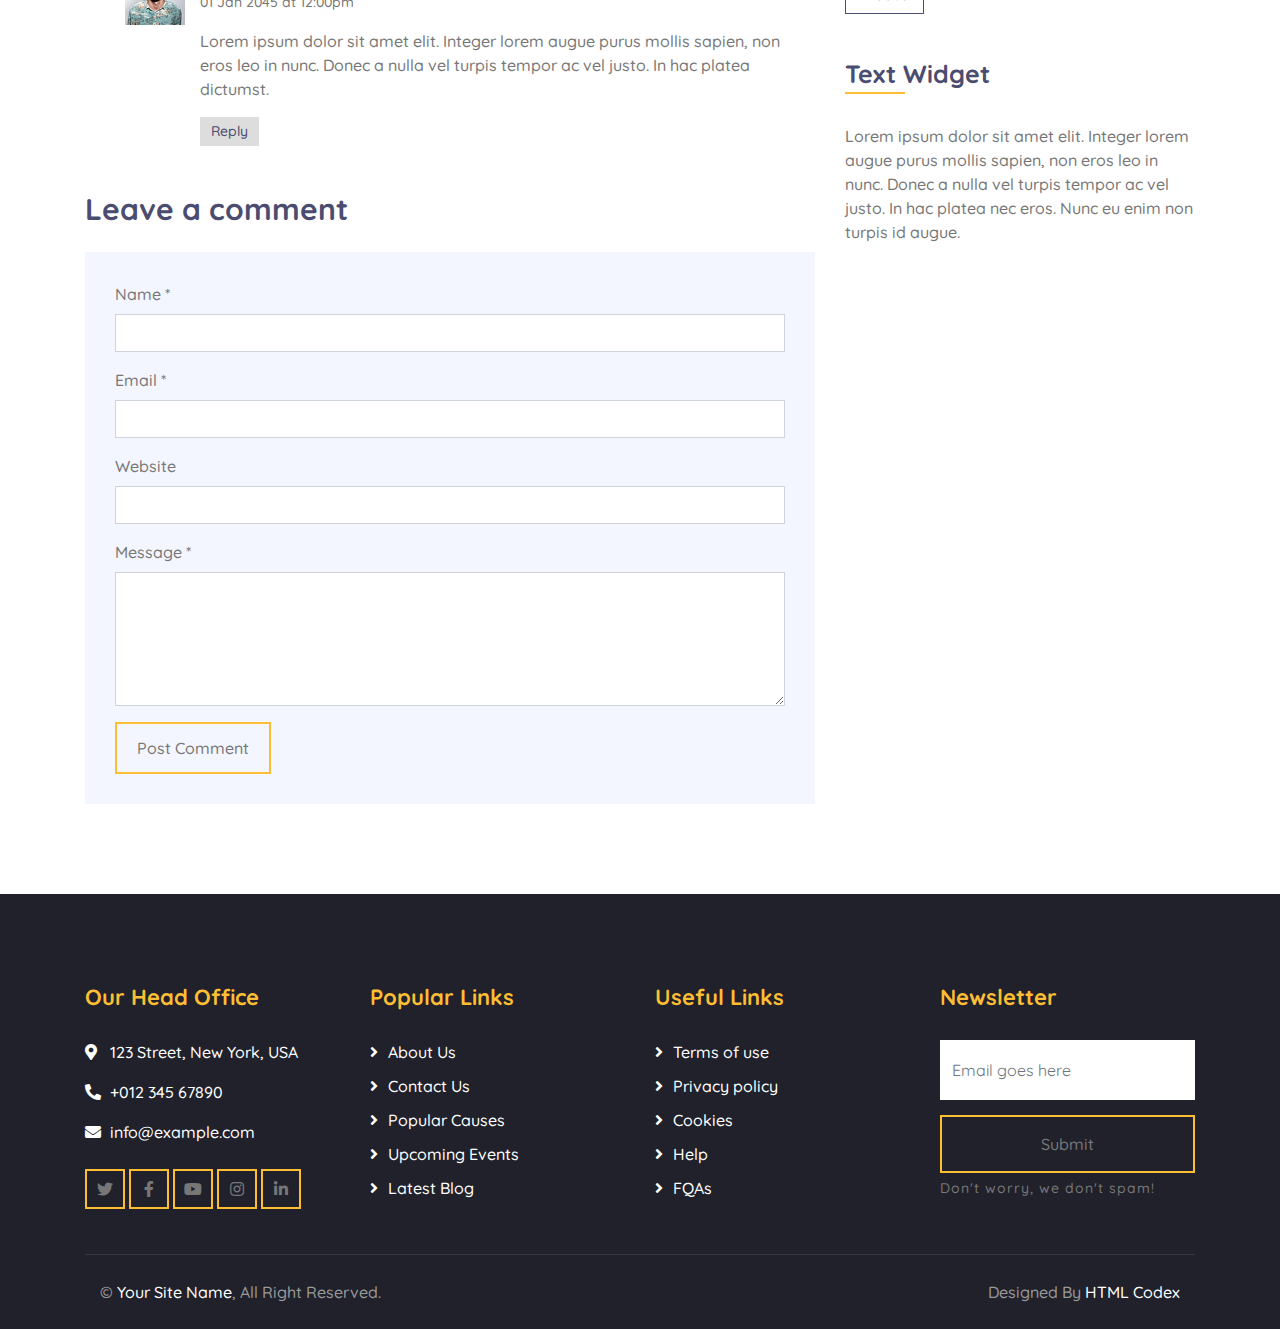
<file: single.html>
<!DOCTYPE html>
<html lang="en">
    <head>
        <meta charset="utf-8">
        <title>HELPZ - Free Charity Website Template</title>
        <meta content="width=device-width, initial-scale=1.0" name="viewport">
        <meta content="Free Website Template" name="keywords">
        <meta content="Free Website Template" name="description">

        <!-- Favicon -->
        <link href="img/favicon.ico" rel="icon">

        <!-- Google Font -->
        <link href="https://fonts.googleapis.com/css2?family=Quicksand:wght@300;400;500;600;700&display=swap" rel="stylesheet">
        
        <!-- CSS Libraries -->
        <link href="https://stackpath.bootstrapcdn.com/bootstrap/4.4.1/css/bootstrap.min.css" rel="stylesheet">
        <link href="https://cdnjs.cloudflare.com/ajax/libs/font-awesome/5.10.0/css/all.min.css" rel="stylesheet">
        <link href="lib/flaticon/font/flaticon.css" rel="stylesheet">
        <link href="lib/animate/animate.min.css" rel="stylesheet">
        <link href="lib/owlcarousel/assets/owl.carousel.min.css" rel="stylesheet">

        <!-- Template Stylesheet -->
        <link href="css/style.css" rel="stylesheet">
    </head>

    <body>
        <!-- Top Bar Start -->
        <div class="top-bar d-none d-md-block">
            <div class="container-fluid">
                <div class="row">
                    <div class="col-md-8">
                        <div class="top-bar-left">
                            <div class="text">
                                <i class="fa fa-phone-alt"></i>
                                <p>+123 456 7890</p>
                            </div>
                            <div class="text">
                                <i class="fa fa-envelope"></i>
                                <p>info@example.com</p>
                            </div>
                        </div>
                    </div>
                    <div class="col-md-4">
                        <div class="top-bar-right">
                            <div class="social">
                                <a href=""><i class="fab fa-twitter"></i></a>
                                <a href=""><i class="fab fa-facebook-f"></i></a>
                                <a href=""><i class="fab fa-linkedin-in"></i></a>
                                <a href=""><i class="fab fa-instagram"></i></a>
                            </div>
                        </div>
                    </div>
                </div>
            </div>
        </div>
        <!-- Top Bar End -->

        <!-- Nav Bar Start -->
        <div class="navbar navbar-expand-lg bg-dark navbar-dark">
            <div class="container-fluid">
                <a href="index.html" class="navbar-brand">Helpz</a>
                <button type="button" class="navbar-toggler" data-toggle="collapse" data-target="#navbarCollapse">
                    <span class="navbar-toggler-icon"></span>
                </button>

                <div class="collapse navbar-collapse justify-content-between" id="navbarCollapse">
                    <div class="navbar-nav ml-auto">
                        <a href="index.html" class="nav-item nav-link">Home</a>
                        <a href="about.html" class="nav-item nav-link">About</a>
                        <a href="causes.html" class="nav-item nav-link">Causes</a>
                        <a href="event.html" class="nav-item nav-link">Events</a>
                        <a href="blog.html" class="nav-item nav-link">Blog</a>
                        <div class="nav-item dropdown">
                            <a href="#" class="nav-link dropdown-toggle active" data-toggle="dropdown">Pages</a>
                            <div class="dropdown-menu">
                                <a href="single.html" class="dropdown-item">Detail Page</a>
                                <a href="service.html" class="dropdown-item">What We Do</a>
                                <a href="team.html" class="dropdown-item">Meet The Team</a>
                                <a href="donate.html" class="dropdown-item">Donate Now</a>
                                <a href="volunteer.html" class="dropdown-item">Become A Volunteer</a>
                            </div>
                        </div>
                        <a href="contact.html" class="nav-item nav-link">Contact</a>
                    </div>
                </div>
            </div>
        </div>
        <!-- Nav Bar End -->
        
        
        <!-- Page Header Start -->
        <div class="page-header">
            <div class="container">
                <div class="row">
                    <div class="col-12">
                        <h2>Detail Page</h2>
                    </div>
                    <div class="col-12">
                        <a href="">Home</a>
                        <a href="">Detail</a>
                    </div>
                </div>
            </div>
        </div>
        <!-- Page Header End -->


        <!-- Single Post Start-->
        <div class="single">
            <div class="container">
                <div class="row">
                    <div class="col-lg-8">
                        <div class="single-content">
                            <img src="img/single.jpg" />
                            <h2>Lorem ipsum dolor sit amet</h2>
                            <p>
                                Lorem ipsum dolor sit amet, consectetur adipiscing elit. Integer molestie, lorem eu eleifend bibendum, augue purus mollis sapien, non rhoncus eros leo in nunc. Donec a nulla vel turpis consectetur tempor ac vel justo. In hac habitasse platea dictumst. Cras nec sollicitudin eros. Nunc eu enim non turpis sagittis rhoncus consectetur id augue. Mauris dignissim neque felis. Phasellus mollis mi a pharetra cursus. Maecenas vulputate augue placerat lacus mattis, nec ornare risus sollicitudin.
                            </p>
                            <p>
                                Mauris eu pulvinar tellus, eu luctus nisl. Pellentesque suscipit mi eu varius pulvinar. Aenean vulputate, massa eget elementum finibus, ipsum arcu commodo est, ut mattis eros orci ac risus. Suspendisse ornare, massa in feugiat facilisis, eros nisl auctor lacus, laoreet tempus elit dolor eu lorem. Nunc a arcu suscipit, suscipit quam quis, semper augue.
                            </p>
                            <p>
                                Quisque arcu nulla, convallis nec orci vel, suscipit elementum odio. Curabitur volutpat velit non diam tincidunt sodales. Nullam sapien libero, bibendum nec viverra in, iaculis ut eros.
                            </p>
                            <h3>Lorem ipsum dolor sit amet</h3>
                            <p>
                                Vestibulum sit amet ullamcorper sem. Integer hendrerit elit eget purus sodales maximus. Quisque ac nulla arcu. Morbi venenatis arcu ac arcu cursus pharetra. Morbi sit amet viverra augue, ac ultricies libero. Praesent elementum lectus mi, eu elementum urna venenatis sed. Donec auctor purus ut mattis feugiat. Integer mi erat, consectetur sed tincidunt vitae, sagittis elementum libero. Vivamus a mauris consequat, hendrerit lectus in, fermentum libero. Integer mattis bibendum neque et porttitor.
                            </p>
                            <p>
                                Mauris quis arcu finibus, posuere dolor eu, viverra felis. Orci varius natoque penatibus et magnis dis parturient montes, nascetur ridiculus mus. In porta, ex vitae accumsan facilisis, nisi tellus dictum metus, quis fringilla dui tellus in tellus. Praesent pharetra orci at vehicula posuere. Sed molestie fringilla lorem, vel imperdiet tortor blandit at. Quisque non ultrices lorem, eget rhoncus orci. Fusce porttitor placerat diam et mattis. Nam laoreet, ex eu posuere sollicitudin, sem tortor pellentesque ipsum, quis mattis purus lectus ut lacus. Integer eu risus ac est interdum scelerisque.
                            </p>
                            <h4>Lorem ipsum dolor sit amet</h4>
                            <p>
                                Praesent ultricies, mauris eget vestibulum viverra, neque lorem malesuada mauris, eget rhoncus lectus enim a lorem. Vivamus at vehicula risus, eget facilisis massa. Lorem ipsum dolor sit amet, consectetur adipiscing elit. Cras et posuere sapien. Fusce bibendum lorem sem, quis tincidunt felis mattis nec.
                            </p>
                            <p>
                                Proin vel nulla purus. Nunc nec eros in nisi efficitur rutrum quis sed eros. Mauris felis dolor, rhoncus eget gravida vitae, pretium vel arcu. Cras blandit tellus eget tellus dictum venenatis. Sed ultricies bibendum dictum. Etiam facilisis erat id turpis tincidunt malesuada. Duis bibendum sapien eu condimentum sagittis. Proin nunc lorem, ullamcorper vel tortor sodales, imperdiet lacinia dui. Sed congue, felis id rhoncus varius, urna lacus imperdiet nunc, ut porttitor mauris mi quis mi. Integer rutrum est finibus metus eleifend scelerisque. Morbi auctor dignissim purus in interdum. Vestibulum eu dictum enim. Suspendisse et sem vitae velit feugiat facilisis.
                            </p>
                            <p>
                                Nam sodales scelerisque nunc sed convallis. Vestibulum facilisis porta erat, sit amet pharetra tortor blandit id. Nunc velit tellus, consectetur sed convallis in, tincidunt finibus nulla. Integer vel ex in mauris tincidunt tincidunt nec sed elit. Etiam pretium lectus lectus, sed aliquet erat tristique euismod. Praesent faucibus nisl augue, ac tempus libero pellentesque malesuada. Vivamus iaculis imperdiet laoreet. Aliquam vel felis felis. Proin sed sapien erat. Etiam a quam et metus tempor rutrum. Curabitur in faucibus justo. Etiam imperdiet iaculis urna.
                            </p>
                        </div>
                        <div class="single-tags">
                            <a href="">National</a>
                            <a href="">International</a>
                            <a href="">Economics</a>
                            <a href="">Politics</a>
                            <a href="">Lifestyle</a>
                            <a href="">Technology</a>
                            <a href="">Trades</a>
                        </div>
                        <div class="single-bio">
                            <div class="single-bio-img">
                                <img src="img/user.jpg" />
                            </div>
                            <div class="single-bio-text">
                                <h3>Author Name</h3>
                                <p>
                                    Lorem ipsum dolor sit amet elit. Integer lorem augue purus mollis sapien, non eros leo in nunc. Donec a nulla vel turpis tempor ac vel justo. In hac platea dictumst.
                                </p>
                            </div>
                        </div>
                        <div class="single-related">
                            <h2>Related Post</h2>
                            <div class="owl-carousel related-slider">
                                <div class="post-item">
                                    <div class="post-img">
                                        <img src="img/post-1.jpg" />
                                    </div>
                                    <div class="post-text">
                                        <a href="">Lorem ipsum dolor sit amet consec adipis elit</a>
                                        <div class="post-meta">
                                            <p>By<a href="">Admin</a></p>
                                            <p>In<a href="">Web Design</a></p>
                                        </div>
                                    </div>
                                </div>
                                <div class="post-item">
                                    <div class="post-img">
                                        <img src="img/post-2.jpg" />
                                    </div>
                                    <div class="post-text">
                                        <a href="">Lorem ipsum dolor sit amet consec adipis elit</a>
                                        <div class="post-meta">
                                            <p>By<a href="">Admin</a></p>
                                            <p>In<a href="">Web Design</a></p>
                                        </div>
                                    </div>
                                </div>
                                <div class="post-item">
                                    <div class="post-img">
                                        <img src="img/post-3.jpg" />
                                    </div>
                                    <div class="post-text">
                                        <a href="">Lorem ipsum dolor sit amet consec adipis elit</a>
                                        <div class="post-meta">
                                            <p>By<a href="">Admin</a></p>
                                            <p>In<a href="">Web Design</a></p>
                                        </div>
                                    </div>
                                </div>
                                <div class="post-item">
                                    <div class="post-img">
                                        <img src="img/post-4.jpg" />
                                    </div>
                                    <div class="post-text">
                                        <a href="">Lorem ipsum dolor sit amet consec adipis elit</a>
                                        <div class="post-meta">
                                            <p>By<a href="">Admin</a></p>
                                            <p>In<a href="">Web Design</a></p>
                                        </div>
                                    </div>
                                </div>
                            </div>
                        </div>

                        <div class="single-comment">
                            <h2>3 Comments</h2>
                            <ul class="comment-list">
                                <li class="comment-item">
                                    <div class="comment-body">
                                        <div class="comment-img">
                                            <img src="img/user.jpg" />
                                        </div>
                                        <div class="comment-text">
                                            <h3><a href="">Josh Dunn</a></h3>
                                            <span>01 Jan 2045 at 12:00pm</span>
                                            <p>
                                                Lorem ipsum dolor sit amet elit. Integer lorem augue purus mollis sapien, non eros leo in nunc. Donec a nulla vel turpis tempor ac vel justo. In hac platea dictumst. 
                                            </p>
                                            <a class="btn" href="">Reply</a>
                                        </div>
                                    </div>
                                </li>
                                <li class="comment-item">
                                    <div class="comment-body">
                                        <div class="comment-img">
                                            <img src="img/user.jpg" />
                                        </div>
                                        <div class="comment-text">
                                            <h3><a href="">Josh Dunn</a></h3>
                                            <p><span>01 Jan 2045 at 12:00pm</span></p>
                                            <p>
                                                Lorem ipsum dolor sit amet elit. Integer lorem augue purus mollis sapien, non eros leo in nunc. Donec a nulla vel turpis tempor ac vel justo. In hac platea dictumst. 
                                            </p>
                                            <a class="btn" href="">Reply</a>
                                        </div>
                                    </div>
                                    <ul class="comment-child">
                                        <li class="comment-item">
                                            <div class="comment-body">
                                                <div class="comment-img">
                                                    <img src="img/user.jpg" />
                                                </div>
                                                <div class="comment-text">
                                                    <h3><a href="">Josh Dunn</a></h3>
                                                    <p><span>01 Jan 2045 at 12:00pm</span></p>
                                                    <p>
                                                        Lorem ipsum dolor sit amet elit. Integer lorem augue purus mollis sapien, non eros leo in nunc. Donec a nulla vel turpis tempor ac vel justo. In hac platea dictumst. 
                                                    </p>
                                                    <a class="btn" href="">Reply</a>
                                                </div>
                                            </div>
                                        </li>
                                    </ul>
                                </li>
                            </ul>
                        </div>
                        <div class="comment-form">
                            <h2>Leave a comment</h2>
                            <form>
                                <div class="form-group">
                                    <label for="name">Name *</label>
                                    <input type="text" class="form-control" id="name">
                                </div>
                                <div class="form-group">
                                    <label for="email">Email *</label>
                                    <input type="email" class="form-control" id="email">
                                </div>
                                <div class="form-group">
                                    <label for="website">Website</label>
                                    <input type="url" class="form-control" id="website">
                                </div>

                                <div class="form-group">
                                    <label for="message">Message *</label>
                                    <textarea id="message" cols="30" rows="5" class="form-control"></textarea>
                                </div>
                                <div class="form-group">
                                    <input type="submit" value="Post Comment" class="btn btn-custom">
                                </div>
                            </form>
                        </div>
                    </div>

                    <div class="col-lg-4">
                        <div class="sidebar">
                            <div class="sidebar-widget">
                                <div class="search-widget">
                                    <form>
                                        <input class="form-control" type="text" placeholder="Search Keyword">
                                        <button class="btn"><i class="fa fa-search"></i></button>
                                    </form>
                                </div>
                            </div>

                            <div class="sidebar-widget">
                                <h2 class="widget-title">Recent Post</h2>
                                <div class="recent-post">
                                    <div class="post-item">
                                        <div class="post-img">
                                            <img src="img/post-1.jpg" />
                                        </div>
                                        <div class="post-text">
                                            <a href="">Lorem ipsum dolor sit amet consec adipis elit</a>
                                            <div class="post-meta">
                                                <p>By<a href="">Admin</a></p>
                                                <p>In<a href="">Web Design</a></p>
                                            </div>
                                        </div>
                                    </div>
                                    <div class="post-item">
                                        <div class="post-img">
                                            <img src="img/post-2.jpg" />
                                        </div>
                                        <div class="post-text">
                                            <a href="">Lorem ipsum dolor sit amet consec adipis elit</a>
                                            <div class="post-meta">
                                                <p>By<a href="">Admin</a></p>
                                                <p>In<a href="">Web Design</a></p>
                                            </div>
                                        </div>
                                    </div>
                                    <div class="post-item">
                                        <div class="post-img">
                                            <img src="img/post-3.jpg" />
                                        </div>
                                        <div class="post-text">
                                            <a href="">Lorem ipsum dolor sit amet consec adipis elit</a>
                                            <div class="post-meta">
                                                <p>By<a href="">Admin</a></p>
                                                <p>In<a href="">Web Design</a></p>
                                            </div>
                                        </div>
                                    </div>
                                    <div class="post-item">
                                        <div class="post-img">
                                            <img src="img/post-4.jpg" />
                                        </div>
                                        <div class="post-text">
                                            <a href="">Lorem ipsum dolor sit amet consec adipis elit</a>
                                            <div class="post-meta">
                                                <p>By<a href="">Admin</a></p>
                                                <p>In<a href="">Web Design</a></p>
                                            </div>
                                        </div>
                                    </div>
                                    <div class="post-item">
                                        <div class="post-img">
                                            <img src="img/post-5.jpg" />
                                        </div>
                                        <div class="post-text">
                                            <a href="">Lorem ipsum dolor sit amet consec adipis elit</a>
                                            <div class="post-meta">
                                                <p>By<a href="">Admin</a></p>
                                                <p>In<a href="">Web Design</a></p>
                                            </div>
                                        </div>
                                    </div>
                                </div>
                            </div>

                            <div class="sidebar-widget">
                                <div class="image-widget">
                                    <a href="#"><img src="img/blog-1.jpg" alt="Image"></a>
                                </div>
                            </div>

                            <div class="sidebar-widget">
                                <div class="tab-post">
                                    <ul class="nav nav-pills nav-justified">
                                        <li class="nav-item">
                                            <a class="nav-link active" data-toggle="pill" href="#featured">Featured</a>
                                        </li>
                                        <li class="nav-item">
                                            <a class="nav-link" data-toggle="pill" href="#popular">Popular</a>
                                        </li>
                                        <li class="nav-item">
                                            <a class="nav-link" data-toggle="pill" href="#latest">Latest</a>
                                        </li>
                                    </ul>

                                    <div class="tab-content">
                                        <div id="featured" class="container tab-pane active">
                                            <div class="post-item">
                                                <div class="post-img">
                                                    <img src="img/post-1.jpg" />
                                                </div>
                                                <div class="post-text">
                                                    <a href="">Lorem ipsum dolor sit amet consec adipis elit</a>
                                                    <div class="post-meta">
                                                        <p>By<a href="">Admin</a></p>
                                                        <p>In<a href="">Web Design</a></p>
                                                    </div>
                                                </div>
                                            </div>
                                            <div class="post-item">
                                                <div class="post-img">
                                                    <img src="img/post-2.jpg" />
                                                </div>
                                                <div class="post-text">
                                                    <a href="">Lorem ipsum dolor sit amet consec adipis elit</a>
                                                    <div class="post-meta">
                                                        <p>By<a href="">Admin</a></p>
                                                        <p>In<a href="">Web Design</a></p>
                                                    </div>
                                                </div>
                                            </div>
                                            <div class="post-item">
                                                <div class="post-img">
                                                    <img src="img/post-3.jpg" />
                                                </div>
                                                <div class="post-text">
                                                    <a href="">Lorem ipsum dolor sit amet consec adipis elit</a>
                                                    <div class="post-meta">
                                                        <p>By<a href="">Admin</a></p>
                                                        <p>In<a href="">Web Design</a></p>
                                                    </div>
                                                </div>
                                            </div>
                                            <div class="post-item">
                                                <div class="post-img">
                                                    <img src="img/post-4.jpg" />
                                                </div>
                                                <div class="post-text">
                                                    <a href="">Lorem ipsum dolor sit amet consec adipis elit</a>
                                                    <div class="post-meta">
                                                        <p>By<a href="">Admin</a></p>
                                                        <p>In<a href="">Web Design</a></p>
                                                    </div>
                                                </div>
                                            </div>
                                            <div class="post-item">
                                                <div class="post-img">
                                                    <img src="img/post-5.jpg" />
                                                </div>
                                                <div class="post-text">
                                                    <a href="">Lorem ipsum dolor sit amet consec adipis elit</a>
                                                    <div class="post-meta">
                                                        <p>By<a href="">Admin</a></p>
                                                        <p>In<a href="">Web Design</a></p>
                                                    </div>
                                                </div>
                                            </div>
                                        </div>
                                        <div id="popular" class="container tab-pane fade">
                                            <div class="post-item">
                                                <div class="post-img">
                                                    <img src="img/post-1.jpg" />
                                                </div>
                                                <div class="post-text">
                                                    <a href="">Lorem ipsum dolor sit amet consec adipis elit</a>
                                                    <div class="post-meta">
                                                        <p>By<a href="">Admin</a></p>
                                                        <p>In<a href="">Web Design</a></p>
                                                    </div>
                                                </div>
                                            </div>
                                            <div class="post-item">
                                                <div class="post-img">
                                                    <img src="img/post-2.jpg" />
                                                </div>
                                                <div class="post-text">
                                                    <a href="">Lorem ipsum dolor sit amet consec adipis elit</a>
                                                    <div class="post-meta">
                                                        <p>By<a href="">Admin</a></p>
                                                        <p>In<a href="">Web Design</a></p>
                                                    </div>
                                                </div>
                                            </div>
                                            <div class="post-item">
                                                <div class="post-img">
                                                    <img src="img/post-3.jpg" />
                                                </div>
                                                <div class="post-text">
                                                    <a href="">Lorem ipsum dolor sit amet consec adipis elit</a>
                                                    <div class="post-meta">
                                                        <p>By<a href="">Admin</a></p>
                                                        <p>In<a href="">Web Design</a></p>
                                                    </div>
                                                </div>
                                            </div>
                                            <div class="post-item">
                                                <div class="post-img">
                                                    <img src="img/post-4.jpg" />
                                                </div>
                                                <div class="post-text">
                                                    <a href="">Lorem ipsum dolor sit amet consec adipis elit</a>
                                                    <div class="post-meta">
                                                        <p>By<a href="">Admin</a></p>
                                                        <p>In<a href="">Web Design</a></p>
                                                    </div>
                                                </div>
                                            </div>
                                            <div class="post-item">
                                                <div class="post-img">
                                                    <img src="img/post-5.jpg" />
                                                </div>
                                                <div class="post-text">
                                                    <a href="">Lorem ipsum dolor sit amet consec adipis elit</a>
                                                    <div class="post-meta">
                                                        <p>By<a href="">Admin</a></p>
                                                        <p>In<a href="">Web Design</a></p>
                                                    </div>
                                                </div>
                                            </div>
                                        </div>
                                        <div id="latest" class="container tab-pane fade">
                                            <div class="post-item">
                                                <div class="post-img">
                                                    <img src="img/post-1.jpg" />
                                                </div>
                                                <div class="post-text">
                                                    <a href="">Lorem ipsum dolor sit amet consec adipis elit</a>
                                                    <div class="post-meta">
                                                        <p>By<a href="">Admin</a></p>
                                                        <p>In<a href="">Web Design</a></p>
                                                    </div>
                                                </div>
                                            </div>
                                            <div class="post-item">
                                                <div class="post-img">
                                                    <img src="img/post-2.jpg" />
                                                </div>
                                                <div class="post-text">
                                                    <a href="">Lorem ipsum dolor sit amet consec adipis elit</a>
                                                    <div class="post-meta">
                                                        <p>By<a href="">Admin</a></p>
                                                        <p>In<a href="">Web Design</a></p>
                                                    </div>
                                                </div>
                                            </div>
                                            <div class="post-item">
                                                <div class="post-img">
                                                    <img src="img/post-3.jpg" />
                                                </div>
                                                <div class="post-text">
                                                    <a href="">Lorem ipsum dolor sit amet consec adipis elit</a>
                                                    <div class="post-meta">
                                                        <p>By<a href="">Admin</a></p>
                                                        <p>In<a href="">Web Design</a></p>
                                                    </div>
                                                </div>
                                            </div>
                                            <div class="post-item">
                                                <div class="post-img">
                                                    <img src="img/post-4.jpg" />
                                                </div>
                                                <div class="post-text">
                                                    <a href="">Lorem ipsum dolor sit amet consec adipis elit</a>
                                                    <div class="post-meta">
                                                        <p>By<a href="">Admin</a></p>
                                                        <p>In<a href="">Web Design</a></p>
                                                    </div>
                                                </div>
                                            </div>
                                            <div class="post-item">
                                                <div class="post-img">
                                                    <img src="img/post-5.jpg" />
                                                </div>
                                                <div class="post-text">
                                                    <a href="">Lorem ipsum dolor sit amet consec adipis elit</a>
                                                    <div class="post-meta">
                                                        <p>By<a href="">Admin</a></p>
                                                        <p>In<a href="">Web Design</a></p>
                                                    </div>
                                                </div>
                                            </div>
                                        </div>
                                    </div>
                                </div>
                            </div>

                            <div class="sidebar-widget">
                                <div class="image-widget">
                                    <a href="#"><img src="img/blog-2.jpg" alt="Image"></a>
                                </div>
                            </div>

                            <div class="sidebar-widget">
                                <h2 class="widget-title">Categories</h2>
                                <div class="category-widget">
                                    <ul>
                                        <li><a href="">National</a><span>(98)</span></li>
                                        <li><a href="">International</a><span>(87)</span></li>
                                        <li><a href="">Economics</a><span>(76)</span></li>
                                        <li><a href="">Politics</a><span>(65)</span></li>
                                        <li><a href="">Lifestyle</a><span>(54)</span></li>
                                        <li><a href="">Technology</a><span>(43)</span></li>
                                        <li><a href="">Trades</a><span>(32)</span></li>
                                    </ul>
                                </div>
                            </div>

                            <div class="sidebar-widget">
                                <div class="image-widget">
                                    <a href="#"><img src="img/blog-3.jpg" alt="Image"></a>
                                </div>
                            </div>

                            <div class="sidebar-widget">
                                <h2 class="widget-title">Tags Cloud</h2>
                                <div class="tag-widget">
                                    <a href="">National</a>
                                    <a href="">International</a>
                                    <a href="">Economics</a>
                                    <a href="">Politics</a>
                                    <a href="">Lifestyle</a>
                                    <a href="">Technology</a>
                                    <a href="">Trades</a>
                                </div>
                            </div>

                            <div class="sidebar-widget">
                                <h2 class="widget-title">Text Widget</h2>
                                <div class="text-widget">
                                    <p>
                                        Lorem ipsum dolor sit amet elit. Integer lorem augue purus mollis sapien, non eros leo in nunc. Donec a nulla vel turpis tempor ac vel justo. In hac platea nec eros. Nunc eu enim non turpis id augue.
                                    </p>
                                </div>
                            </div>
                        </div>
                    </div>
                </div>
            </div>
        </div>
        <!-- Single Post End-->   


        <!-- Footer Start -->
        <div class="footer">
            <div class="container">
                <div class="row">
                    <div class="col-lg-3 col-md-6">
                        <div class="footer-contact">
                            <h2>Our Head Office</h2>
                            <p><i class="fa fa-map-marker-alt"></i>123 Street, New York, USA</p>
                            <p><i class="fa fa-phone-alt"></i>+012 345 67890</p>
                            <p><i class="fa fa-envelope"></i>info@example.com</p>
                            <div class="footer-social">
                                <a class="btn btn-custom" href=""><i class="fab fa-twitter"></i></a>
                                <a class="btn btn-custom" href=""><i class="fab fa-facebook-f"></i></a>
                                <a class="btn btn-custom" href=""><i class="fab fa-youtube"></i></a>
                                <a class="btn btn-custom" href=""><i class="fab fa-instagram"></i></a>
                                <a class="btn btn-custom" href=""><i class="fab fa-linkedin-in"></i></a>
                            </div>
                        </div>
                    </div>
                    <div class="col-lg-3 col-md-6">
                        <div class="footer-link">
                            <h2>Popular Links</h2>
                            <a href="">About Us</a>
                            <a href="">Contact Us</a>
                            <a href="">Popular Causes</a>
                            <a href="">Upcoming Events</a>
                            <a href="">Latest Blog</a>
                        </div>
                    </div>
                    <div class="col-lg-3 col-md-6">
                        <div class="footer-link">
                            <h2>Useful Links</h2>
                            <a href="">Terms of use</a>
                            <a href="">Privacy policy</a>
                            <a href="">Cookies</a>
                            <a href="">Help</a>
                            <a href="">FQAs</a>
                        </div>
                    </div>
                    <div class="col-lg-3 col-md-6">
                        <div class="footer-newsletter">
                            <h2>Newsletter</h2>
                            <form>
                                <input class="form-control" placeholder="Email goes here">
                                <button class="btn btn-custom">Submit</button>
                                <label>Don't worry, we don't spam!</label>
                            </form>
                        </div>
                    </div>
                </div>
            </div>
            <div class="container copyright">
                <div class="row">
                    <div class="col-md-6">
                        <p>&copy; <a href="#">Your Site Name</a>, All Right Reserved.</p>
                    </div>
                    <div class="col-md-6">
                        <p>Designed By <a href="https://htmlcodex.com">HTML Codex</a></p>
                    </div>
                </div>
            </div>
        </div>
        <!-- Footer End -->

        <!-- Back to top button -->
        <a href="#" class="back-to-top"><i class="fa fa-chevron-up"></i></a>
        
        <!-- Pre Loader -->
        <div id="loader" class="show">
            <div class="loader"></div>
        </div>

        <!-- JavaScript Libraries -->
        <script src="https://code.jquery.com/jquery-3.4.1.min.js"></script>
        <script src="https://stackpath.bootstrapcdn.com/bootstrap/4.4.1/js/bootstrap.bundle.min.js"></script>
        <script src="lib/easing/easing.min.js"></script>
        <script src="lib/owlcarousel/owl.carousel.min.js"></script>
        <script src="lib/waypoints/waypoints.min.js"></script>
        <script src="lib/counterup/counterup.min.js"></script>
        <script src="lib/parallax/parallax.min.js"></script>
        
        <!-- Contact Javascript File -->
        <script src="mail/jqBootstrapValidation.min.js"></script>
        <script src="mail/contact.js"></script>

        <!-- Template Javascript -->
        <script src="js/main.js"></script>
    </body>
</html>
</file>
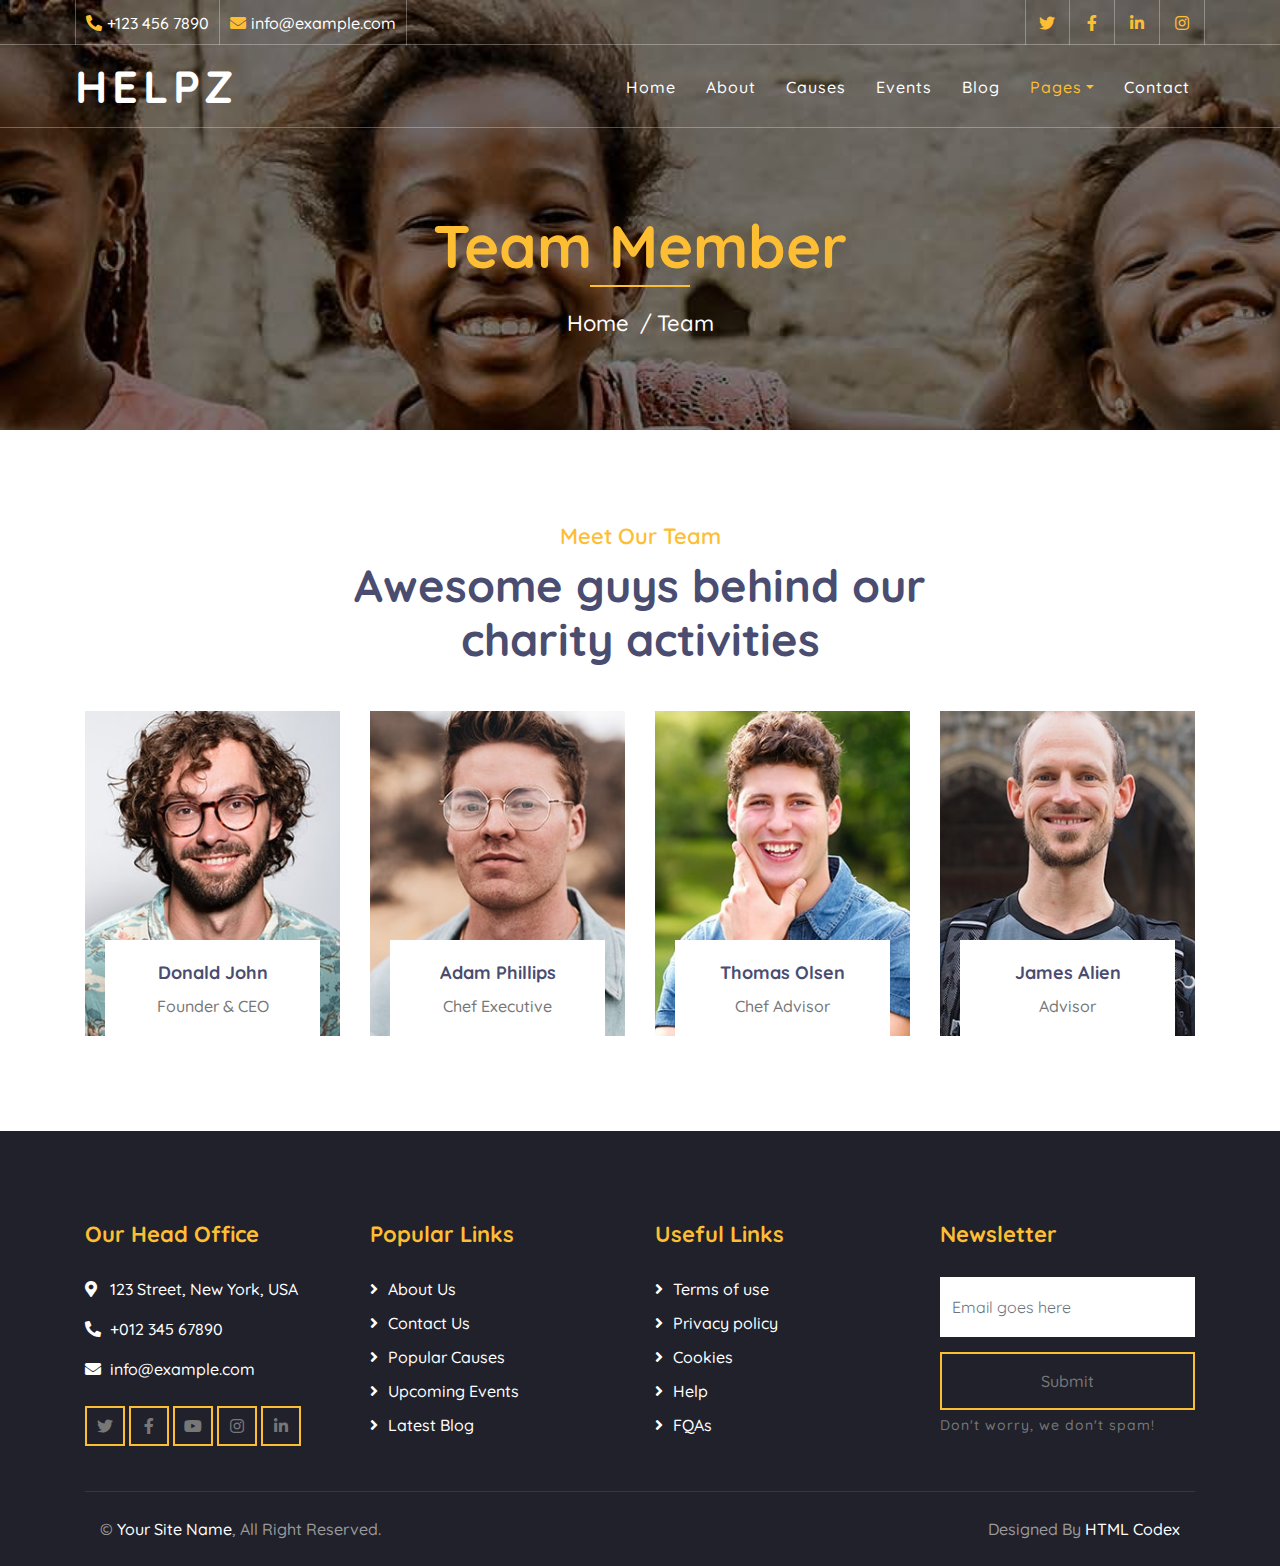
<file: team.html>
<!DOCTYPE html>
<html lang="en">
    <head>
        <meta charset="utf-8">
        <title>HELPZ - Free Charity Website Template</title>
        <meta content="width=device-width, initial-scale=1.0" name="viewport">
        <meta content="Free Website Template" name="keywords">
        <meta content="Free Website Template" name="description">

        <!-- Favicon -->
        <link href="img/favicon.ico" rel="icon">

        <!-- Google Font -->
        <link href="https://fonts.googleapis.com/css2?family=Quicksand:wght@300;400;500;600;700&display=swap" rel="stylesheet">
        
        <!-- CSS Libraries -->
        <link href="https://stackpath.bootstrapcdn.com/bootstrap/4.4.1/css/bootstrap.min.css" rel="stylesheet">
        <link href="https://cdnjs.cloudflare.com/ajax/libs/font-awesome/5.10.0/css/all.min.css" rel="stylesheet">
        <link href="lib/flaticon/font/flaticon.css" rel="stylesheet">
        <link href="lib/animate/animate.min.css" rel="stylesheet">
        <link href="lib/owlcarousel/assets/owl.carousel.min.css" rel="stylesheet">

        <!-- Template Stylesheet -->
        <link href="css/style.css" rel="stylesheet">
    </head>

    <body>
        <!-- Top Bar Start -->
        <div class="top-bar d-none d-md-block">
            <div class="container-fluid">
                <div class="row">
                    <div class="col-md-8">
                        <div class="top-bar-left">
                            <div class="text">
                                <i class="fa fa-phone-alt"></i>
                                <p>+123 456 7890</p>
                            </div>
                            <div class="text">
                                <i class="fa fa-envelope"></i>
                                <p>info@example.com</p>
                            </div>
                        </div>
                    </div>
                    <div class="col-md-4">
                        <div class="top-bar-right">
                            <div class="social">
                                <a href=""><i class="fab fa-twitter"></i></a>
                                <a href=""><i class="fab fa-facebook-f"></i></a>
                                <a href=""><i class="fab fa-linkedin-in"></i></a>
                                <a href=""><i class="fab fa-instagram"></i></a>
                            </div>
                        </div>
                    </div>
                </div>
            </div>
        </div>
        <!-- Top Bar End -->

        <!-- Nav Bar Start -->
        <div class="navbar navbar-expand-lg bg-dark navbar-dark">
            <div class="container-fluid">
                <a href="index.html" class="navbar-brand">Helpz</a>
                <button type="button" class="navbar-toggler" data-toggle="collapse" data-target="#navbarCollapse">
                    <span class="navbar-toggler-icon"></span>
                </button>

                <div class="collapse navbar-collapse justify-content-between" id="navbarCollapse">
                    <div class="navbar-nav ml-auto">
                        <a href="index.html" class="nav-item nav-link">Home</a>
                        <a href="about.html" class="nav-item nav-link">About</a>
                        <a href="causes.html" class="nav-item nav-link">Causes</a>
                        <a href="event.html" class="nav-item nav-link">Events</a>
                        <a href="blog.html" class="nav-item nav-link">Blog</a>
                        <div class="nav-item dropdown">
                            <a href="#" class="nav-link dropdown-toggle active" data-toggle="dropdown">Pages</a>
                            <div class="dropdown-menu">
                                <a href="single.html" class="dropdown-item">Detail Page</a>
                                <a href="service.html" class="dropdown-item">What We Do</a>
                                <a href="team.html" class="dropdown-item">Meet The Team</a>
                                <a href="donate.html" class="dropdown-item">Donate Now</a>
                                <a href="volunteer.html" class="dropdown-item">Become A Volunteer</a>
                            </div>
                        </div>
                        <a href="contact.html" class="nav-item nav-link">Contact</a>
                    </div>
                </div>
            </div>
        </div>
        <!-- Nav Bar End -->
        
        
        <!-- Page Header Start -->
        <div class="page-header">
            <div class="container">
                <div class="row">
                    <div class="col-12">
                        <h2>Team Member</h2>
                    </div>
                    <div class="col-12">
                        <a href="">Home</a>
                        <a href="">Team</a>
                    </div>
                </div>
            </div>
        </div>
        <!-- Page Header End -->
        
        
        <!-- Team Start -->
        <div class="team">
            <div class="container">
                <div class="section-header text-center">
                    <p>Meet Our Team</p>
                    <h2>Awesome guys behind our charity activities</h2>
                </div>
                <div class="row">
                    <div class="col-lg-3 col-md-6">
                        <div class="team-item">
                            <div class="team-img">
                                <img src="img/team-1.jpg" alt="Team Image">
                            </div>
                            <div class="team-text">
                                <h2>Donald John</h2>
                                <p>Founder & CEO</p>
                                <div class="team-social">
                                    <a href=""><i class="fab fa-twitter"></i></a>
                                    <a href=""><i class="fab fa-facebook-f"></i></a>
                                    <a href=""><i class="fab fa-linkedin-in"></i></a>
                                    <a href=""><i class="fab fa-instagram"></i></a>
                                </div>
                            </div>
                        </div>
                    </div>
                    <div class="col-lg-3 col-md-6">
                        <div class="team-item">
                            <div class="team-img">
                                <img src="img/team-2.jpg" alt="Team Image">
                            </div>
                            <div class="team-text">
                                <h2>Adam Phillips</h2>
                                <p>Chef Executive</p>
                                <div class="team-social">
                                    <a href=""><i class="fab fa-twitter"></i></a>
                                    <a href=""><i class="fab fa-facebook-f"></i></a>
                                    <a href=""><i class="fab fa-linkedin-in"></i></a>
                                    <a href=""><i class="fab fa-instagram"></i></a>
                                </div>
                            </div>
                        </div>
                    </div>
                    <div class="col-lg-3 col-md-6">
                        <div class="team-item">
                            <div class="team-img">
                                <img src="img/team-3.jpg" alt="Team Image">
                            </div>
                            <div class="team-text">
                                <h2>Thomas Olsen</h2>
                                <p>Chef Advisor</p>
                                <div class="team-social">
                                    <a href=""><i class="fab fa-twitter"></i></a>
                                    <a href=""><i class="fab fa-facebook-f"></i></a>
                                    <a href=""><i class="fab fa-linkedin-in"></i></a>
                                    <a href=""><i class="fab fa-instagram"></i></a>
                                </div>
                            </div>
                        </div>
                    </div>
                    <div class="col-lg-3 col-md-6">
                        <div class="team-item">
                            <div class="team-img">
                                <img src="img/team-4.jpg" alt="Team Image">
                            </div>
                            <div class="team-text">
                                <h2>James Alien</h2>
                                <p>Advisor</p>
                                <div class="team-social">
                                    <a href=""><i class="fab fa-twitter"></i></a>
                                    <a href=""><i class="fab fa-facebook-f"></i></a>
                                    <a href=""><i class="fab fa-linkedin-in"></i></a>
                                    <a href=""><i class="fab fa-instagram"></i></a>
                                </div>
                            </div>
                        </div>
                    </div>
                </div>
            </div>
        </div>
        <!-- Team End -->


        <!-- Footer Start -->
        <div class="footer">
            <div class="container">
                <div class="row">
                    <div class="col-lg-3 col-md-6">
                        <div class="footer-contact">
                            <h2>Our Head Office</h2>
                            <p><i class="fa fa-map-marker-alt"></i>123 Street, New York, USA</p>
                            <p><i class="fa fa-phone-alt"></i>+012 345 67890</p>
                            <p><i class="fa fa-envelope"></i>info@example.com</p>
                            <div class="footer-social">
                                <a class="btn btn-custom" href=""><i class="fab fa-twitter"></i></a>
                                <a class="btn btn-custom" href=""><i class="fab fa-facebook-f"></i></a>
                                <a class="btn btn-custom" href=""><i class="fab fa-youtube"></i></a>
                                <a class="btn btn-custom" href=""><i class="fab fa-instagram"></i></a>
                                <a class="btn btn-custom" href=""><i class="fab fa-linkedin-in"></i></a>
                            </div>
                        </div>
                    </div>
                    <div class="col-lg-3 col-md-6">
                        <div class="footer-link">
                            <h2>Popular Links</h2>
                            <a href="">About Us</a>
                            <a href="">Contact Us</a>
                            <a href="">Popular Causes</a>
                            <a href="">Upcoming Events</a>
                            <a href="">Latest Blog</a>
                        </div>
                    </div>
                    <div class="col-lg-3 col-md-6">
                        <div class="footer-link">
                            <h2>Useful Links</h2>
                            <a href="">Terms of use</a>
                            <a href="">Privacy policy</a>
                            <a href="">Cookies</a>
                            <a href="">Help</a>
                            <a href="">FQAs</a>
                        </div>
                    </div>
                    <div class="col-lg-3 col-md-6">
                        <div class="footer-newsletter">
                            <h2>Newsletter</h2>
                            <form>
                                <input class="form-control" placeholder="Email goes here">
                                <button class="btn btn-custom">Submit</button>
                                <label>Don't worry, we don't spam!</label>
                            </form>
                        </div>
                    </div>
                </div>
            </div>
            <div class="container copyright">
                <div class="row">
                    <div class="col-md-6">
                        <p>&copy; <a href="#">Your Site Name</a>, All Right Reserved.</p>
                    </div>
                    <div class="col-md-6">
                        <p>Designed By <a href="https://htmlcodex.com">HTML Codex</a></p>
                    </div>
                </div>
            </div>
        </div>
        <!-- Footer End -->

        <!-- Back to top button -->
        <a href="#" class="back-to-top"><i class="fa fa-chevron-up"></i></a>
        
        <!-- Pre Loader -->
        <div id="loader" class="show">
            <div class="loader"></div>
        </div>

        <!-- JavaScript Libraries -->
        <script src="https://code.jquery.com/jquery-3.4.1.min.js"></script>
        <script src="https://stackpath.bootstrapcdn.com/bootstrap/4.4.1/js/bootstrap.bundle.min.js"></script>
        <script src="lib/easing/easing.min.js"></script>
        <script src="lib/owlcarousel/owl.carousel.min.js"></script>
        <script src="lib/waypoints/waypoints.min.js"></script>
        <script src="lib/counterup/counterup.min.js"></script>
        <script src="lib/parallax/parallax.min.js"></script>
        
        <!-- Contact Javascript File -->
        <script src="mail/jqBootstrapValidation.min.js"></script>
        <script src="mail/contact.js"></script>

        <!-- Template Javascript -->
        <script src="js/main.js"></script>
    </body>
</html>
</file>
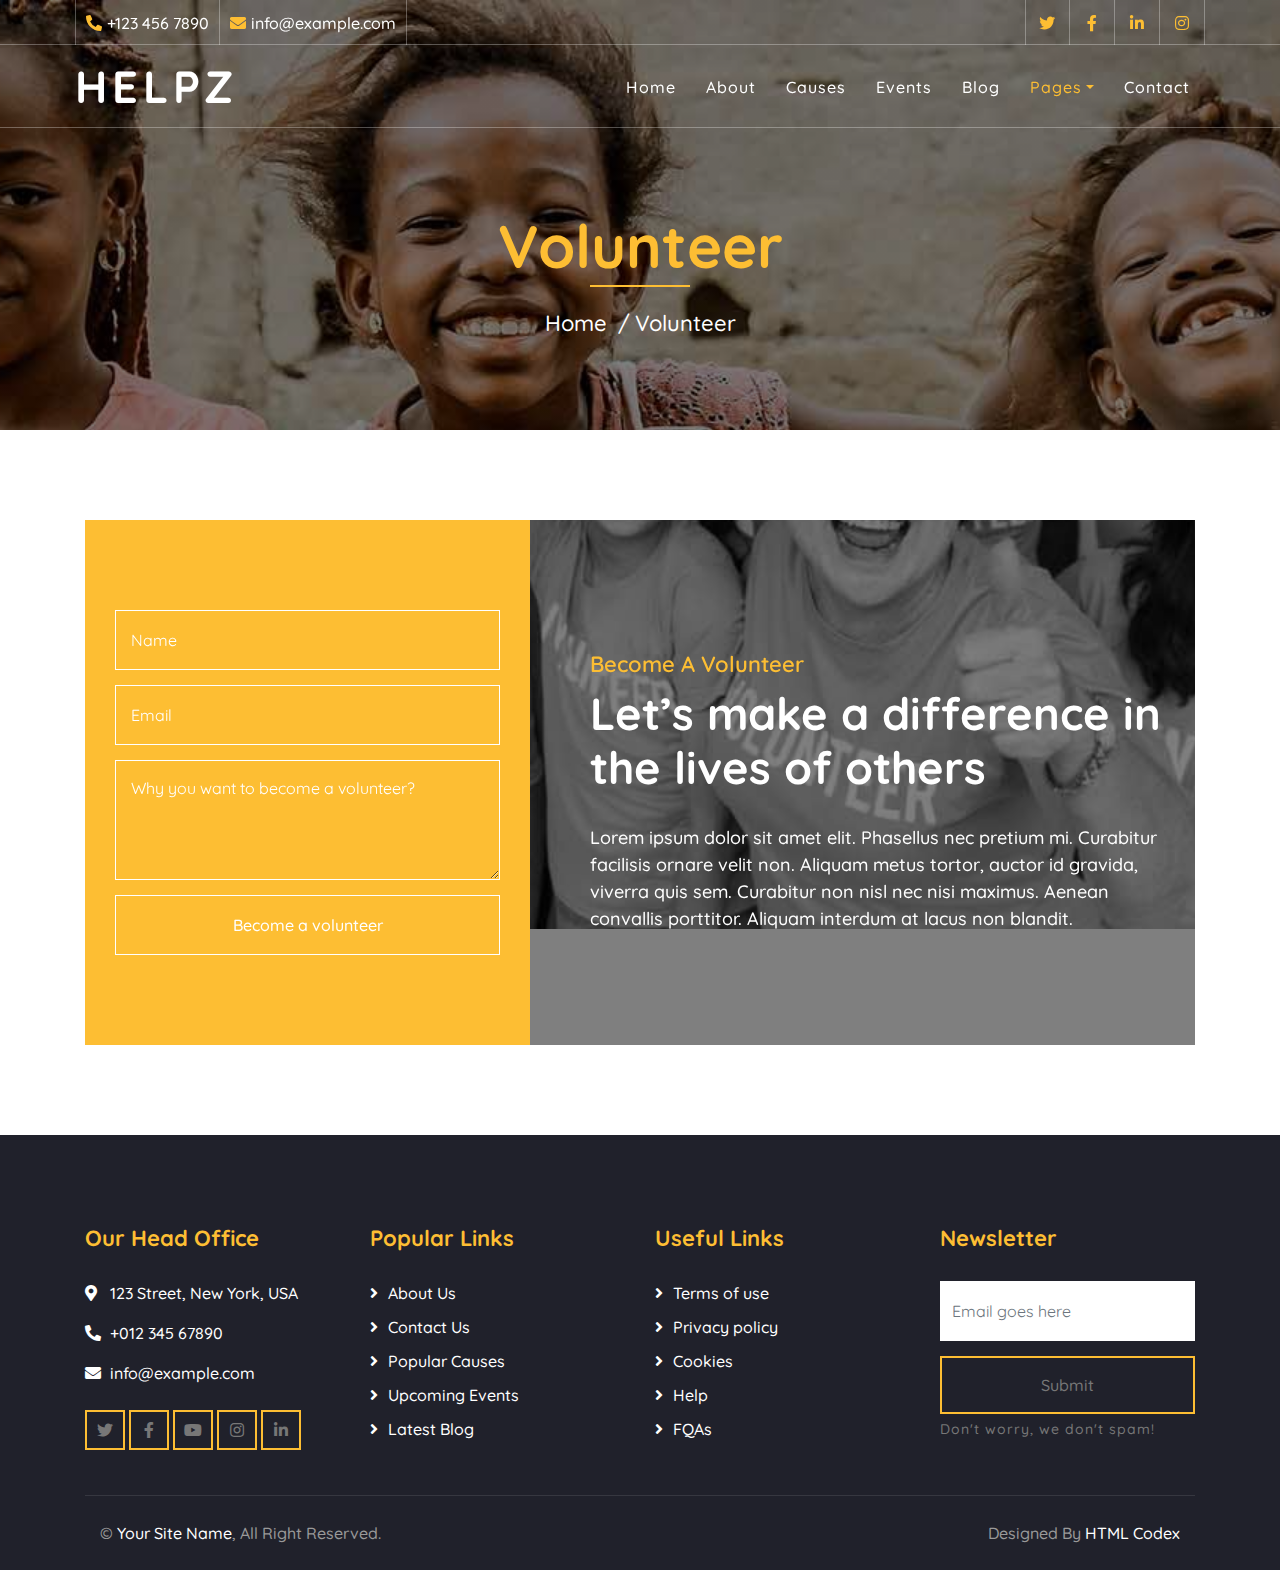
<file: volunteer.html>
<!DOCTYPE html>
<html lang="en">
    <head>
        <meta charset="utf-8">
        <title>HELPZ - Free Charity Website Template</title>
        <meta content="width=device-width, initial-scale=1.0" name="viewport">
        <meta content="Free Website Template" name="keywords">
        <meta content="Free Website Template" name="description">

        <!-- Favicon -->
        <link href="img/favicon.ico" rel="icon">

        <!-- Google Font -->
        <link href="https://fonts.googleapis.com/css2?family=Quicksand:wght@300;400;500;600;700&display=swap" rel="stylesheet">
        
        <!-- CSS Libraries -->
        <link href="https://stackpath.bootstrapcdn.com/bootstrap/4.4.1/css/bootstrap.min.css" rel="stylesheet">
        <link href="https://cdnjs.cloudflare.com/ajax/libs/font-awesome/5.10.0/css/all.min.css" rel="stylesheet">
        <link href="lib/flaticon/font/flaticon.css" rel="stylesheet">
        <link href="lib/animate/animate.min.css" rel="stylesheet">
        <link href="lib/owlcarousel/assets/owl.carousel.min.css" rel="stylesheet">

        <!-- Template Stylesheet -->
        <link href="css/style.css" rel="stylesheet">
    </head>

    <body>
        <!-- Top Bar Start -->
        <div class="top-bar d-none d-md-block">
            <div class="container-fluid">
                <div class="row">
                    <div class="col-md-8">
                        <div class="top-bar-left">
                            <div class="text">
                                <i class="fa fa-phone-alt"></i>
                                <p>+123 456 7890</p>
                            </div>
                            <div class="text">
                                <i class="fa fa-envelope"></i>
                                <p>info@example.com</p>
                            </div>
                        </div>
                    </div>
                    <div class="col-md-4">
                        <div class="top-bar-right">
                            <div class="social">
                                <a href=""><i class="fab fa-twitter"></i></a>
                                <a href=""><i class="fab fa-facebook-f"></i></a>
                                <a href=""><i class="fab fa-linkedin-in"></i></a>
                                <a href=""><i class="fab fa-instagram"></i></a>
                            </div>
                        </div>
                    </div>
                </div>
            </div>
        </div>
        <!-- Top Bar End -->

        <!-- Nav Bar Start -->
        <div class="navbar navbar-expand-lg bg-dark navbar-dark">
            <div class="container-fluid">
                <a href="index.html" class="navbar-brand">Helpz</a>
                <button type="button" class="navbar-toggler" data-toggle="collapse" data-target="#navbarCollapse">
                    <span class="navbar-toggler-icon"></span>
                </button>

                <div class="collapse navbar-collapse justify-content-between" id="navbarCollapse">
                    <div class="navbar-nav ml-auto">
                        <a href="index.html" class="nav-item nav-link">Home</a>
                        <a href="about.html" class="nav-item nav-link">About</a>
                        <a href="causes.html" class="nav-item nav-link">Causes</a>
                        <a href="event.html" class="nav-item nav-link">Events</a>
                        <a href="blog.html" class="nav-item nav-link">Blog</a>
                        <div class="nav-item dropdown">
                            <a href="#" class="nav-link dropdown-toggle active" data-toggle="dropdown">Pages</a>
                            <div class="dropdown-menu">
                                <a href="single.html" class="dropdown-item">Detail Page</a>
                                <a href="service.html" class="dropdown-item">What We Do</a>
                                <a href="team.html" class="dropdown-item">Meet The Team</a>
                                <a href="donate.html" class="dropdown-item">Donate Now</a>
                                <a href="volunteer.html" class="dropdown-item">Become A Volunteer</a>
                            </div>
                        </div>
                        <a href="contact.html" class="nav-item nav-link">Contact</a>
                    </div>
                </div>
            </div>
        </div>
        <!-- Nav Bar End -->
        
        
        <!-- Page Header Start -->
        <div class="page-header">
            <div class="container">
                <div class="row">
                    <div class="col-12">
                        <h2>Volunteer</h2>
                    </div>
                    <div class="col-12">
                        <a href="">Home</a>
                        <a href="">Volunteer</a>
                    </div>
                </div>
            </div>
        </div>
        <!-- Page Header End -->
        
        
        <!-- Volunteer Start -->
        <div class="container">
            <div class="volunteer" data-parallax="scroll" data-image-src="img/volunteer.jpg">
                <div class="row align-items-center">
                    <div class="col-lg-5">
                        <div class="volunteer-form">
                            <form>
                                <div class="control-group">
                                    <input type="text" class="form-control" placeholder="Name" required="required" />
                                </div>
                                <div class="control-group">
                                    <input type="email" class="form-control" placeholder="Email" required="required" />
                                </div>
                                <div class="control-group">
                                    <textarea class="form-control" placeholder="Why you want to become a volunteer?" required="required"></textarea>
                                </div>
                                <div>
                                    <button class="btn btn-custom" type="submit">Become a volunteer</button>
                                </div>
                            </form>
                        </div>
                    </div>
                    <div class="col-lg-7">
                        <div class="volunteer-content">
                            <div class="section-header">
                                <p>Become A Volunteer</p>
                                <h2>Let’s make a difference in the lives of others</h2>
                            </div>
                            <div class="volunteer-text">
                                <p>
                                    Lorem ipsum dolor sit amet elit. Phasellus nec pretium mi. Curabitur facilisis ornare velit non. Aliquam metus tortor, auctor id gravida, viverra quis sem. Curabitur non nisl nec nisi maximus. Aenean convallis porttitor. Aliquam interdum at lacus non blandit.
                                </p>
                            </div>
                        </div>
                    </div>
                </div>
            </div>
        </div>
        <!-- Volunteer End -->


        <!-- Footer Start -->
        <div class="footer">
            <div class="container">
                <div class="row">
                    <div class="col-lg-3 col-md-6">
                        <div class="footer-contact">
                            <h2>Our Head Office</h2>
                            <p><i class="fa fa-map-marker-alt"></i>123 Street, New York, USA</p>
                            <p><i class="fa fa-phone-alt"></i>+012 345 67890</p>
                            <p><i class="fa fa-envelope"></i>info@example.com</p>
                            <div class="footer-social">
                                <a class="btn btn-custom" href=""><i class="fab fa-twitter"></i></a>
                                <a class="btn btn-custom" href=""><i class="fab fa-facebook-f"></i></a>
                                <a class="btn btn-custom" href=""><i class="fab fa-youtube"></i></a>
                                <a class="btn btn-custom" href=""><i class="fab fa-instagram"></i></a>
                                <a class="btn btn-custom" href=""><i class="fab fa-linkedin-in"></i></a>
                            </div>
                        </div>
                    </div>
                    <div class="col-lg-3 col-md-6">
                        <div class="footer-link">
                            <h2>Popular Links</h2>
                            <a href="">About Us</a>
                            <a href="">Contact Us</a>
                            <a href="">Popular Causes</a>
                            <a href="">Upcoming Events</a>
                            <a href="">Latest Blog</a>
                        </div>
                    </div>
                    <div class="col-lg-3 col-md-6">
                        <div class="footer-link">
                            <h2>Useful Links</h2>
                            <a href="">Terms of use</a>
                            <a href="">Privacy policy</a>
                            <a href="">Cookies</a>
                            <a href="">Help</a>
                            <a href="">FQAs</a>
                        </div>
                    </div>
                    <div class="col-lg-3 col-md-6">
                        <div class="footer-newsletter">
                            <h2>Newsletter</h2>
                            <form>
                                <input class="form-control" placeholder="Email goes here">
                                <button class="btn btn-custom">Submit</button>
                                <label>Don't worry, we don't spam!</label>
                            </form>
                        </div>
                    </div>
                </div>
            </div>
            <div class="container copyright">
                <div class="row">
                    <div class="col-md-6">
                        <p>&copy; <a href="#">Your Site Name</a>, All Right Reserved.</p>
                    </div>
                    <div class="col-md-6">
                        <p>Designed By <a href="https://htmlcodex.com">HTML Codex</a></p>
                    </div>
                </div>
            </div>
        </div>
        <!-- Footer End -->

        <!-- Back to top button -->
        <a href="#" class="back-to-top"><i class="fa fa-chevron-up"></i></a>
        
        <!-- Pre Loader -->
        <div id="loader" class="show">
            <div class="loader"></div>
        </div>

        <!-- JavaScript Libraries -->
        <script src="https://code.jquery.com/jquery-3.4.1.min.js"></script>
        <script src="https://stackpath.bootstrapcdn.com/bootstrap/4.4.1/js/bootstrap.bundle.min.js"></script>
        <script src="lib/easing/easing.min.js"></script>
        <script src="lib/owlcarousel/owl.carousel.min.js"></script>
        <script src="lib/waypoints/waypoints.min.js"></script>
        <script src="lib/counterup/counterup.min.js"></script>
        <script src="lib/parallax/parallax.min.js"></script>
        
        <!-- Contact Javascript File -->
        <script src="mail/jqBootstrapValidation.min.js"></script>
        <script src="mail/contact.js"></script>

        <!-- Template Javascript -->
        <script src="js/main.js"></script>
    </body>
</html>
</file>
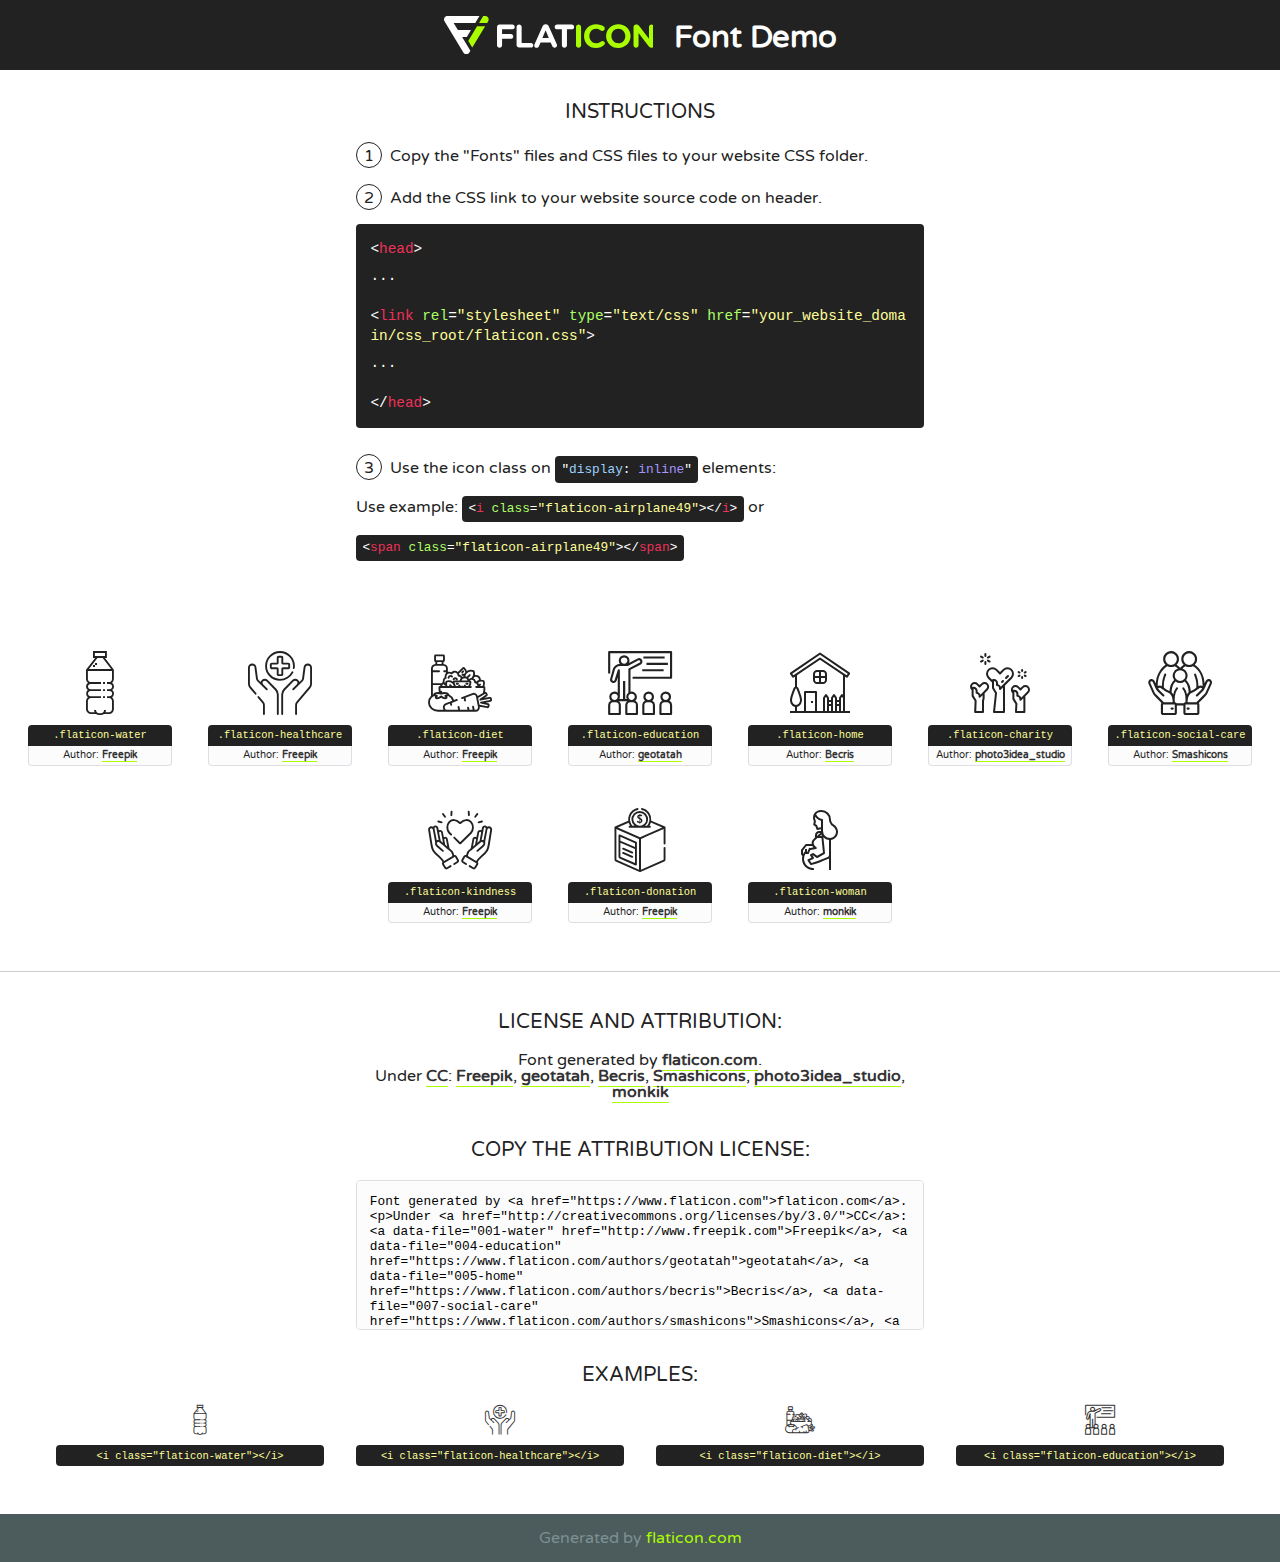
<file: lib/flaticon/font/flaticon.html>
<!DOCTYPE html>
<!--
  Flaticon icon font: Flaticon
  Creation date: 30/09/2020 10:47
-->
<html>
<!DOCTYPE html>
<html>

<head>
    <title>Flaticon WebFont</title>
    <link href="http://fonts.googleapis.com/css?family=Varela+Round" rel="stylesheet" type="text/css" />
    <link rel="stylesheet" type="text/css" href="flaticon.css">
    <meta charset="UTF-8">
    <style>
    html, body, div, span, applet, object, iframe,
    h1, h2, h3, h4, h5, h6, p, blockquote, pre,
    a, abbr, acronym, address, big, cite, code,
    del, dfn, em, img, ins, kbd, q, s, samp,
    small, strike, strong, sub, sup, tt, var,
    b, u, i, center,
    dl, dt, dd, ol, ul, li,
    fieldset, form, label, legend,
    table, caption, tbody, tfoot, thead, tr, th, td,
    article, aside, canvas, details, embed, 
    figure, figcaption, footer, header, hgroup, 
    menu, nav, output, ruby, section, summary,
    time, mark, audio, video {
        margin: 0;
        padding: 0;
        border: 0;
        font-size: 100%;
        font: inherit;
        vertical-align: baseline;
    }
    /* HTML5 display-role reset for older browsers */
    article, aside, details, figcaption, figure, 
    footer, header, hgroup, menu, nav, section {
        display: block;
    }
    body {
        line-height: 1;
    }
    ol, ul {
        list-style: none;
    }
    blockquote, q {
        quotes: none;
    }
    blockquote:before, blockquote:after,
    q:before, q:after {
        content: '';
        content: none;
    }
    table {
        border-collapse: collapse;
        border-spacing: 0;
    }
    body {
        font-family: 'Varela Round', Helvetica, Arial, sans-serif;
        font-size: 16px;
        color: #222;
    }
    a {
        color: #333;
        border-bottom: 1px solid #a9fd00;
        font-weight: bold;
        text-decoration: none;
    }
    * {
        -moz-box-sizing: border-box;
        -webkit-box-sizing: border-box;
        box-sizing: border-box;
        margin: 0;
        padding: 0;
    }
    [class^="flaticon-"]:before, [class*=" flaticon-"]:before, [class^="flaticon-"]:after, [class*=" flaticon-"]:after {
        font-family: Flaticon;
        font-size: 30px;
        font-style: normal;
        margin-left: 20px;
        color: #333;
    }
    .wrapper {
        max-width: 600px;
        margin: auto;
        padding: 0 1em;
    }
    .title {
        font-size: 1.25em;
        text-align: center;
        margin-bottom: 1em;
        text-transform: uppercase;
    }
    header {
        text-align: center;
        background-color: #222;
        color: #fff;
        padding: 1em;
    }
    header .logo {
        width: 210px;
        height: 38px;
        display: inline-block;
        vertical-align: middle;
        margin-right: 1em;
        border: none;
    }
    header strong {
        font-size: 1.95em;
        font-weight: bold;
        vertical-align: middle;
        margin-top: 5px;
        display: inline-block;
    }
    .demo {
        margin: 2em auto;
        line-height: 1.25em;
    }
    .demo ul li {
        margin-bottom: 1em;
    }
    .demo ul li .num {
        color: #222;
        border-radius: 20px;
        display: inline-block;
        width: 26px;
        padding: 3px;
        height: 26px;
        text-align: center;
        margin-right: 0.5em;
        border: 1px solid #222;
    }
    .demo ul li code {
        background-color: #222;
        border-radius: 4px;
        padding: 0.25em 0.5em;
        display: inline-block;
        color: #fff;
        font-family: Consolas,Monaco,Lucida Console,Liberation Mono,DejaVu Sans Mono,Bitstream Vera Sans Mono,Courier New, monospace;
        font-weight: lighter;
        margin-top: 1em;
        font-size: 0.8em;
        word-break: break-all;
    }
    .demo ul li code.big {
        padding: 1em;
        font-size: 0.9em;
    }
    .demo ul li code .red {
        color: #EF3159;
    }
    .demo ul li code .green {
        color: #ACFF65;
    }
    .demo ul li code .yellow {
        color: #FFFF99;
    }
    .demo ul li code .blue {
        color: #99D3FF;
    }
    .demo ul li code .purple {
        color: #A295FF;
    }
    .demo ul li code .dots {
        margin-top: 0.5em;
        display: block;
    }
    #glyphs {
        border-bottom: 1px solid #ccc;
        padding: 2em 0;
        text-align: center;
    }
    .glyph {
        display: inline-block;
        width: 9em;
        margin: 1em;
        text-align: center;
        vertical-align: top;
        background: #FFF;
    }
    .glyph .glyph-icon {
        padding: 10px;
        display: block;
        font-family:"Flaticon";
        font-size: 64px;
        line-height: 1;
    }
    .glyph .glyph-icon:before {
        font-size: 64px;
        color: #222;
        margin-left: 0;
    }
    .class-name {
        font-size: 0.65em;
        background-color: #222;
        color: #fff;
        border-radius: 4px 4px 0 0;
        padding: 0.5em;
        color: #FFFF99;
        font-family: Consolas,Monaco,Lucida Console,Liberation Mono,DejaVu Sans Mono,Bitstream Vera Sans Mono,Courier New, monospace;
    }
    .author-name {
        font-size: 0.6em;
        background-color: #fcfcfd;
        border: 1px solid #DEDEE4;
        border-top: 0;
        border-radius: 0 0 4px 4px;
        padding: 0.5em;
    }
    .class-name:last-child {
        font-size: 10px;
        color:#888;
    }
    .class-name:last-child a {
        font-size: 10px;
        color:#555;
    }
    .class-name:last-child a:hover {
        color:#a9fd00;
    }
    .glyph > input {
        display: block;
        width: 100px;
        margin: 5px auto;
        text-align: center;
        font-size: 12px;
        cursor: text;
    }
    .glyph > input.icon-input {
        font-family:"Flaticon";
        font-size: 16px;
        margin-bottom: 10px;
    }
    .attribution .title {
        margin-top: 2em;
    }
    .attribution textarea {
        background-color: #fcfcfd;
        padding: 1em;
        border: none;
        box-shadow: none;
        border: 1px solid #DEDEE4;
        border-radius: 4px;
        resize: none;
        width: 100%;
        height: 150px;
        font-size: 0.8em;
        font-family: Consolas,Monaco,Lucida Console,Liberation Mono,DejaVu Sans Mono,Bitstream Vera Sans Mono,Courier New, monospace;
        -webkit-appearance: none;
    }
    .iconsuse {
        margin: 2em auto;
        text-align: center;
        max-width: 1200px;
    }
    .iconsuse:after {
        content: '';
        display: table;
        clear: both;
    }
    .iconsuse .image {
        float: left;
        width: 25%;
        padding: 0 1em;
    }
    .iconsuse .image p {
        margin-bottom: 1em;
    }
    .iconsuse .image span {
        display: block;
        font-size: 0.65em;
        background-color: #222;
        color: #fff;
        border-radius: 4px;
        padding: 0.5em;
        color: #FFFF99;
        margin-top: 1em;
        font-family: Consolas,Monaco,Lucida Console,Liberation Mono,DejaVu Sans Mono,Bitstream Vera Sans Mono,Courier New, monospace;
    }
    #footer {
        text-align: center;
        background-color: #4C5B5C;
        color: #7c9192;
        padding: 1em;
    }
    #footer a {
        border: none;
        color: #a9fd00;
        font-weight: normal;
    }
    @media (max-width: 960px) {
        .iconsuse .image {
            width: 50%;
        }
    }
    @media (max-width: 560px) {
        .iconsuse .image {
            width: 100%;
        }
    }
    </style>
</head>

<body class="characters-off">

    <header>
        <a href="https://www.flaticon.com" target="_blank" class="logo">
            <svg version="1.1" xmlns="http://www.w3.org/2000/svg" xmlns:xlink="http://www.w3.org/1999/xlink" xmlns:a="http://ns.adobe.com/AdobeSVGViewerExtensions/3.0/" viewBox="0 0 560.875 102.036" enable-background="new 0 0 560.875 102.036" xml:space="preserve">
                <defs>
                </defs>
                <g>
                    <g class="letters">
                        <path fill="#ffffff" d="M141.596,29.675c0-3.777,2.985-6.767,6.764-6.767h34.438c3.426,0,6.15,2.728,6.15,6.15
                        c0,3.43-2.724,6.149-6.15,6.149h-27.674v13.091h23.719c3.429,0,6.151,2.724,6.151,6.15c0,3.43-2.723,6.149-6.151,6.149h-23.719
                        v17.574c0,3.773-2.986,6.761-6.764,6.761c-3.779,0-6.764-2.989-6.764-6.761V29.675z"></path>
                        <path fill="#ffffff" d="M193.844,29.149c0-3.781,2.985-6.767,6.764-6.767c3.776,0,6.763,2.985,6.763,6.767v42.957h25.039
                        c3.426,0,6.149,2.726,6.149,6.153c0,3.425-2.723,6.15-6.149,6.15h-31.802c-3.779,0-6.764-2.986-6.764-6.768V29.149z"></path>
                        <path fill="#ffffff" d="M241.891,75.71l21.438-48.407c1.492-3.341,4.215-5.357,7.906-5.357h0.792
                        c3.686,0,6.323,2.017,7.815,5.357l21.439,48.407c0.436,0.967,0.701,1.845,0.701,2.723c0,3.602-2.809,6.501-6.414,6.501
                        c-3.161,0-5.269-1.845-6.499-4.655l-4.132-9.661h-27.059l-4.301,10.102c-1.144,2.631-3.426,4.214-6.237,4.214
                        c-3.517,0-6.24-2.81-6.24-6.325C241.1,77.64,241.451,76.677,241.891,75.71z M279.932,58.666l-8.521-20.297l-8.526,20.297H279.932
                        z"></path>
                        <path fill="#ffffff" d="M314.864,35.387H301.86c-3.429,0-6.239-2.813-6.239-6.238c0-3.429,2.811-6.24,6.239-6.24h39.533
                        c3.426,0,6.237,2.811,6.237,6.24c0,3.425-2.811,6.238-6.237,6.238h-13.001v42.785c0,3.773-2.99,6.761-6.764,6.761
                        c-3.779,0-6.764-2.989-6.764-6.761V35.387z"></path>
                        <path fill="#A9FD00" d="M352.615,29.149c0-3.781,2.985-6.767,6.767-6.767c3.774,0,6.761,2.985,6.761,6.767v49.024
                        c0,3.773-2.987,6.761-6.761,6.761c-3.781,0-6.767-2.989-6.767-6.761V29.149z"></path>
                        <path fill="#A9FD00" d="M374.132,53.836v-0.179c0-17.481,13.178-31.801,32.065-31.801c9.22,0,15.459,2.458,20.557,6.238
                        c1.402,1.054,2.637,2.985,2.637,5.357c0,3.692-2.985,6.59-6.681,6.59c-1.845,0-3.071-0.702-4.044-1.319
                        c-3.776-2.813-7.729-4.393-12.562-4.393c-10.364,0-17.831,8.611-17.831,19.154v0.173c0,10.542,7.291,19.329,17.831,19.329
                        c5.715,0,9.492-1.756,13.359-4.834c1.049-0.874,2.458-1.491,4.039-1.491c3.429,0,6.325,2.813,6.325,6.236
                        c0,2.106-1.056,3.78-2.282,4.834c-5.539,4.834-12.036,7.733-21.878,7.733C387.572,85.464,374.132,71.493,374.132,53.836z"></path>
                        <path fill="#A9FD00" d="M433.009,53.836v-0.179c0-17.481,13.79-31.801,32.766-31.801c18.981,0,32.592,14.143,32.592,31.628v0.173
                        c0,17.483-13.785,31.807-32.769,31.807C446.625,85.464,433.009,71.32,433.009,53.836z M484.224,53.836v-0.179
                        c0-10.539-7.725-19.326-18.626-19.326c-10.893,0-18.449,8.611-18.449,19.154v0.173c0,10.542,7.73,19.329,18.626,19.329
                        C476.676,72.986,484.224,64.378,484.224,53.836z"></path>
                        <path fill="#A9FD00" d="M506.233,29.321c0-3.774,2.99-6.763,6.767-6.763h1.401c3.252,0,5.183,1.583,7.029,3.953l26.093,34.265
                        V29.059c0-3.692,2.99-6.677,6.681-6.677c3.683,0,6.671,2.985,6.671,6.677v48.934c0,3.78-2.987,6.765-6.764,6.765h-0.436
                        c-3.257,0-5.188-1.581-7.034-3.953l-27.056-35.492v32.944c0,3.687-2.985,6.676-6.678,6.676c-3.683,0-6.673-2.989-6.673-6.676
                        V29.321z"></path>
                    </g>
                    <g class="insignia">
                        <path fill="#ffffff" d="M48.372,56.137h12.517l11.156-18.537H37.186L25.688,18.539h57.825L94.668,0H9.271
                        C5.925,0,2.842,1.801,1.198,4.716c-1.644,2.907-1.593,6.482,0.134,9.343l50.38,83.501c1.678,2.781,4.689,4.476,7.938,4.476
                        c3.246,0,6.257-1.695,7.935-4.476l2.898-4.804L48.372,56.137z"></path>
                        <g class="i">
                            <path fill="#A9FD00" d="M93.575,18.539h0.031v0.004l21.652,0.004l2.705-4.488c1.727-2.861,1.778-6.436,0.133-9.343
                            C116.454,1.801,113.371,0,110.026,0h-5.294L93.575,18.539z"></path>
                            <polygon fill="#A9FD00" points="88.291,27.356 64.725,66.486 75.519,84.404 109.942,27.356"></polygon>
                        </g>
                    </g>
                </g>
            </svg>
        </a>
        <strong>Font Demo</strong>
    </header>


    <section class="demo wrapper">

        <p class="title">Instructions</p>

        <ul>
            <li>
                <span class="num">1</span>Copy the "Fonts" files and CSS files to your website CSS folder.
            </li>
            <li>
                <span class="num">2</span>Add the CSS link to your website source code on header.
                <code class="big">
                    &lt;<span class="red">head</span>&gt;
                    <br/><span class="dots">...</span>
                    <br/>&lt;<span class="red">link</span> <span class="green">rel</span>=<span class="yellow">"stylesheet"</span> <span class="green">type</span>=<span class="yellow">"text/css"</span> <span class="green">href</span>=<span class="yellow">"your_website_domain/css_root/flaticon.css"</span>&gt;
                    <br/><span class="dots">...</span>
                    <br/>&lt;/<span class="red">head</span>&gt;
                </code>
            </li>

            <li>
                <p>
                    <span class="num">3</span>Use the icon class on <code>"<span class="blue">display</span>:<span class="purple"> inline</span>"</code> elements:
                    <br />
                    Use example: <code>&lt;<span class="red">i</span> <span class="green">class</span>=<span class="yellow">&quot;flaticon-airplane49&quot;</span>&gt;&lt;/<span class="red">i</span>&gt;</code> or <code>&lt;<span class="red">span</span> <span class="green">class</span>=<span class="yellow">&quot;flaticon-airplane49&quot;</span>&gt;&lt;/<span class="red">span</span>&gt;</code>
            </li>
        </ul>

    </section>




   <section id="glyphs">          
    
      
        <div class="glyph"><div class="glyph-icon flaticon-water"></div>
            <div class="class-name">.flaticon-water</div>
            <div class="author-name">Author: <a data-file="001-water" href="http://www.freepik.com">Freepik</a> </div> 
        </div>        
        
        <div class="glyph"><div class="glyph-icon flaticon-healthcare"></div>
            <div class="class-name">.flaticon-healthcare</div>
            <div class="author-name">Author: <a data-file="002-healthcare" href="http://www.freepik.com">Freepik</a> </div> 
        </div>        
        
        <div class="glyph"><div class="glyph-icon flaticon-diet"></div>
            <div class="class-name">.flaticon-diet</div>
            <div class="author-name">Author: <a data-file="003-diet" href="http://www.freepik.com">Freepik</a> </div> 
        </div>        
        
        <div class="glyph"><div class="glyph-icon flaticon-education"></div>
            <div class="class-name">.flaticon-education</div>
            <div class="author-name">Author: <a data-file="004-education" href="https://www.flaticon.com/authors/geotatah">geotatah</a> </div> 
        </div>        
        
        <div class="glyph"><div class="glyph-icon flaticon-home"></div>
            <div class="class-name">.flaticon-home</div>
            <div class="author-name">Author: <a data-file="005-home" href="https://www.flaticon.com/authors/becris">Becris</a> </div> 
        </div>        
        
        <div class="glyph"><div class="glyph-icon flaticon-charity"></div>
            <div class="class-name">.flaticon-charity</div>
            <div class="author-name">Author: <a data-file="006-charity" href="https://www.flaticon.com/authors/photo3idea-studio">photo3idea_studio</a> </div> 
        </div>        
        
        <div class="glyph"><div class="glyph-icon flaticon-social-care"></div>
            <div class="class-name">.flaticon-social-care</div>
            <div class="author-name">Author: <a data-file="007-social-care" href="https://www.flaticon.com/authors/smashicons">Smashicons</a> </div> 
        </div>        
        
        <div class="glyph"><div class="glyph-icon flaticon-kindness"></div>
            <div class="class-name">.flaticon-kindness</div>
            <div class="author-name">Author: <a data-file="008-kindness" href="http://www.freepik.com">Freepik</a> </div> 
        </div>        
        
        <div class="glyph"><div class="glyph-icon flaticon-donation"></div>
            <div class="class-name">.flaticon-donation</div>
            <div class="author-name">Author: <a data-file="009-donation" href="http://www.freepik.com">Freepik</a> </div> 
        </div>        
        
        <div class="glyph"><div class="glyph-icon flaticon-woman"></div>
            <div class="class-name">.flaticon-woman</div>
            <div class="author-name">Author: <a data-file="010-woman" href="https://www.flaticon.com/authors/monkik">monkik</a> </div> 
        </div>        
        

    </section>



    <section class="attribution wrapper"   style="text-align:center;">

      <div class="title">License and attribution:</div><div class="attrDiv">Font generated by <a href="https://www.flaticon.com">flaticon.com</a>. <div><p>Under <a href="http://creativecommons.org/licenses/by/3.0/">CC</a>: <a data-file="001-water" href="http://www.freepik.com">Freepik</a>, <a data-file="004-education" href="https://www.flaticon.com/authors/geotatah">geotatah</a>, <a data-file="005-home" href="https://www.flaticon.com/authors/becris">Becris</a>, <a data-file="007-social-care" href="https://www.flaticon.com/authors/smashicons">Smashicons</a>, <a data-file="006-charity" href="https://www.flaticon.com/authors/photo3idea-studio">photo3idea_studio</a>, <a data-file="010-woman" href="https://www.flaticon.com/authors/monkik">monkik</a></p>  </div>
      </div>
      <div class="title">Copy the Attribution License:</div>

    <textarea onclick="this.focus();this.select();">Font generated by &lt;a href=&quot;https://www.flaticon.com&quot;&gt;flaticon.com&lt;/a&gt;. <p>Under <a href="http://creativecommons.org/licenses/by/3.0/">CC</a>: <a data-file="001-water" href="http://www.freepik.com">Freepik</a>, <a data-file="004-education" href="https://www.flaticon.com/authors/geotatah">geotatah</a>, <a data-file="005-home" href="https://www.flaticon.com/authors/becris">Becris</a>, <a data-file="007-social-care" href="https://www.flaticon.com/authors/smashicons">Smashicons</a>, <a data-file="006-charity" href="https://www.flaticon.com/authors/photo3idea-studio">photo3idea_studio</a>, <a data-file="010-woman" href="https://www.flaticon.com/authors/monkik">monkik</a></p>  
     </textarea>

    </section>

    <section class="iconsuse">

          <div class="title">Examples:</div>            
             
            <div class="image">
                <p>
                    <i class="glyph-icon flaticon-water"></i> 
                    <span>&lt;i class=&quot;flaticon-water&quot;&gt;&lt;/i&gt;</span>
                </p>
            </div>
            
            <div class="image">
                <p>
                    <i class="glyph-icon flaticon-healthcare"></i> 
                    <span>&lt;i class=&quot;flaticon-healthcare&quot;&gt;&lt;/i&gt;</span>
                </p>
            </div>
            
            <div class="image">
                <p>
                    <i class="glyph-icon flaticon-diet"></i> 
                    <span>&lt;i class=&quot;flaticon-diet&quot;&gt;&lt;/i&gt;</span>
                </p>
            </div>
            
            <div class="image">
                <p>
                    <i class="glyph-icon flaticon-education"></i> 
                    <span>&lt;i class=&quot;flaticon-education&quot;&gt;&lt;/i&gt;</span>
                </p>
            </div>
                       
        </div>
                            
    </section>

<div id="footer">
    <div>Generated by <a href="https://www.flaticon.com">flaticon.com</a>
    </div>
</div>



</body>
</html>
</file>
<file: lib/flaticon/font/flaticon.css>
/*
  	Flaticon icon font: Flaticon
  	Creation date: 30/09/2020 10:47
  	*/

@font-face {
  font-family: "Flaticon";
  src: url("./Flaticon.eot");
  src: url("./Flaticon.eot?#iefix") format("embedded-opentype"),
       url("./Flaticon.woff2") format("woff2"),
       url("./Flaticon.woff") format("woff"),
       url("./Flaticon.ttf") format("truetype"),
       url("./Flaticon.svg#Flaticon") format("svg");
  font-weight: normal;
  font-style: normal;
}

@media screen and (-webkit-min-device-pixel-ratio:0) {
  @font-face {
    font-family: "Flaticon";
    src: url("./Flaticon.svg#Flaticon") format("svg");
  }
}

[class^="flaticon-"]:before, [class*=" flaticon-"]:before,
[class^="flaticon-"]:after, [class*=" flaticon-"]:after {   
  font-family: Flaticon;
        font-size: 20px;
font-style: normal;
margin-left: 20px;
}

.flaticon-water:before { content: "\f100"; }
.flaticon-healthcare:before { content: "\f101"; }
.flaticon-diet:before { content: "\f102"; }
.flaticon-education:before { content: "\f103"; }
.flaticon-home:before { content: "\f104"; }
.flaticon-charity:before { content: "\f105"; }
.flaticon-social-care:before { content: "\f106"; }
.flaticon-kindness:before { content: "\f107"; }
.flaticon-donation:before { content: "\f108"; }
.flaticon-woman:before { content: "\f109"; }
</file>
<file: css/style.css>
/*******************************/
/********* General CSS *********/
/*******************************/
body {
    color: #777777;
    font-weight: 500;
    background: #ffffff;
    font-family: 'Quicksand', sans-serif;
}

h1,
h2, 
h3, 
h4,
h5, 
h6 {
    color: #4a4c70;
}

a {
    color: #4a4c70;
    transition: .3s;
}

a:hover,
a:active,
a:focus {
    color: #FDBE33;
    outline: none;
    text-decoration: none;
}

.btn.btn-custom {
    padding: 12px 20px;
    text-align: center; 
   font-size: 16px;
    font-weight: 500;
    color: #777777;
    border-radius: 0;
    border: 2px solid #FDBE33;
    box-shadow: inset 0 0 0 0 #FDBE33;
    transition: ease-out 0.3s;
    -webkit-transition: ease-out 0.3s;
    -moz-transition: ease-out 0.3s;
}

.btn.btn-custom:hover {
    color: #20212B;
    box-shadow: inset 0 0 0 30px #FDBE33;
}

.btn:focus,
.form-control:focus {
    box-shadow: none;
}

.container-fluid {
    max-width: 1366px;
}

[class^="flaticon-"]:before, [class*=" flaticon-"]:before,
[class^="flaticon-"]:after, [class*=" flaticon-"]:after {   
    font-size: inherit;
    margin-left: 0;
}


/**********************************/
/****** Loader & Back to Top ******/
/**********************************/
#loader {
    position: fixed;
    top: 0;
    right: 0;
    bottom: 0;
    left: 0;
    display: flex;
    align-items: center;
    justify-content: center;
    background: #ffffff;
    opacity: 0;
    visibility: hidden;
    -webkit-transition: opacity .3s ease-out, visibility 0s linear .3s;
    -o-transition: opacity .3s ease-out, visibility 0s linear .3s;
    transition: opacity .3s ease-out, visibility 0s linear .3s;
    z-index: 999;
}

#loader.show {
    -webkit-transition: opacity .6s ease-out, visibility 0s linear 0s;
    -o-transition: opacity .6s ease-out, visibility 0s linear 0s;
    transition: opacity .6s ease-out, visibility 0s linear 0s;
    visibility: visible;
    opacity: 1;
}

#loader .loader {
    position: relative;
    width: 45px;
    height: 45px;
    border: 5px solid #dddddd;
    border-top: 5px solid #FDBE33;
    border-radius: 50%;
    -webkit-animation: spin 2s linear infinite;
    animation: spin 2s linear infinite;
}

@-webkit-keyframes spin {
    0% { -webkit-transform: rotate(0deg); }
    100% { -webkit-transform: rotate(360deg); }
}

@keyframes spin {
    0% { transform: rotate(0deg); }
    100% { transform: rotate(360deg); }
}

.back-to-top {
    position: fixed;
    display: none;
    background: #FDBE33;
    width: 44px;
    height: 44px;
    text-align: center;
    line-height: 1;
    font-size: 22px;
    right: 15px;
    bottom: 15px;
    transition: background 0.5s;
    z-index: 9;
}

.back-to-top i {
    color: #4a4c70;
    padding-top: 10px;
}

.back-to-top:hover {
    background: #4a4c70;
}

.back-to-top:hover i {
    color: #FDBE33;
}


/**********************************/
/********** Top Bar CSS ***********/
/**********************************/
.top-bar {
    position: absolute;
    height: 45px;
    width: 100%;
    top: 0;
    left: 0;
    z-index: 3;
    border-bottom: 1px solid rgba(255, 255, 255, .3);
}

.top-bar .top-bar-left {
    display: flex;
    align-items: center;
    justify-content: flex-start;
}

.top-bar .top-bar-right {
    display: flex;
    align-items: center;
    justify-content: flex-end;
}

.top-bar .text {
    display: flex;
    align-items: center;
    justify-content: center;
    flex-direction: row;
    height: 45px;
    padding: 0 10px;
    text-align: center;
    border-left: 1px solid rgba(255, 255, 255, .3);
}

.top-bar .text:last-child {
    border-right: 1px solid rgba(255, 255, 255, .3);
}

.top-bar .text i {
    font-size: 16px;
    color: #FDBE33;
    margin-right: 5px;
}

.top-bar .text p {
    color: #ffffff;
    font-size: 16px;
    font-weight: 500;
    margin: 0;
}

.top-bar .social {
    display: flex;
    height: 45px;
    font-size: 0;
    justify-content: flex-end;
}

.top-bar .social a {
    display: flex;
    align-items: center;
    justify-content: center;
    width: 45px;
    height: 100%;
    font-size: 16px;
    color: #FDBE33;
    border-right: 1px solid rgba(255, 255, 255, .3);
}

.top-bar .social a:first-child {
    border-left: 1px solid rgba(255, 255, 255, .3);
}

.top-bar .social a:hover {
    color: #ffffff;
    background: #FDBE33;
}

@media (min-width: 992px) {
    .top-bar {
        padding: 0 60px;
    }
}


/**********************************/
/*********** Nav Bar CSS **********/
/**********************************/
.navbar {
    position: relative;
    transition: .5s;
    z-index: 999;
}

.navbar.nav-sticky {
    position: fixed;
    top: 0;
    width: 100%;
    box-shadow: 0 2px 5px rgba(0, 0, 0, .3);
    transition: .5s;
}

.navbar .navbar-brand {
    margin: 0;
    color: #ffffff;
    font-size: 45px;
    line-height: 0px;
    font-weight: 700;
    letter-spacing: 5px;
    text-transform: uppercase;
}

.navbar .navbar-brand img {
    max-width: 100%;
    max-height: 40px;
}

.navbar-dark .navbar-nav .nav-link,
.navbar-dark .navbar-nav .nav-link:focus,
.navbar-dark .navbar-nav .nav-link:hover,
.navbar-dark .navbar-nav .nav-link.active {
    padding: 10px 15px 8px 15px;
    color: #ffffff;
}

.navbar-dark .navbar-nav .nav-link:hover,
.navbar-dark .navbar-nav .nav-link.active {
    color: #FDBE33;
    transition: none;
}

.navbar .dropdown-menu {
    margin-top: 0;
    border: 0;
    border-radius: 0;
    background: #f8f9fa;
}

@media (min-width: 992px) {
    .navbar {
        position: absolute;
        width: 100%;
        top: 45px;
        padding: 20px 60px;
        background: transparent !important;
        border-bottom: 1px solid rgba(255, 255, 255, .3);
        z-index: 9;
    }
    
    .navbar.nav-sticky {
        padding: 10px 60px;
        background: #20212B !important;
        border-bottom: none;
    }
    
    .page .navbar {
        background: #20212B !important;
    }
    
    .navbar a.nav-link {
        padding: 8px 15px;
        font-size: 16px;
        letter-spacing: 1px;
    }
}

@media (max-width: 991.98px) {   
    .navbar {
        padding: 15px;
        background: #20212B !important;
    }
    
    .navbar a.nav-link {
        padding: 5px;
    }
    
    .navbar .dropdown-menu {
        box-shadow: none;
    }
}


/*******************************/
/********** Hero CSS ***********/
/*******************************/
.carousel {
    position: relative;
    width: 100%;
    min-height: 300px;
    background: #ffffff;
    margin-bottom: 45px;
}

.carousel .container-fluid {
    padding: 0;
}

.carousel .carousel-item {
    position: relative;
    width: 100%;
    min-height: 300px;
    display: flex;
    align-items: center;
    justify-content: center;
    flex-direction: column;
}

.carousel .carousel-img {
    position: relative;
    width: 100%;
    height: 100%;
    min-height: 100px;
    text-align: right;
    overflow: hidden;
}

.carousel .carousel-img::after {
    position: absolute;
    content: "";
    top: 0;
    right: 0;
    bottom: 0;
    left: 0;
    background: rgba(0, 0, 0, .5);
    z-index: 1;
}

.carousel .carousel-img img {
    width: 100%;
    height: 100%;
    object-fit: cover;
}

.carousel .carousel-text {
    position: absolute;
    max-width: 700px;
    display: flex;
    align-items: center;
    justify-content: center;
    flex-direction: column;
    z-index: 2;
}

.carousel .carousel-text h1 {
    text-align: center;
    color: #ffffff;
    font-size: 60px;
    font-weight: 700;
    margin-bottom: 20px;
}

.carousel .carousel-text p {
    color: #ffffff;
    text-align: center;
    font-size: 20px;
    margin-bottom: 25px;
}

.carousel .carousel-btn .btn.btn-custom {
    color: #ffffff;
}

.carousel .carousel-btn .btn.btn-custom:hover {
    color: #20212B;
}

.carousel .carousel-btn .btn:first-child {
    margin-right: 15px;
}

.carousel .owl-nav {
    position: absolute;
    width: 100%;
    height: 60px;
    top: calc(50% - 30px);
    left: 0;
    display: flex;
    justify-content: space-between;
    z-index: 9;
}

.carousel .owl-nav .owl-prev,
.carousel .owl-nav .owl-next {
    width: 60px;
    height: 60px;
    display: flex;
    align-items: center;
    justify-content: center;
    color: #FDBE33;
    background: rgba(256, 256, 256, .2);
    font-size: 22px;
    transition: .3s;
}

.carousel .owl-nav .owl-prev:hover,
.carousel .owl-nav .owl-next:hover {
    color: #ffffff;
    background: #FDBE33;
}

.carousel .owl-nav .owl-prev {
    margin-right: 2px;
}

.carousel .animated {
    -webkit-animation-duration: 1s;
    animation-duration: 1s;
}

#videoModal .modal-dialog {
    position: relative;
    max-width: 800px;
    margin: 60px auto 0 auto;
}

#videoModal .modal-body {
    position: relative;
    padding: 0px;
}

#videoModal .close {
    position: absolute;
    width: 30px;
    height: 30px;
    right: 0px;
    top: -30px;
    z-index: 999;
    font-size: 30px;
    font-weight: normal;
    color: #ffffff;
    background: #000000;
    opacity: 1;
}

@media (max-width: 991.98px) {
    .carousel .carousel-text h1 {
        font-size: 35px;
    }
    
    .carousel .carousel-text p {
        font-size: 16px;
    }
    
    .carousel .carousel-text .btn {
        padding: 12px 30px;
        font-size: 15px;
        letter-spacing: 0;
    }
}

@media (max-width: 767.98px) {
    .carousel .carousel-text h1 {
        font-size: 30px;
    }
    
    .carousel .carousel-text .btn {
        padding: 10px 25px;
        font-size: 15px;
        letter-spacing: 0;
    }
}

@media (max-width: 575.98px) {
    .carousel .carousel-text h1 {
        font-size: 25px;
    }
    
    .carousel .carousel-text .btn {
        padding: 8px 20px;
        font-size: 14px;
        letter-spacing: 0;
    }
}


/*******************************/
/******* Page Header CSS *******/
/*******************************/
.page-header {
    position: relative;
    margin-bottom: 45px;
    padding: 210px 0 90px 0;
    text-align: center;
    background: linear-gradient(rgba(0, 0, 0, .5), rgba(0, 0, 0, .5)), url(../img/page-header.jpg);
    background-attachment: fixed;
    background-position: center;
    background-repeat: no-repeat;
    background-size: cover;
}

.page-header h2 {
    position: relative;
    color: #FDBE33;
    font-size: 60px;
    font-weight: 700;
    margin-bottom: 20px;
    padding-bottom: 5px;
}

.page-header h2::after {
    position: absolute;
    content: "";
    width: 100px;
    height: 2px;
    left: calc(50% - 50px);
    bottom: 0;
    background: #FDBE33;
}

.page-header a {
    position: relative;
    padding: 0 12px;
    font-size: 22px;
    color: #ffffff;
}

.page-header a:hover {
    color: #FDBE33;
}

.page-header a::after {
    position: absolute;
    content: "/";
    width: 8px;
    height: 8px;
    top: -2px;
    right: -7px;
    text-align: center;
    color: #ffffff;
}

.page-header a:last-child::after {
    display: none;
}

@media (max-width: 991.98px) {
    .page-header {
        padding: 60px 0;
    }
    
    .page-header h2 {
        font-size: 45px;
    }
    
    .page-header a {
        font-size: 20px;
    }
}

@media (max-width: 767.98px) {
    .page-header {
        padding: 45px 0;
    }
    
    .page-header h2 {
        font-size: 35px;
    }
    
    .page-header a {
        font-size: 18px;
    }
}


/*******************************/
/******* Section Header ********/
/*******************************/
.section-header {
    position: relative;
    width: 100%;
    max-width: 700px;
    margin: 0 auto 45px auto;
}

.section-header p {
    margin-bottom: 5px;
    position: relative;
    font-size: 22px;
    font-weight: 600;
    text-transform: capitalize;
    color: #FDBE33;
}

.section-header h2 {
    margin: 0;
    font-size: 45px;
    font-weight: 700;
}

@media (max-width: 991.98px) {
    .section-header h2 {
        font-size: 45px;
    }
}

@media (max-width: 767.98px) {
    .section-header h2 {
        font-size: 40px;
    }
}

@media (max-width: 575.98px) {
    .section-header h2 {
        font-size: 35px;
    }
}


/*******************************/
/********** About CSS **********/
/*******************************/
.about {
    position: relative;
    width: 100%;
    padding: 45px 0;
}

.about .section-header {
    margin-bottom: 30px;
    margin-left: 0;
}

.about .about-img {
    width: 100%;
    height: 100vh;
}

.about .about-tab {
    width: 100%;
}

.about .about-tab .nav.nav-pills .nav-link {
    padding: 8px;
    font-weight: 600;
    background: none;
    border-radius: 0;
    border-bottom: 1px solid rgba(0, 0, 0, .15);
    transition: none;
}

.about .about-tab .nav.nav-pills .nav-link:hover,
.about .about-tab .nav.nav-pills .nav-link.active {
    color: #FDBE33;
    padding-bottom: 7px;
    border-bottom: 3px solid #FDBE33;
}

.about .about-tab .tab-content {
    padding: 15px 0 0 0;
    background: transparent;
}

.about .about-tab .tab-content .container {
    padding: 0;
}

@media (max-width: 991.98px) {
    .about .section-header {
        margin-top: 30px;
    }
}


/*******************************/
/********* Service CSS *********/
/*******************************/
.service {
    position: relative;
    width: 100%;
    padding: 45px 0 15px 0;
}

.service .service-item {
    position: relative;
    width: 100%;
    display: flex;
    justify-content: space-between;
    margin-bottom: 45px;
    transition: .3s;
}

.service .service-icon {
    position: relative;
    width: 60px;
}

.service .service-icon i {
    position: relative;
    display: block;
    color: #FDBE33;
    font-size: 60px;
    line-height: 60px;
    margin-top: 5px;
}

.service .service-text {
    position: relative;
    margin-left: 20px;
    padding-left: 20px;
}

.service .service-text::before {
    position: absolute;
    content: "";
    width: 1px;
    height: calc(100% - 10px);
    top: 5px;
    left: 0;
    background: rgba(0, 0, 0, .1);
}

.service .service-text::after {
    position: absolute;
    content: "";
    width: 3px;
    height: 40px;
    top: calc(50% - 20px);
    left: -1px;
    background: #FDBE33;
}

.service .service-text h3 {
    margin-bottom: 10px;
    font-size: 22px;
    font-weight: 700;
    letter-spacing: 1px;
}

.service .service-text p {
    margin: 0;
}


/*******************************/
/********* Donate CSS **********/
/*******************************/
.donate {
    position: relative;
    width: 100%;
    margin: 45px 0;
    background: rgba(0, 0, 0, .5);
}

.donate .donate-content {
    padding: 45px 0 15px 0;
}

.container .donate {
    margin: 90px 0;
}

.container .donate .donate-content {
    padding: 45px 30px 15px 30px;
}

.donate .donate-content .section-header {
    margin-bottom: 30px;
}

.donate .donate-content .section-header h2 {
    color: #ffffff;
}

.donate .donate-text p {
    color: #ffffff;
    font-size: 18px;
}

.donate .donate-form {
    padding: 90px 30px;
    background: #FDBE33;
}

.donate .donate-form .control-group {
    margin-bottom: 15px;
}

.donate .donate-form .form-control {
    height: 60px;
    color: #ffffff;
    padding: 0 15px;
    border-radius: 0;
    border: 1px solid #ffffff;
    background: transparent;
}

.donate .donate-form .form-control::placeholder {
    color: #ffffff;
    opacity: 1;
}

.donate .donate-form .form-control:-ms-input-placeholder,
.donate .donate-form .form-control::-ms-input-placeholder {
    color: #ffffff;
}

.donate .donate-form .btn-group {
    display: flex;
    justify-content: space-between;
    margin-bottom: 15px;
}

.donate .donate-form .btn.btn-custom {
    padding: 15px 0;
    width: 100%;
    height: 60px;
    color: #ffffff;
    border: 1px solid #ffffff;
    box-shadow: inset 0 0 0 0 #ffffff;
}

.donate .donate-form .btn.btn-custom:hover,
.donate .donate-form .btn.btn-custom.active {
    color: #FDBE33;
    border: 1px solid #ffffff;
    box-shadow: inset 0 0 0 30px #ffffff;
}



/*******************************/
/********** Causes CSS *********/
/*******************************/
.causes {
    position: relative;
    width: 100%;
    padding: 45px 0;
}

.causes .causes-carousel {
    width: calc(100% + 30px);
    margin-left: -15px;
    margin-right: -15px;
}

.causes .causes-item {
    margin: 0 15px;
    overflow: hidden;
    background: #f3f6ff;
}

.causes .causes-img {
    overflow: hidden;
}

.causes .causes-img img {
    width: 100%;
    transition: .3s;
}

.causes .causes-item:hover img {
    transform: scale(1.1);
}


.causes .causes-progress {
    width: 100%;
    margin-top: 32px;
    padding: 30px 30px 20px 30px;
}

.causes .progress {
    height: 10px;
    border-radius: 0;
    background: #dddddd;
    overflow: visible;
}

.causes .progress .progress-bar {
    position: relative;
    width: 0px;
    background: #FDBE33;
    overflow: visible;
    transition: 2s;
}

.causes .progress-bar span {
    position: absolute;
    top: -32px;
    right: 0;
    height: 23px;
    display: inline-block;
    padding: 2px 6px;
    background: #FDBE33;
    color: #20212B;
}

.causes .progress-bar span::after {
    position: absolute;
    content: "";
    width: 0;
    height: 0;
    top: 23px;
    left: calc(50% - 6px);
    border: 6px solid;
    border-color: #FDBE33 transparent transparent transparent;
}

.causes .progress-text {
    margin-top: 5px;
    display: flex;
    justify-content: space-between;
}

.causes .progress-text p {
    margin: 0;
}

.causes .causes-text {
    padding: 0 30px;
}

.causes .causes-text h3 {
    font-size: 22px;
    font-weight: 700;
}

.causes .causes-text p {
    margin: 0;
}

.causes .causes-btn {
    margin-top: 25px;
    display: flex;
    justify-content: space-between;
}

.causes .causes-btn .btn {
    padding: 10px 0;
    width: 50%;
}

.causes .causes-btn .btn:last-child {
    color: #20212B;
    background: #FDBE33;
}

.causes .causes-btn .btn:last-child:hover {
    color: #ffffff;
}



/*******************************/
/********** Facts CSS **********/
/*******************************/
.facts {
    position: relative;
    width: 100%;
    min-height: 400px;
    margin: 45px 0;
    display: flex;
    align-items: center;
    background: rgba(0, 0, 0, .5);
}

.facts .facts-item {
    display: flex;
    flex-direction: row;
    margin: 25px 0;
}

.facts .facts-item i {
    margin-top: 10px;
    font-size: 60px;
    line-height: 60px;
    color: #FDBE33;
}

.facts .facts-text {
    padding-left: 20px;
}

.facts .facts-text h3 {
    position: relative;
    display: inline-block;
    color: #ffffff;
    font-size: 45px;
    font-weight: 700;
}

.facts .facts-text h3::after {
    position: absolute;
    top: 0px;
    color: #ffffff;
    font-size: 25px;
    font-family: "Font Awesome 5 Free";
    font-weight: 900;
}

.facts .facts-text h3.facts-plus::after {
    content: "\f067";
    right: -25px;
}

.facts .facts-text h3.facts-dollar::after {
    content: "\f155";
    right: -18px;
}

.facts .facts-text p {
    color: #ffffff;
    font-size: 22px;
    font-weight: 600;
    margin: 0;
}


/*******************************/
/*********** Team CSS **********/
/*******************************/
.team {
    position: relative;
    width: 100%;
    padding: 45px 0 15px 0;
}

.team .team-item {
    position: relative;
    margin-bottom: 35px;
}

.team .team-img {
    position: relative;
    overflow: hidden;
}

.team .team-img img {
    width: 100%;
    transform: scale(1.1);
    margin-bottom: -15px;
    transition: .3s;
}

.team .team-item:hover img {
    margin: -15px 0 0 0;
}

.team .team-text {
    position: absolute;
    width: calc(100% - 40px);
    height: 96px;
    bottom: 0;
    left: 20px;
    padding: 22px 0;
    text-align: center;
    background: #ffffff;
    transition: .3s;
    overflow: hidden;
}

.team .team-text h2 {
    font-size: 18px;
    font-weight: 700;
    margin-bottom: 10px;
}

.team .team-text p {
    margin-bottom: 20px;
}

.team .team-social {
    position: relative;
    font-size: 0;
}

.team .team-social a {
    display: inline-block;
    width: 35px;
    height: 35px;
    margin: 0 3px;
    padding: 5px 0;
    text-align: center;
    font-size: 14px;
    color: #4a4c70;
    border: 2px solid #FDBE33;
    transition: .3s;
}

.team .team-social a:hover {
    color: #20212B;
    background: #FDBE33;
}

.team .team-item:hover .team-text {
    height: 160px;
}


/*******************************/
/******* Testimonial CSS *******/
/*******************************/
.testimonial {
    position: relative;
    width: 100%;
    padding: 45px 0;
}

.testimonial .testimonials-carousel {
    position: relative;
    width: calc(100% + 30px);
    margin: 0 -15px;
}

.testimonial .testimonial-item {
    position: relative;
    width: 100%;
    padding: 0 15px;
    display: flex;
    flex-direction: column;
    overflow: hidden;
}

.testimonial .testimonial-profile {
    display: flex;
    align-items: center;
    margin-bottom: 15px;
    border-bottom: 1px solid rgba(0, 0, 0, .1);
}

.testimonial .testimonial-profile img {
    width: 80px;
    margin-bottom: -1px;
}

.testimonial .testimonial-name {
    padding-left: 15px;
    width: calc(100% - 95px);
}

.testimonial .testimonial-name h3 {
    font-size: 20px;
    font-weight: 600;
    margin-bottom: 5px;
}

.testimonial .testimonial-name p {
    margin: 0;
    font-style: italic;
}

.testimonial .testimonial-text p {
    margin: 0;
}

.testimonial .owl-dots {
    margin-top: 15px;
    text-align: center;
}

.testimonial .owl-dot {
    display: inline-block;
    margin: 0 5px;
    width: 12px;
    height: 12px;
    border-radius: 0;
    background: #FDBE33;
}

.testimonial .owl-dot.active {
    background: #20212B;
}


/*******************************/
/******** Volunteer CSS ********/
/*******************************/
.volunteer {
    position: relative;
    width: 100%;
    margin: 45px 0;
    background: rgba(0, 0, 0, .5);
}

.volunteer .volunteer-content {
    padding: 30px 0 45px 0;
}

.container .volunteer {
    margin: 90px 0;
}

.container .volunteer .volunteer-content {
    padding: 45px 30px 15px 30px;
}

.volunteer .volunteer-content .section-header {
    margin-bottom: 30px;
}

.volunteer .volunteer-content .section-header h2 {
    color: #ffffff;
}

.volunteer .volunteer-text p {
    color: #ffffff;
    font-size: 18px;
}

.volunteer .volunteer-form {
    padding: 90px 30px;
    background: #FDBE33;
}

.volunteer .volunteer-form .control-group {
    margin-bottom: 15px;
}

.volunteer .volunteer-form .form-control {
    height: 60px;
    color: #ffffff;
    padding: 0 15px;
    border-radius: 0;
    border: 1px solid #ffffff;
    background: transparent;
}

.volunteer .volunteer-form textarea.form-control {
    height: 120px;
    padding: 15px;
}

.volunteer .volunteer-form .form-control::placeholder {
    color: #ffffff;
    opacity: 1;
}

.volunteer .volunteer-form .form-control:-ms-input-placeholder,
.volunteer .volunteer-form .form-control::-ms-input-placeholder {
    color: #ffffff;
}

.volunteer .volunteer-form .btn.btn-custom {
    padding: 15px 0;
    width: 100%;
    height: 60px;
    color: #ffffff;
    border: 1px solid #ffffff;
    box-shadow: inset 0 0 0 0 #ffffff;
}

.volunteer .volunteer-form .btn.btn-custom:hover {
    color: #FDBE33;
    border: 1px solid #ffffff;
    box-shadow: inset 0 0 0 30px #ffffff;
}


/*******************************/
/********** Event CSS **********/
/*******************************/
.event {
    position: relative;
    width: 100%;
    padding: 45px 0 15px 0;
}

.event .event-item {
    margin-bottom: 30px;
    background: #f3f6ff;
}

.event .event-item img {
    width: 100%;
}

.event .event-content {
    padding: 30px;
    display: flex;
}

.event .event-meta {
    margin-bottom: 15px;
    display: flex;
    flex-direction: column;
}

.event .event-meta p {
    position: relative;
    margin-bottom: 8px;
    padding-bottom: 8px;
    white-space: nowrap;
    border-bottom: 1px solid rgba(0, 0, 0, .15);
}

.event .event-meta p:last-child {
    border-bottom: none;
}

.event .event-meta i {
    color: #4a4c70;
    width: 25px;
}

.event .event-text {
    position: relative;
    margin-left: 20px;
    padding-left: 20px;
}

.event .event-text::before {
    position: absolute;
    content: "";
    width: 1px;
    height: calc(100% - 5px);
    top: 6px;
    left: 0;
    background: rgba(0, 0, 0, .15);
}

.event .event-text::after {
    position: absolute;
    content: "";
    width: 3px;
    height: 40px;
    top: calc(50% - 20px);
    left: -1px;
    background: #FDBE33;
}

.event .event-text h3 {
    font-size: 25px;
    font-weight: 700;
    margin-bottom: 10px;
}

.event .event-text p {
    margin: 0;
}

.event .btn.btn-custom {
    margin-top: 20px;
    padding: 8px 30px;
}

@media (max-width: 575.98px) {
    .event .event-content {
        flex-direction: column;
    }
    
    .event .event-meta {
        flex-direction: row;
    }
    
    .event .event-meta p {
        font-size: 14px;
        padding-right: 7px;
    }
    
    .event .event-meta p:last-child {
        border-bottom: 1px solid rgba(0, 0, 0, .15);
    }
    
    .event .event-meta i {
        width: 18px;
    }
    
    .event .event-text {
        margin: 0;
        padding: 0;
    }
    
    .event .event-text::before,
    .event .event-text::after {
        display: none;
    }
}



/*******************************/
/*********** Blog CSS **********/
/*******************************/
.blog {
    position: relative;
    width: 100%;
    padding: 45px 0 15px 0;
}

.blog .blog-item {
    margin-bottom: 30px;
    padding-bottom: 30px;
    background: #f3f6ff;
}

.blog .blog-img {
    width: 100%;
}

.blog .blog-img img {
    width: 100%;
}

.blog .blog-text {
    padding: 30px 30px 15px 30px;
}

.blog .blog-text h3 {
    font-size: 22px;
    font-weight: 700;
}

.blog .blog-text h3 a {
    color: #4a4c70;
}

.blog .blog-text h3 a:hover {
    color: #FDBE33;
}

.blog .blog-text p {
    margin: 0;
}

.blog .blog-meta {
    margin: 0 30px;
    padding-top: 15px;
    display: flex;
    border-top: 1px solid rgba(0, 0, 0, .15);
}

.blog .blog-meta p {
    margin: 0;
    color: #777777;
    padding: 0 30px;
    border-right: 1px solid rgba(0, 0, 0, .15);
}

.blog .blog-meta p:first-child {
    padding-left: 0;
}

.blog .blog-meta p:last-child {
    padding-right: 0;
    border: none;
}

.blog .blog-meta i {
    color: #4a4c70;
    margin-right: 8px
}

.blog .pagination {
    margin-bottom: 15px;
}

.blog .pagination .page-link {
    color: #4a4c70;
    border-radius: 0;
    border-color: #4a4c70;
}

.blog .pagination .page-link:hover,
.blog .pagination .page-item.active .page-link {
    color: #FDBE33;
    background: #4a4c70;
}

.blog .pagination .disabled .page-link {
    color: #999999;
}


/*******************************/
/********* Contact CSS *********/
/*******************************/
.contact {
    position: relative;
    width: 100%;
    padding: 45px 0;
}

.contact .contact-img {
    position: relative;
    width: 100%;
}

.contact .contact-img img {
    width: 100%;
    height: 440px;
    object-fit: cover;
}

.contact .contact-form {
    position: relative;
    width: 100%;
    max-width: 700px;
    margin: 0 auto;
    margin-top: -220px;
    padding: 30px;
    background: #f3f6ff;
}

@media (max-width: 991.98px) {
    .contact .contact-form {
        max-width: 600px;
    }
}

@media (max-width: 767.98px) {
    .contact .contact-form {
        max-width: 400px;
    }
}

@media (max-width: 575.98px) {
    .contact .contact-form {
        max-width: 300px;
    }
}

.contact .contact-form input {
    padding: 15px;
    background: none;
    border-radius: 0;
    border: 1px solid rgba(0, 0, 0, .1);
}

.contact .contact-form textarea {
    height: 150px;
    padding: 8px 15px;
    background: none;
    border-radius: 0;
    border: 1px solid rgba(0, 0, 0, .1);
}

.contact .contact-form .btn.btn-custom {
    width: 100%;
}

.contact .help-block ul {
    margin: 0;
    padding: 0;
    list-style-type: none;
}


/*******************************/
/******* Single Post CSS *******/
/*******************************/
.single {
    position: relative;
    padding: 45px 0;
}

.single .single-content {
    position: relative;
    margin-bottom: 30px;
    overflow: hidden;
}

.single .single-content img {
    margin-bottom: 20px;
    width: 100%;
}

.single .single-tags {
    margin: -5px -5px 41px -5px;
    font-size: 0;
}

.single .single-tags a {
    margin: 5px;
    display: inline-block;
    padding: 7px 15px;
    font-size: 14px;
    font-weight: 500;
    color: #4a4c70;
    border: 1px solid #4a4c70;
}

.single .single-tags a:hover {
    color: #ffffff;
    background: #FDBE33;
    border-color: #FDBE33;
}

.single .single-bio {
    margin-bottom: 45px;
    padding: 30px;
    background: #f3f6ff;
    display: flex;
}

.single .single-bio-img {
    width: 100%;
    max-width: 100px;
}

.single .single-bio-img img {
    width: 100%;
    border: 15px solid #ffffff;
}

.single .single-bio-text {
    padding-left: 30px;
}

.single .single-bio-text h3 {
    font-size: 20px;
    font-weight: 700;
}

.single .single-bio-text p {
    margin: 0;
}

.single .single-related {
    margin-bottom: 45px;
}

.single .single-related h2 {
    font-size: 30px;
    font-weight: 700;
    margin-bottom: 25px;
}

.single .related-slider {
    position: relative;
    margin: 0 -15px;
    width: calc(100% + 30px);
}

.single .related-slider .post-item {
    margin: 0 15px;
}

.single .post-item {
    display: flex;
    align-items: center;
    margin-bottom: 15px;
}

.single .post-item .post-img {
    width: 100%;
    max-width: 80px;
}

.single .post-item .post-img img {
    width: 100%;
}

.single .post-item .post-text {
    padding-left: 15px;
}

.single .post-item .post-text a {
    font-size: 16px;
    font-weight: 600;
}

.single .post-item .post-text a:hover {
    color: #FDBE33;
}

.single .post-item .post-meta {
    display: flex;
    margin-top: 8px;
}

.single .post-item .post-meta p {
    display: inline-block;
    margin: 0;
    padding: 0 3px;
    font-size: 14px;
    font-weight: 500;
    font-style: italic;
}

.single .post-item .post-meta p a {
    margin-left: 5px;
    color: #999999;
    font-size: 14px;
    font-weight: 500;
    font-style: normal;
}

.single .related-slider .owl-nav {
    position: absolute;
    width: 90px;
    top: -55px;
    right: 15px;
    display: flex;
}

.single .related-slider .owl-nav .owl-prev,
.single .related-slider .owl-nav .owl-next {
    margin-left: 15px;
    width: 30px;
    height: 30px;
    display: flex;
    align-items: center;
    justify-content: center;
    color: #4a4c70;
    background: #FDBE33;
    font-size: 16px;
    transition: .3s;
}

.single .related-slider .owl-nav .owl-prev:hover,
.single .related-slider .owl-nav .owl-next:hover {
    color: #FDBE33;
    background: #4a4c70;
}

.single .single-comment {
    position: relative;
    margin-bottom: 45px;
}

.single .single-comment h2 {
    font-size: 30px;
    font-weight: 700;
    margin-bottom: 25px;
}

.single .comment-list {
    list-style: none;
    padding: 0;
}

.single .comment-child {
    list-style: none;
}

.single .comment-body {
    display: flex;
    margin-bottom: 30px;
}

.single .comment-img {
    width: 60px;
}

.single .comment-img img {
    width: 100%;
    border-radius: 0;
}

.single .comment-text {
    padding-left: 15px;
    width: calc(100% - 60px);
}

.single .comment-text h3 {
    font-size: 20px;
    font-weight: 600;
    margin-bottom: 3px;
}

.single .comment-text span {
    display: block;
    font-size: 14px;
    font-weight: 500;
    margin-bottom: 5px;
}

.single .comment-text .btn {
    padding: 3px 10px;
    font-size: 14px;
    font-weight: 500;
    color: #4a4c70;
    background: #dddddd;
    border-radius: 0;
}

.single .comment-text .btn:hover {
    background: #FDBE33;
}

.single .comment-form {
    position: relative;
}

.single .comment-form h2 {
    font-size: 30px;
    font-weight: 700;
    margin-bottom: 25px;
}

.single .comment-form form {
    padding: 30px;
    background: #f3f6ff;
}

.single .comment-form form .form-group:last-child {
    margin: 0;
}

.single .comment-form input,
.single .comment-form textarea {
    border-radius: 0;
}

.single .comment-form input:focus,
.single .comment-form textarea:focus {
    border-color: #FDBE33;
}


/**********************************/
/*********** Sidebar CSS **********/
/**********************************/
.sidebar {
    position: relative;
    width: 100%;
}

@media(max-width: 991.98px) {
    .sidebar {
        margin-top: 45px;
    }
}

.sidebar .sidebar-widget {
    position: relative;
    margin-bottom: 45px;
}

.sidebar .sidebar-widget .widget-title {
    position: relative;
    margin-bottom: 30px;
    padding-bottom: 5px;
    font-size: 25px;
    font-weight: 700;
}

.sidebar .sidebar-widget .widget-title::after {
    position: absolute;
    content: "";
    width: 60px;
    height: 2px;
    bottom: 0;
    left: 0;
    background: #FDBE33;
}

.sidebar .sidebar-widget .search-widget {
    position: relative;
}

.sidebar .search-widget input {
    height: 50px;
    border: 1px solid #dddddd;
    border-radius: 0;
}

.sidebar .search-widget input:focus {
    box-shadow: none;
    border-color: #FDBE33;
}

.sidebar .search-widget .btn {
    position: absolute;
    top: 6px;
    right: 15px;
    height: 40px;
    padding: 0;
    font-size: 25px;
    color: #FDBE33;
    background: none;
    border-radius: 0;
    border: none;
    transition: .3s;
}

.sidebar .search-widget .btn:hover {
    color: #4a4c70;
}

.sidebar .sidebar-widget .recent-post {
    position: relative;
}

.sidebar .sidebar-widget .tab-post {
    position: relative;
}

.sidebar .tab-post .nav.nav-pills .nav-link {
    color: #4a4c70;
    background: #FDBE33;
    border-radius: 0;
}

.sidebar .tab-post .nav.nav-pills .nav-link:hover,
.sidebar .tab-post .nav.nav-pills .nav-link.active {
    color: #FDBE33;
    background: #4a4c70;
}

.sidebar .tab-post .tab-content {
    padding: 15px 0 0 0;
    background: transparent;
}

.sidebar .tab-post .tab-content .container {
    padding: 0;
}

.sidebar .sidebar-widget .category-widget {
    position: relative;
}

.sidebar .category-widget ul {
    margin: 0;
    padding: 0;
    list-style: none;
}

.sidebar .category-widget ul li {
    margin: 0 0 12px 22px; 
}

.sidebar .category-widget ul li:last-child {
    margin-bottom: 0; 
}

.sidebar .category-widget ul li a {
    display: inline-block;
    line-height: 23px;
}

.sidebar .category-widget ul li::before {
    position: absolute;
    content: '\f105';
    font-family: 'Font Awesome 5 Free';
    font-weight: 900;
    color: #FDBE33;
    left: 1px;
}

.sidebar .category-widget ul li span {
    display: inline-block;
    float: right;
}

.sidebar .sidebar-widget .tag-widget {
    position: relative;
    margin: -5px -5px;
}

.single .tag-widget a {
    margin: 5px;
    display: inline-block;
    padding: 7px 15px;
    font-size: 14px;
    font-weight: 500;
    color: #4a4c70;
    border: 1px solid #4a4c70;
    border-radius: 0;
}

.single .tag-widget a:hover {
    color: #ffffff;
    background: #FDBE33;
    border-color: #FDBE33;
}

.sidebar .image-widget {
    display: block;
    width: 100%;
    overflow: hidden;
}

.sidebar .image-widget img {
    max-width: 100%;
    transition: .3s;
}

.sidebar .image-widget img:hover {
    transform: scale(1.1);
}


/*******************************/
/********* Footer CSS **********/
/*******************************/
.footer {
    position: relative;
    margin-top: 45px;
    padding-top: 90px;
    background: #20212B;
}

.footer .footer-contact,
.footer .footer-link,
.footer .footer-newsletter {
    position: relative;
    margin-bottom: 45px;
    color: #ffffff;
}

.footer .footer-contact h2,
.footer .footer-link h2,
.footer .footer-newsletter h2 {
    margin-bottom: 30px;
    font-size: 22px;
    font-weight: 700;
    color: #FDBE33;
}

.footer .footer-link a {
    display: block;
    margin-bottom: 10px;
    color: #ffffff;
    transition: .3s;
}

.footer .footer-link a::before {
    position: relative;
    content: "\f105";
    font-family: "Font Awesome 5 Free";
    font-weight: 900;
    margin-right: 10px;
}

.footer .footer-link a:hover {
    color: #FDBE33;
    letter-spacing: 1px;
}

.footer .footer-contact p i {
    width: 25px;
}

.footer .footer-social {
    position: relative;
    margin-top: 20px;
}

.footer .footer-social a {
    width: 40px;
    height: 40px;
    padding: 6px 0;
}

.footer .footer-social a {
    margin-top: 5px;
}

.footer .footer-newsletter form {
    position: relative;
    width: 100%;
}

.footer .footer-newsletter input {
    margin-bottom: 15px;
    height: 60px;
    border: none;
    border-radius: 0;
}

.footer .footer-newsletter label {
    margin-top: 5px;
    color: #777777;
    font-size: 14px;
    letter-spacing: 1px;
}

.footer .footer-newsletter .btn.btn-custom {
    width: 100%;
    padding: 15px 0;
}

.footer .copyright {
    padding: 0 30px;
}

.footer .copyright .row {
    padding-top: 25px;
    padding-bottom: 25px;
    border-top: 1px solid rgba(256, 256, 256, .1);
}

.footer .copyright p {
    margin: 0;
    color: #999999;
}

.footer .copyright .col-md-6:last-child p {
    text-align: right;
}

.footer .copyright p a {
    color: #ffffff;
}

.footer .copyright p a:hover {
    color: #FDBE33;
}

@media (max-width: 767.98px) {
    .footer .copyright p,
    .footer .copyright .col-md-6:last-child p {
        margin: 5px 0;
        text-align: center;
    }
}
</file>
